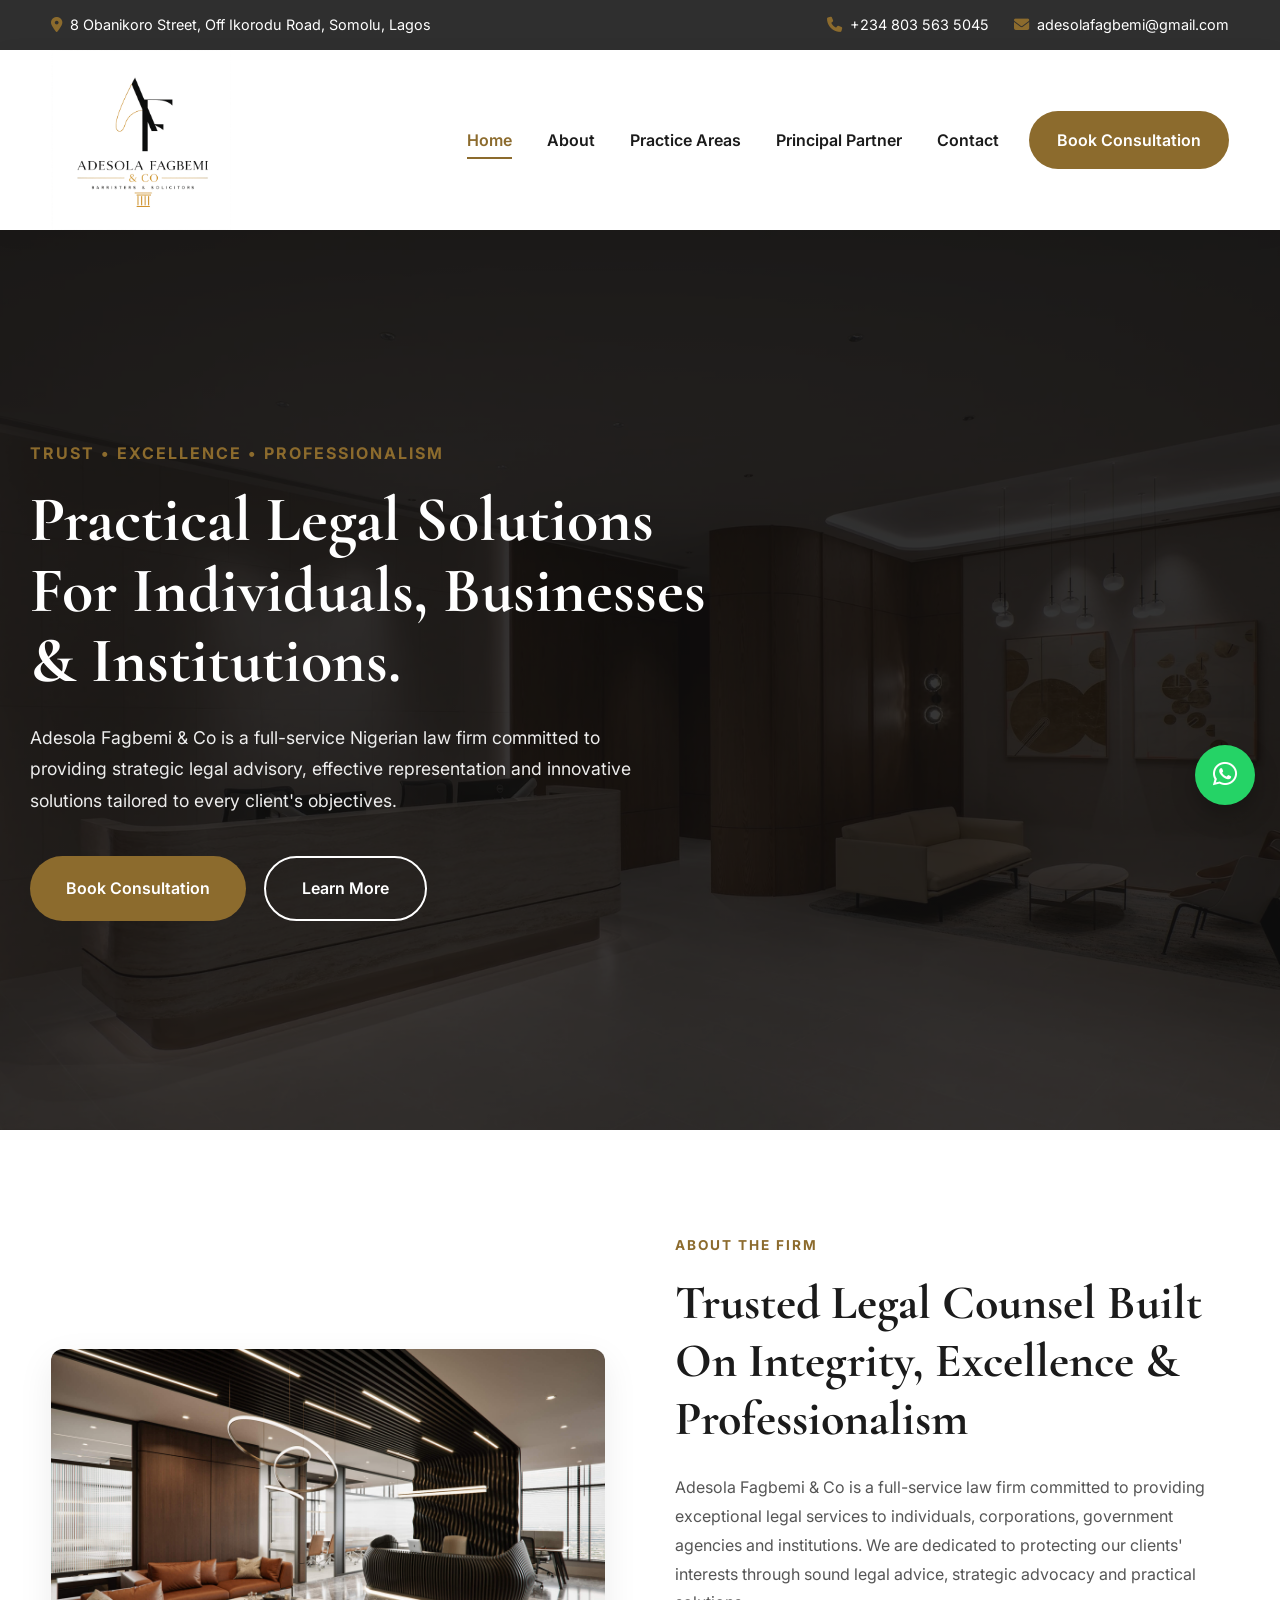
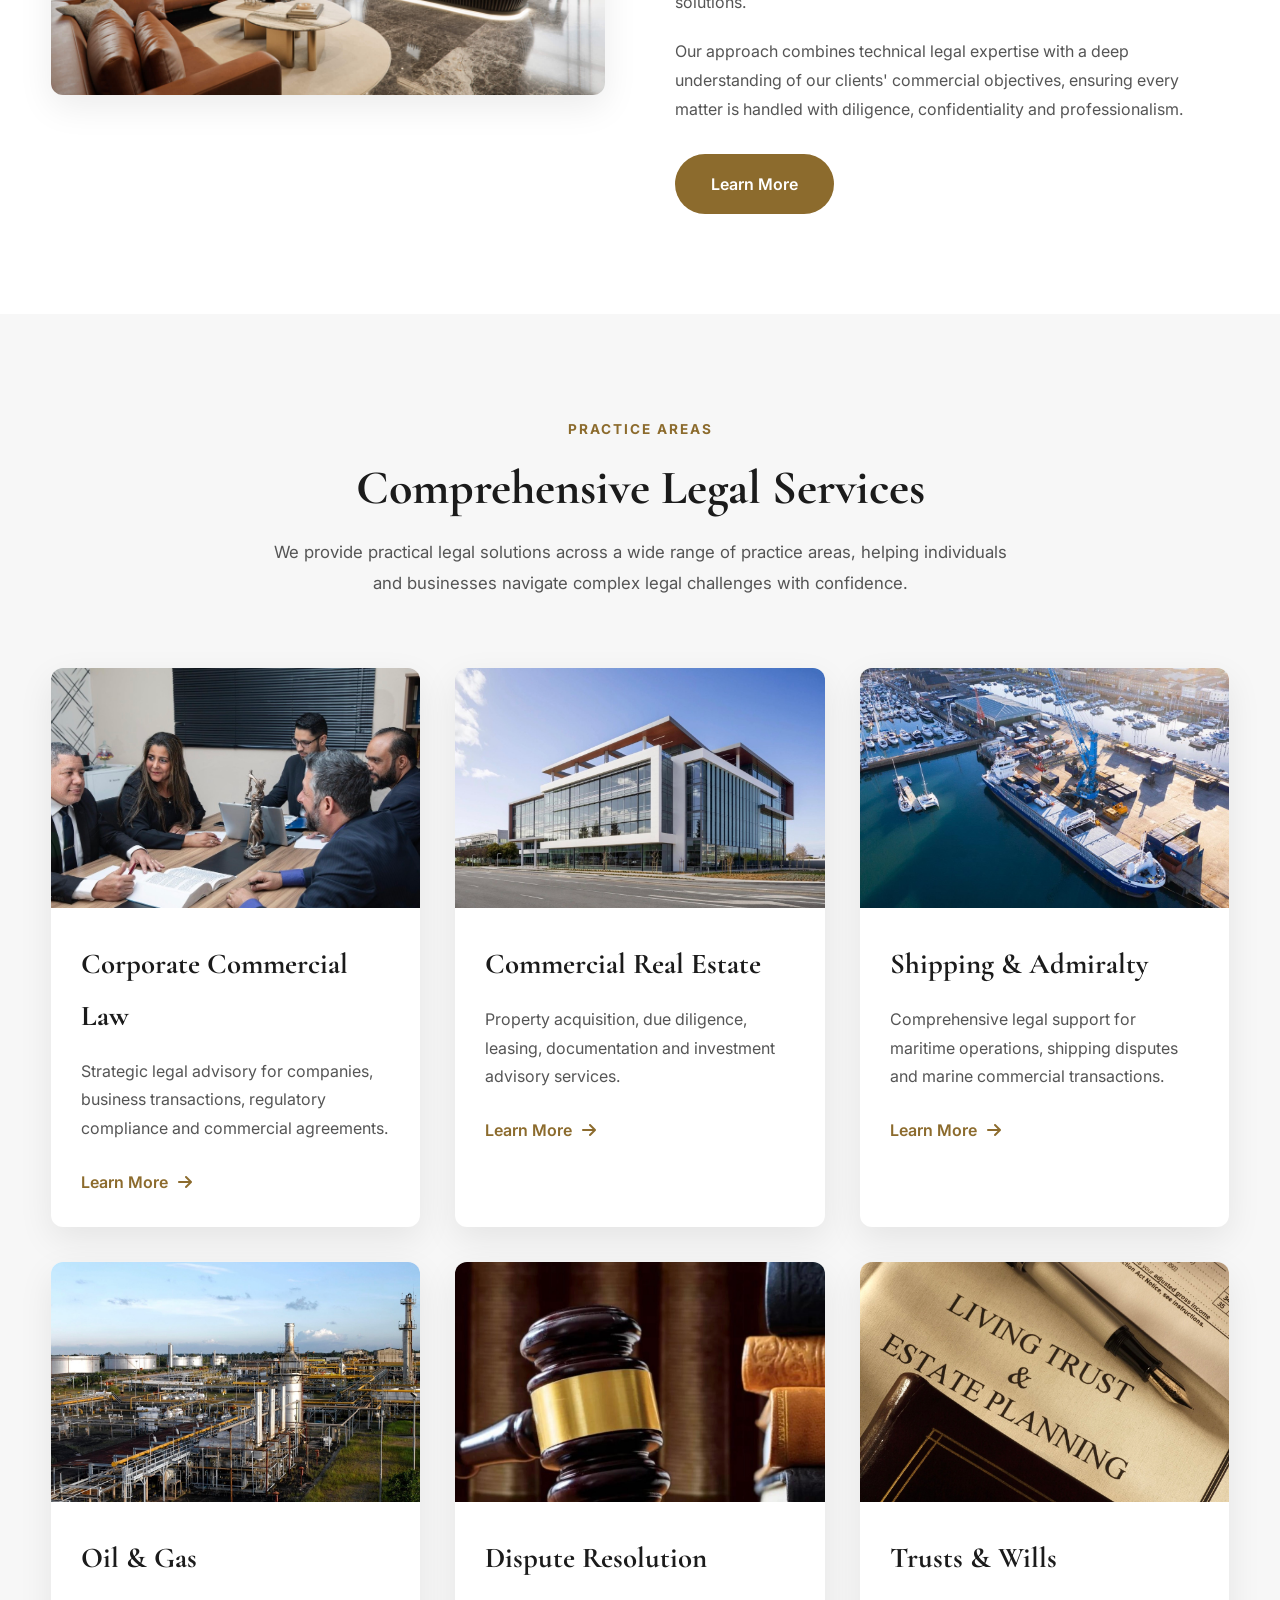
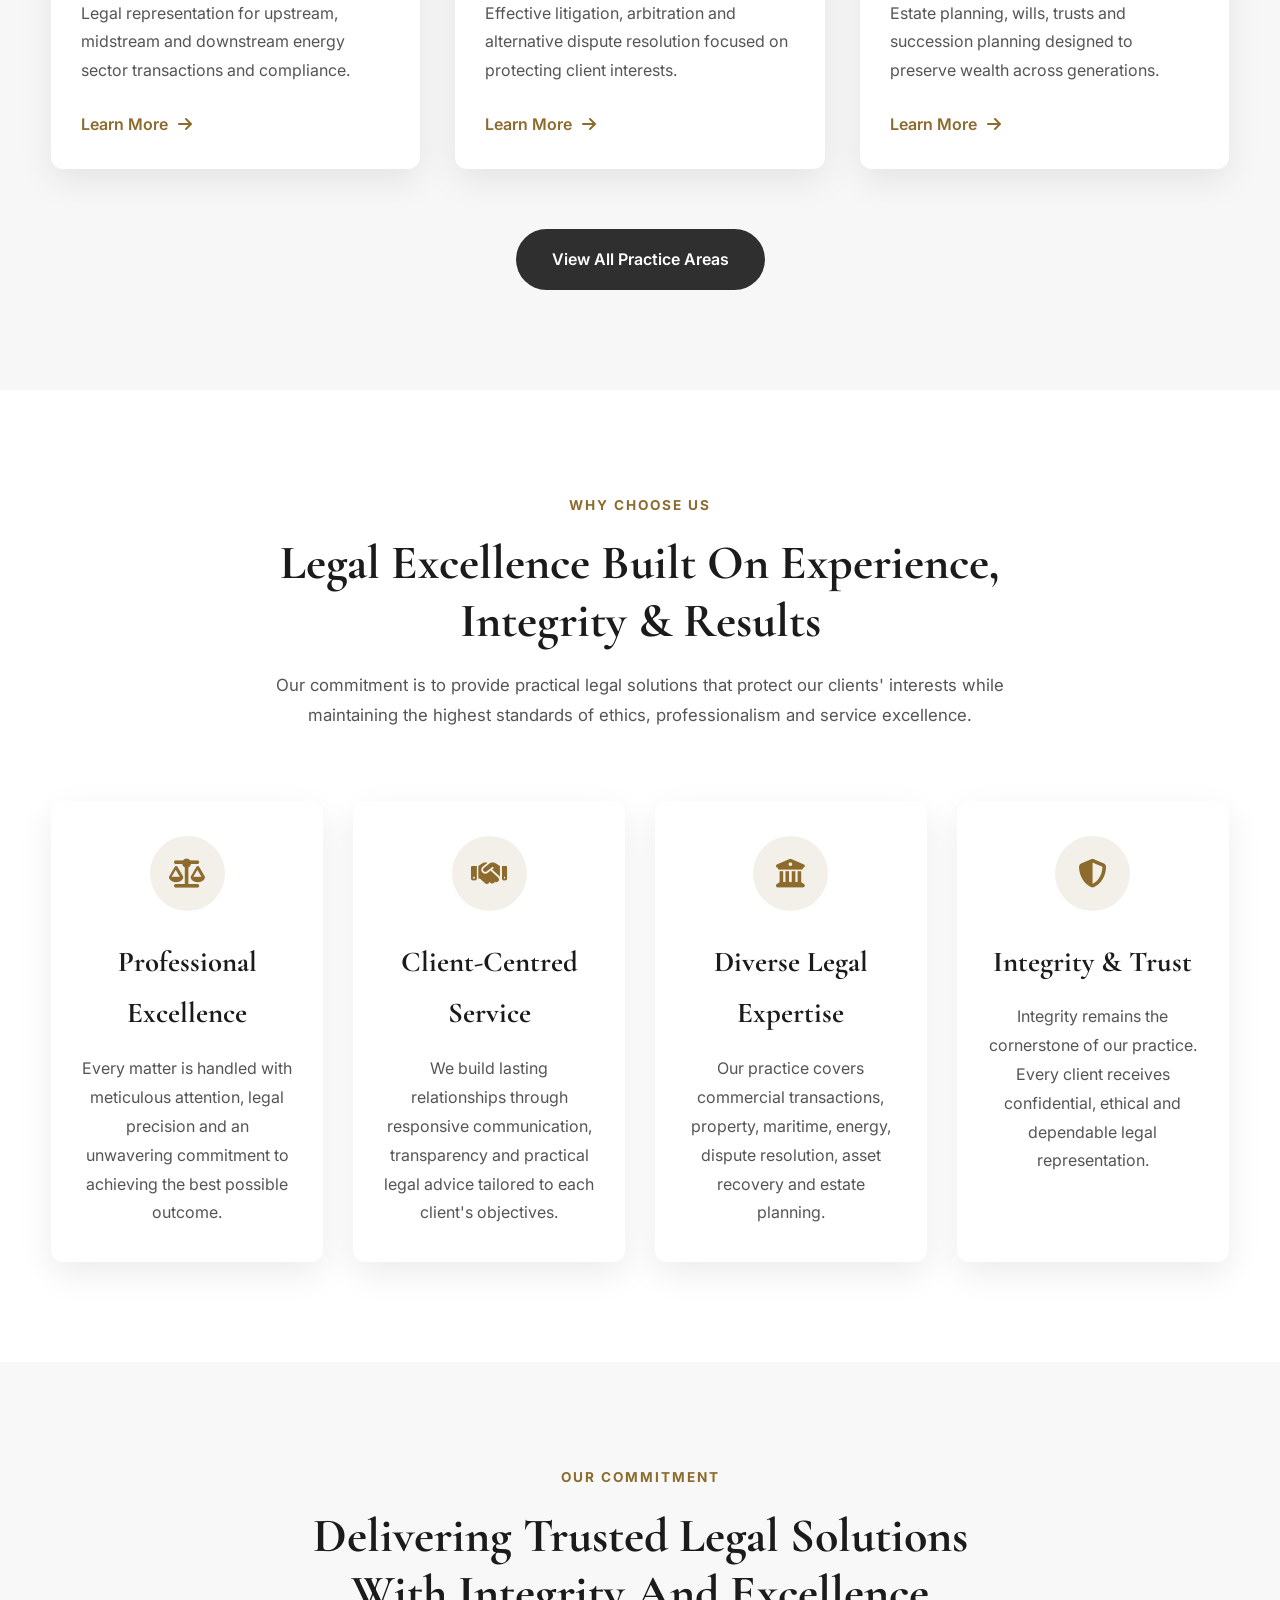
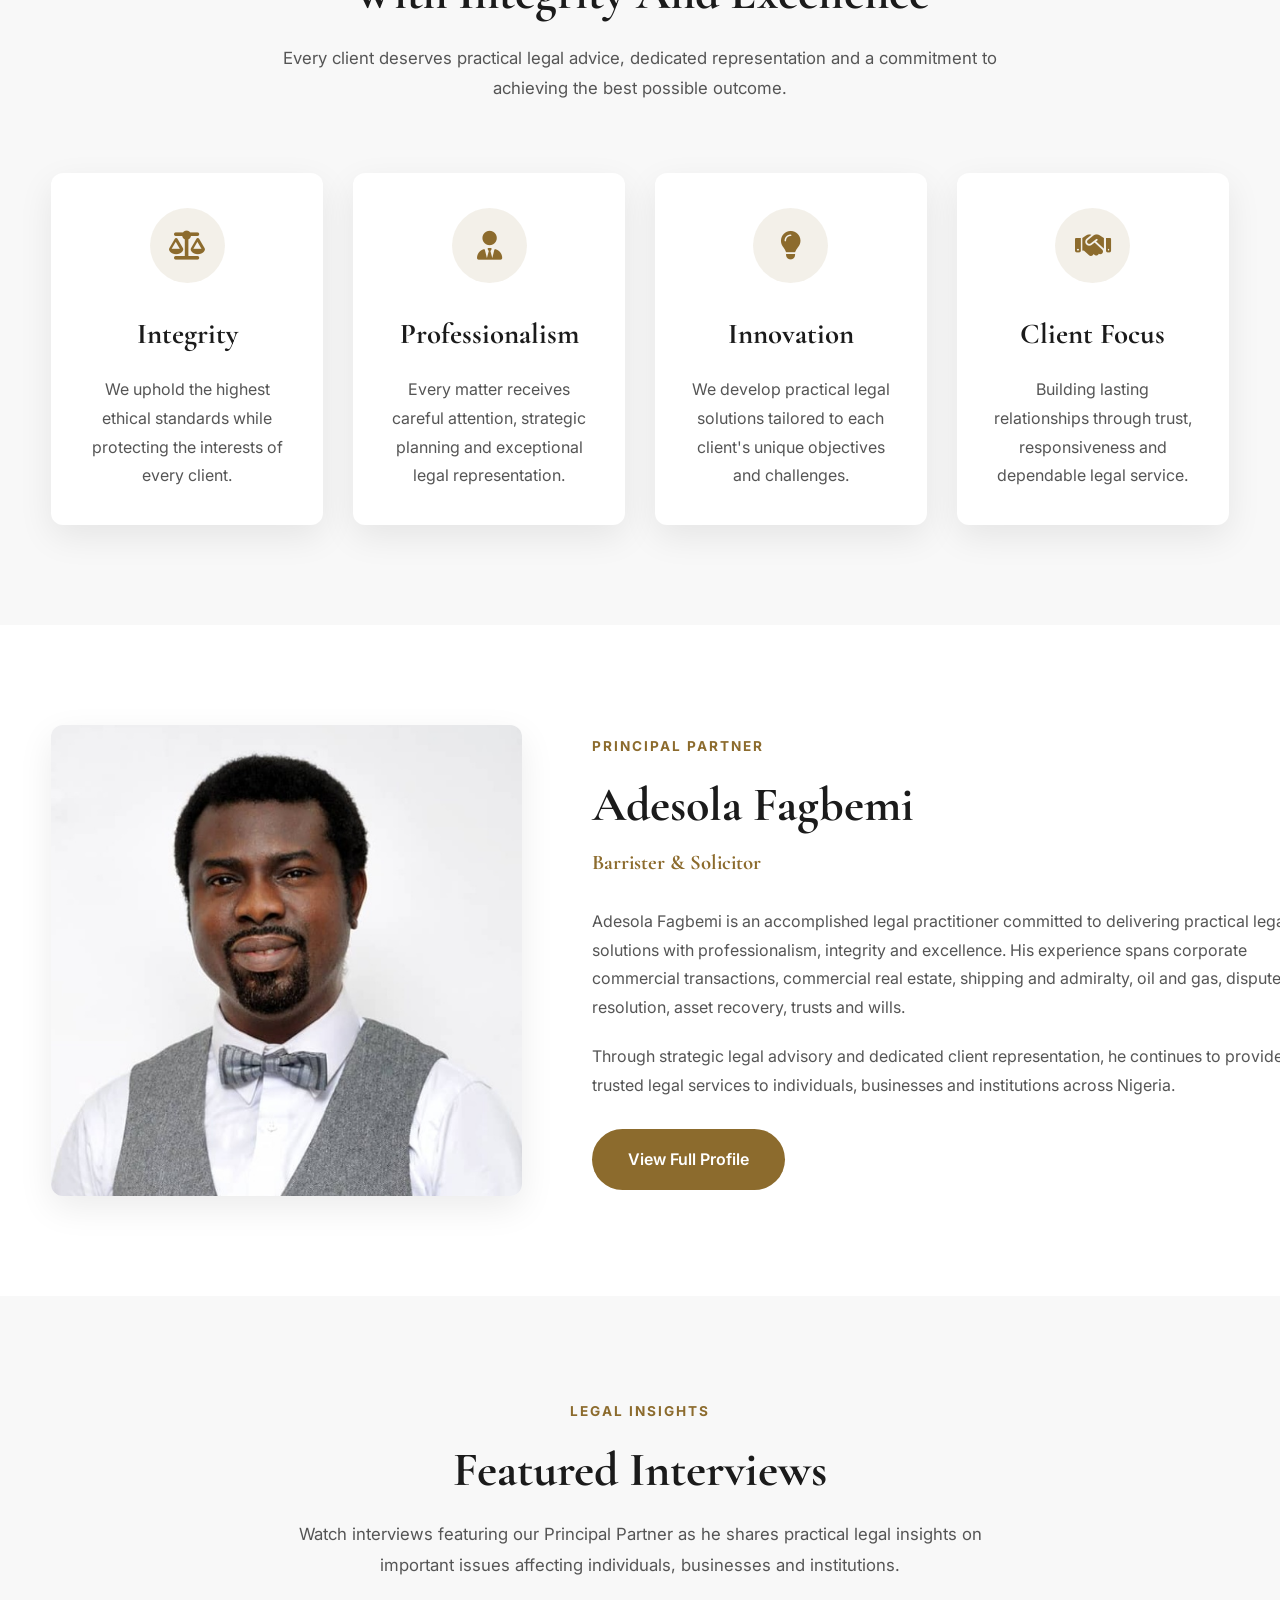
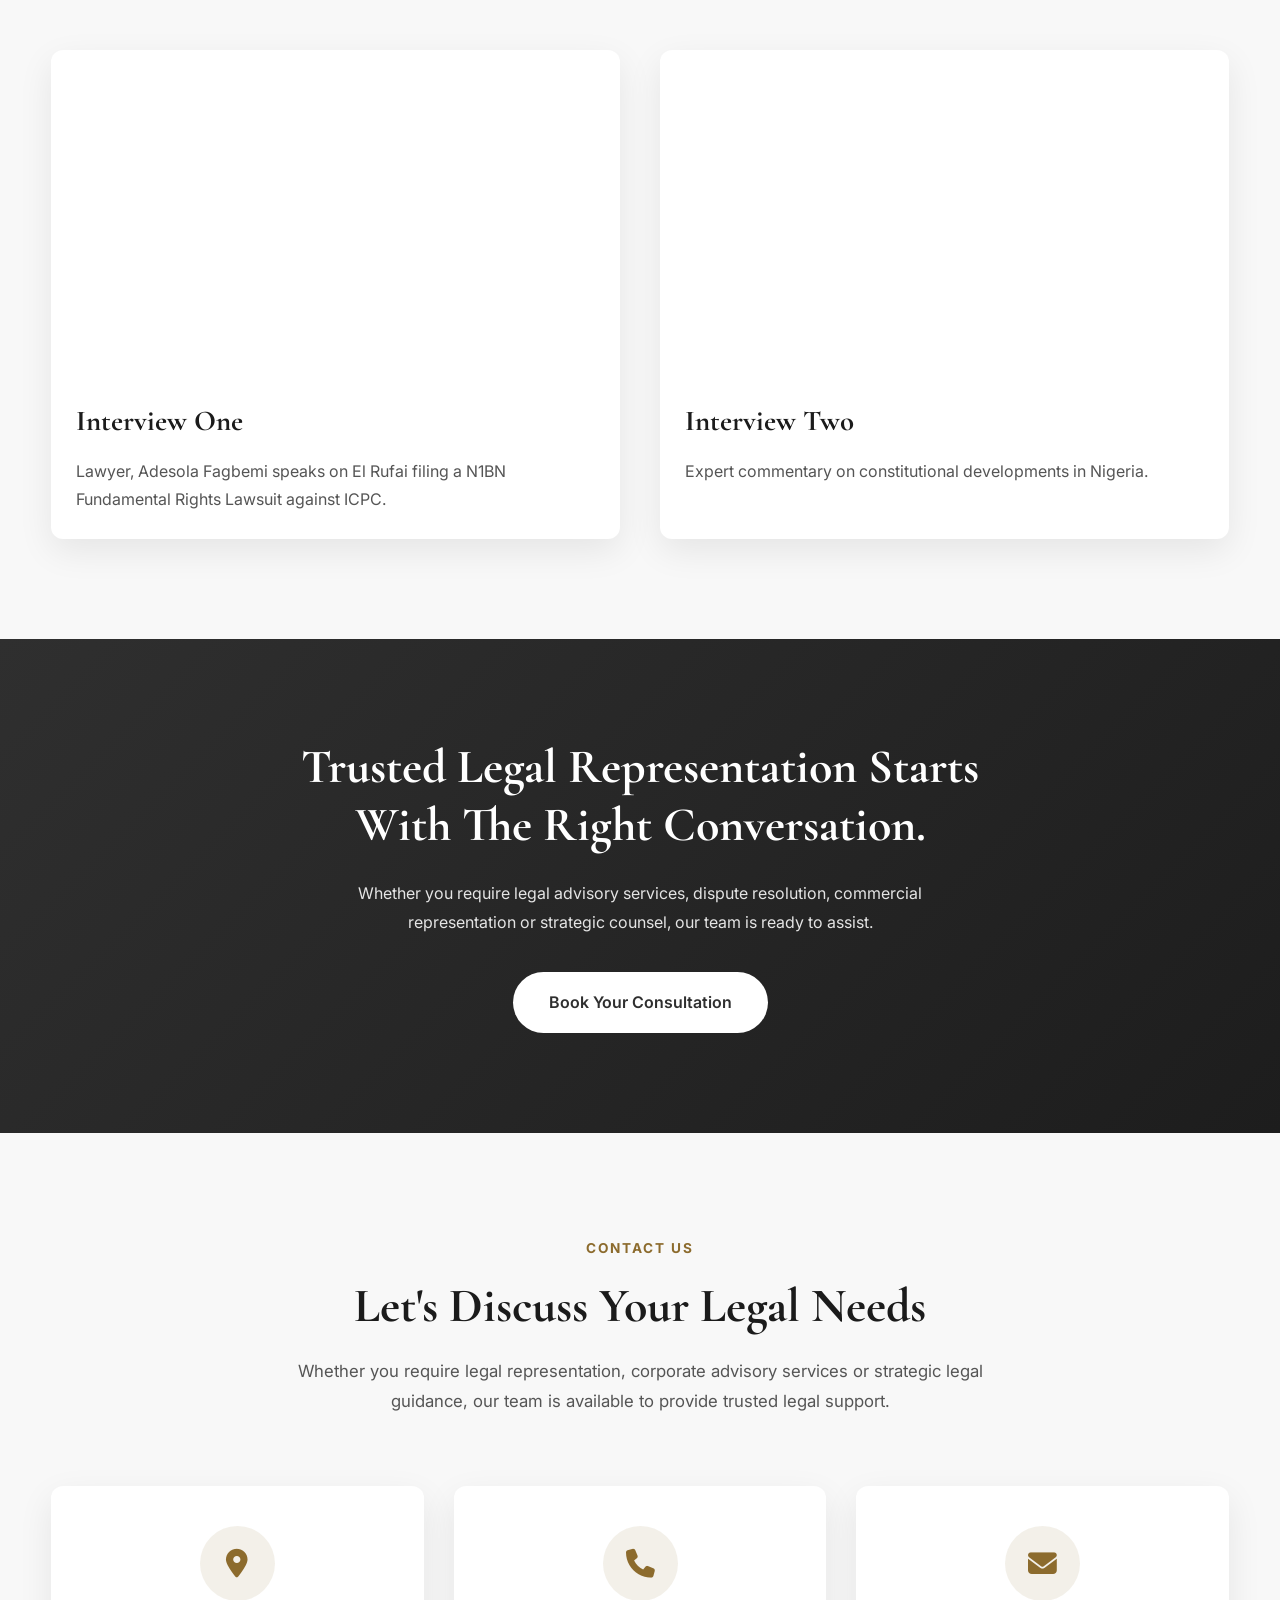
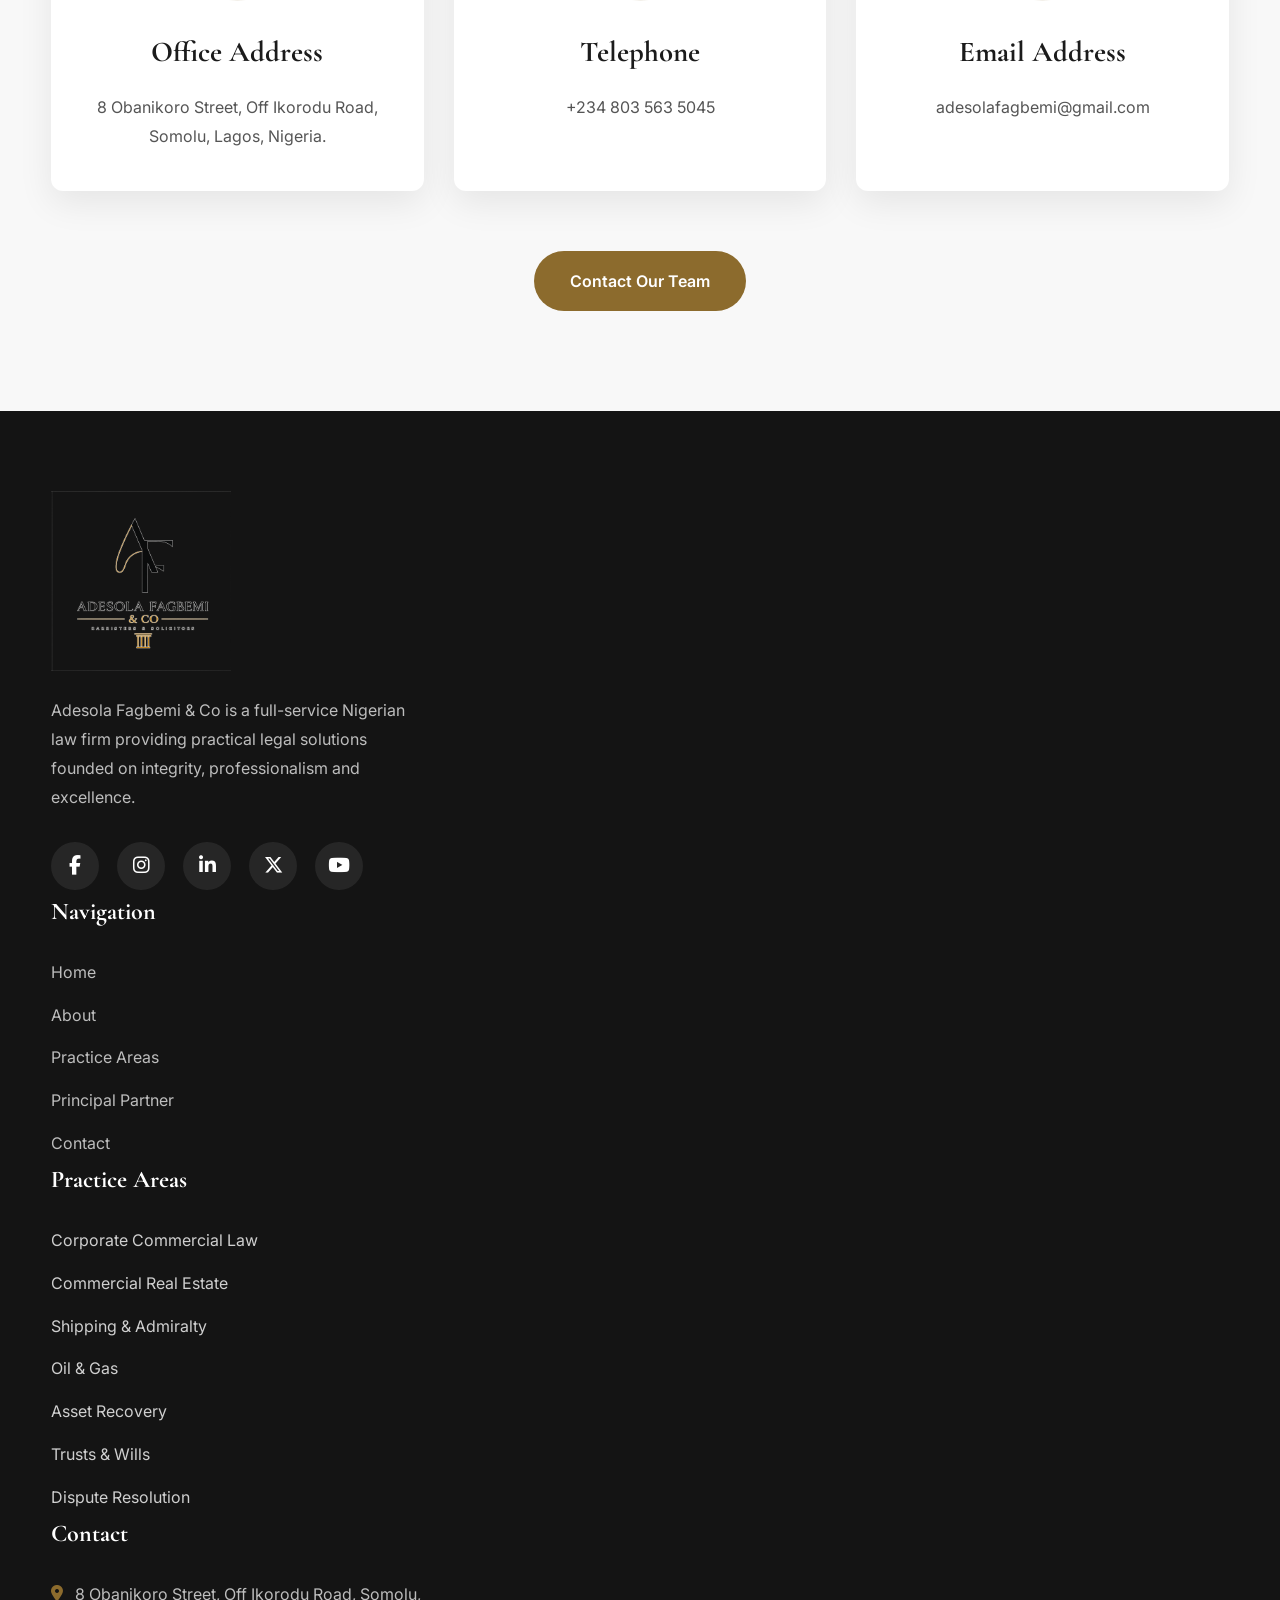
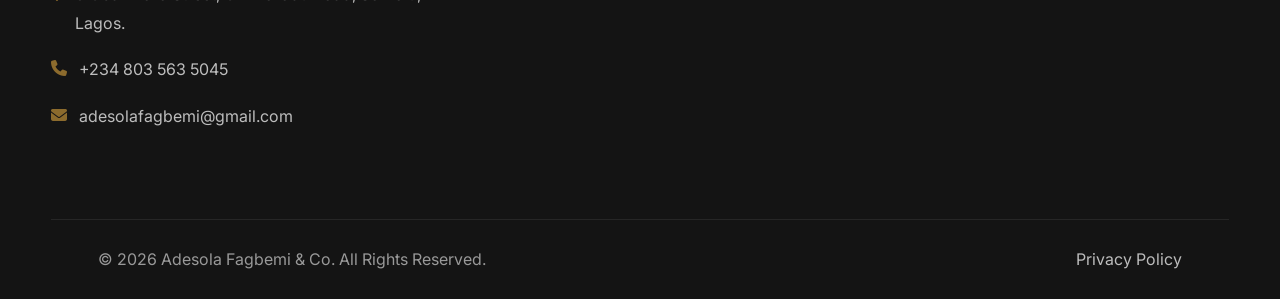
<file: index.html>
<!DOCTYPE html>
<html lang="en">

<head>

    <meta charset="UTF-8">

    <meta name="viewport"
          content="width=device-width, initial-scale=1.0">

    <title>
        Adesola Fagbemi & Co | Barristers & Solicitors | Lagos, Nigeria
    </title>

    <meta name="description"
          content="Adesola Fagbemi & Co is a full-service law firm in Lagos, Nigeria providing trusted legal services in Corporate Commercial Law, Commercial Real Estate, Shipping & Admiralty, Oil & Gas, Asset Recovery, Trusts & Wills and Dispute Resolution.">

<meta property="og:type" content="website">

<meta property="og:title" content="Adesola Fagbemi & Co | Barristers & Solicitors">

<meta property="og:description" content="Trusted legal services in Corporate Commercial Law, Real Estate, Shipping & Admiralty, Oil & Gas, Asset Recovery, Trusts & Wills and Dispute Resolution.">

<meta property="og:image" content="images/og-image.jpg">

<meta property="og:url" content="https://yourdomain.com">

<meta property="og:site_name" content="Adesola Fagbemi & Co">

<meta name="twitter:card" content="summary_large_image">

<meta name="twitter:title" content="Adesola Fagbemi & Co">

<meta name="twitter:description" content="Trusted legal services across Nigeria.">

<meta name="twitter:image" content="images/og-image.jpg">

    <meta name="keywords"
          content="Law Firm Nigeria, Lagos Lawyers, Corporate Lawyers, Property Lawyers, Shipping Law, Oil and Gas Lawyers, Litigation, Barristers, Solicitors">

    <meta name="author"
          content="Adesola Fagbemi & Co">

    <link rel="icon"
          type="image/png"
          href="favicon.png">

    <link rel="stylesheet"
          href="https://cdnjs.cloudflare.com/ajax/libs/font-awesome/6.7.2/css/all.min.css">

    <link rel="preconnect"
          href="https://fonts.googleapis.com">

    <link rel="preconnect"
          href="https://fonts.gstatic.com"
          crossorigin>

    <link href="https://fonts.googleapis.com/css2?family=Cormorant+Garamond:wght@400;500;600;700&family=Inter:wght@300;400;500;600;700;800&display=swap"
          rel="stylesheet">

    <link rel="stylesheet"
          href="css/style.css">

    <link rel="stylesheet"
          href="css/home.css">

    <link rel="stylesheet"
          href="css/responsive.css">

</head>

<body>

<!--=========================
LOADER
==========================-->

<div class="loader">

    <img src="images/logo.png"
         alt="Adesola Fagbemi & Co"
         class="loader-logo">

</div>

<!--=========================
SCROLL PROGRESS BAR
==========================-->

<div class="progress-bar"></div>

<!--=========================
TOP BAR
==========================-->

<div class="top-bar">

    <div class="container top-bar-container">

        <div class="top-left">

            <span>

                <i class="fa-solid fa-location-dot"></i>

                8 Obanikoro Street, Off Ikorodu Road, Somolu, Lagos

            </span>

        </div>

        <div class="top-right">

            <a href="tel:+2348035635045">

                <i class="fa-solid fa-phone"></i>

                +234 803 563 5045

            </a>

            <a href="mailto:adesolafagbemi@gmail.com">

                <i class="fa-solid fa-envelope"></i>

                adesolafagbemi@gmail.com

            </a>

        </div>

    </div>

</div>

<!--=========================
HEADER
==========================-->

<header id="header">

    <div class="container nav-container">

        <a href="index.html"
           class="logo">

            <img src="images/logo.png"
                 alt="Adesola Fagbemi & Co">

        </a>

        <nav class="navbar">

            <ul>

                <li>

                    <a href="index.html"
                       class="active">

                        Home

                    </a>

                </li>

                <li>

                    <a href="about.html">

                        About

                    </a>

                </li>

                <li>

                    <a href="practice-areas.html">

                        Practice Areas

                    </a>

                </li>

                <li>

                    <a href="principal-partner.html">

                        Principal Partner

                    </a>

                </li>

                <li>

                    <a href="contact.html">

                        Contact

                    </a>

                </li>

            </ul>

        </nav>

        <a href="contact.html"
           class="consult-btn">

            Book Consultation

        </a>

        <div class="menu-toggle">

            <i class="fa-solid fa-bars"></i>

        </div>

    </div>

</header>

<!--=========================
MOBILE MENU
==========================-->

<div class="mobile-overlay"></div>

<nav class="mobile-menu">

<button class="menu-close" aria-label="Close Menu">

    <i class="fa-solid fa-xmark"></i>

</button>

    <ul>

        <li>
            <a href="index.html" class="active">
                Home
            </a>
        </li>

        <li>
            <a href="about.html">
                About
            </a>
        </li>

        <li>
            <a href="practice-areas.html">
                Practice Areas
            </a>
        </li>

        <li>
            <a href="principal-partner.html">
                Principal Partner
            </a>
        </li>

        <li>
            <a href="contact.html">
                Contact
            </a>
        </li>

    </ul>

</nav>

<!--=========================
HERO
==========================-->

<section class="hero">

    <img src="images/hero.jpg"
         alt="Adesola Fagbemi & Co"
         class="hero-image">

    <div class="hero-overlay"></div>

    <div class="hero-content">

        <div class="container">

            <span>

                TRUST • EXCELLENCE • PROFESSIONALISM

            </span>

            <h1>

                Practical Legal Solutions
                <br>

                For Individuals,
                Businesses &
                Institutions.

            </h1>

            <p>

                Adesola Fagbemi & Co is a full-service Nigerian law firm
                committed to providing strategic legal advisory,
                effective representation and innovative solutions
                tailored to every client's objectives.

            </p>

            <div class="hero-buttons">

                <a href="contact.html"
                   class="btn">

                    Book Consultation

                </a>

                <a href="about.html"
                   class="btn-outline">

                    Learn More

                </a>

            </div>

        </div>

    </div>

</section>

<!-- =========================================
ABOUT PREVIEW
========================================= -->

<section class="home-about">

    <div class="container">

        <div class="home-about-grid">

            <div class="home-about-image">

                <img src="images/about.jpg"
                     alt="About Adesola Fagbemi & Co">

            </div>

            <div class="home-about-content">

                <span class="section-tag">

                    ABOUT THE FIRM

                </span>

                <h2>

                    Trusted Legal Counsel Built On
                    Integrity, Excellence &
                    Professionalism

                </h2>

                <p>

                    Adesola Fagbemi & Co is a full-service law firm committed to
                    providing exceptional legal services to individuals,
                    corporations, government agencies and institutions. We are
                    dedicated to protecting our clients' interests through sound
                    legal advice, strategic advocacy and practical solutions.

                </p>

                <p>

                    Our approach combines technical legal expertise with a deep
                    understanding of our clients' commercial objectives, ensuring
                    every matter is handled with diligence, confidentiality and
                    professionalism.

                </p>

                <a href="about.html"
                   class="btn">

                    Learn More

                </a>

            </div>

        </div>

    </div>

</section>

<!-- =========================================
PRACTICE AREAS
========================================= -->

<section class="practice-preview">

    <div class="container">

        <div class="section-heading">

            <span class="section-tag">

                PRACTICE AREAS

            </span>

            <h2>

                Comprehensive Legal Services

            </h2>

            <p>

                We provide practical legal solutions across a wide range of
                practice areas, helping individuals and businesses navigate
                complex legal challenges with confidence.

            </p>

        </div>

        <div class="practice-grid">

            <article class="practice-card">

                <img src="images/corporate-law.jpg"
                     alt="Corporate Commercial Law">

                <div class="practice-content">

                    <h3>

                        Corporate Commercial Law

                    </h3>

                    <p>

                        Strategic legal advisory for companies, business
                        transactions, regulatory compliance and commercial
                        agreements.

                    </p>

                    <a href="practice-areas.html">

                        Learn More

                        <i class="fa-solid fa-arrow-right"></i>

                    </a>

                </div>

            </article>

            <article class="practice-card">

                <img src="images/real-estate.jpg"
                     alt="Commercial Real Estate">

                <div class="practice-content">

                    <h3>

                        Commercial Real Estate

                    </h3>

                    <p>

                        Property acquisition, due diligence, leasing,
                        documentation and investment advisory services.

                    </p>

                    <a href="practice-areas.html">

                        Learn More

                        <i class="fa-solid fa-arrow-right"></i>

                    </a>

                </div>

            </article>

            <article class="practice-card">

                <img src="images/shipping.jpg"
                     alt="Shipping and Admiralty">

                <div class="practice-content">

                    <h3>

                        Shipping & Admiralty

                    </h3>

                    <p>

                        Comprehensive legal support for maritime operations,
                        shipping disputes and marine commercial transactions.

                    </p>

                    <a href="practice-areas.html">

                        Learn More

                        <i class="fa-solid fa-arrow-right"></i>

                    </a>

                </div>

            </article>

            <article class="practice-card">

                <img src="images/oil-gas.jpg"
                     alt="Oil and Gas">

                <div class="practice-content">

                    <h3>

                        Oil & Gas

                    </h3>

                    <p>

                        Legal representation for upstream, midstream and
                        downstream energy sector transactions and compliance.

                    </p>

                    <a href="practice-areas.html">

                        Learn More

                        <i class="fa-solid fa-arrow-right"></i>

                    </a>

                </div>

            </article>

            <article class="practice-card">

                <img src="images/litigation.jpg"
                     alt="Dispute Resolution">

                <div class="practice-content">

                    <h3>

                        Dispute Resolution

                    </h3>

                    <p>

                        Effective litigation, arbitration and alternative dispute
                        resolution focused on protecting client interests.

                    </p>

                    <a href="practice-areas.html">

                        Learn More

                        <i class="fa-solid fa-arrow-right"></i>

                    </a>

                </div>

            </article>

            <article class="practice-card">

                <img src="images/trusts.jpg"
                     alt="Trusts and Wills">

                <div class="practice-content">

                    <h3>

                        Trusts & Wills

                    </h3>

                    <p>

                        Estate planning, wills, trusts and succession planning
                        designed to preserve wealth across generations.

                    </p>

                    <a href="practice-areas.html">

                        Learn More

                        <i class="fa-solid fa-arrow-right"></i>

                    </a>

                </div>

            </article>

        </div>

        <div class="section-button">

            <a href="practice-areas.html"
               class="btn-dark">

                View All Practice Areas

            </a>

        </div>

    </div>

</section>

<!-- =========================================
WHY CHOOSE US
========================================= -->

<section class="why-choose">

    <div class="container">

        <div class="section-heading">

            <span class="section-tag">

                WHY CHOOSE US

            </span>

            <h2>

                Legal Excellence Built On
                Experience, Integrity &
                Results

            </h2>

            <p>

                Our commitment is to provide practical legal solutions that
                protect our clients' interests while maintaining the highest
                standards of ethics, professionalism and service excellence.

            </p>

        </div>

        <div class="why-grid">

            <div class="why-card">

                <div class="why-icon">

                    <i class="fa-solid fa-scale-balanced"></i>

                </div>

                <h3>

                    Professional Excellence

                </h3>

                <p>

                    Every matter is handled with meticulous attention,
                    legal precision and an unwavering commitment to
                    achieving the best possible outcome.

                </p>

            </div>

            <div class="why-card">

                <div class="why-icon">

                    <i class="fa-solid fa-handshake"></i>

                </div>

                <h3>

                    Client-Centred Service

                </h3>

                <p>

                    We build lasting relationships through responsive
                    communication, transparency and practical legal
                    advice tailored to each client's objectives.

                </p>

            </div>

            <div class="why-card">

                <div class="why-icon">

                    <i class="fa-solid fa-building-columns"></i>

                </div>

                <h3>

                    Diverse Legal Expertise

                </h3>

                <p>

                    Our practice covers commercial transactions,
                    property, maritime, energy, dispute resolution,
                    asset recovery and estate planning.

                </p>

            </div>

            <div class="why-card">

                <div class="why-icon">

                    <i class="fa-solid fa-shield-halved"></i>

                </div>

                <h3>

                    Integrity & Trust

                </h3>

                <p>

                    Integrity remains the cornerstone of our practice.
                    Every client receives confidential, ethical and
                    dependable legal representation.

                </p>

            </div>

        </div>

    </div>

</section>

<!-- =========================================
OUR COMMITMENT
========================================= -->

<section class="commitment">

    <div class="container">

        <div class="section-heading">

            <span class="section-tag">

                OUR COMMITMENT

            </span>

            <h2>

                Delivering Trusted Legal Solutions
                With Integrity And Excellence

            </h2>

            <p>

                Every client deserves practical legal advice, dedicated
                representation and a commitment to achieving the best
                possible outcome.

            </p>

        </div>

        <div class="commitment-grid">

            <div class="commitment-card">

                <i class="fa-solid fa-scale-balanced"></i>

                <h3>

                    Integrity

                </h3>

                <p>

                    We uphold the highest ethical standards while protecting
                    the interests of every client.

                </p>

            </div>

            <div class="commitment-card">

                <i class="fa-solid fa-user-tie"></i>

                <h3>

                    Professionalism

                </h3>

                <p>

                    Every matter receives careful attention, strategic
                    planning and exceptional legal representation.

                </p>

            </div>

            <div class="commitment-card">

                <i class="fa-solid fa-lightbulb"></i>

                <h3>

                    Innovation

                </h3>

                <p>

                    We develop practical legal solutions tailored to each
                    client's unique objectives and challenges.

                </p>

            </div>

            <div class="commitment-card">

                <i class="fa-solid fa-handshake"></i>

                <h3>

                    Client Focus

                </h3>

                <p>

                    Building lasting relationships through trust,
                    responsiveness and dependable legal service.

                </p>

            </div>

        </div>

    </div>

</section>

<!-- =========================================
PRINCIPAL PARTNER PREVIEW
========================================= -->

<section class="principal-preview">

    <div class="container">

        <div class="principal-grid">

            <div class="principal-image">

                <img src="images/principal.jpg"
                     alt="Adesola Fagbemi">

            </div>

            <div class="principal-content">

                <span class="section-tag">

                    PRINCIPAL PARTNER

                </span>

                <h2>

                    Adesola Fagbemi

                </h2>

                <h4>

                    Barrister & Solicitor

                </h4>

                <p>

                    Adesola Fagbemi is an accomplished legal practitioner
                    committed to delivering practical legal solutions with
                    professionalism, integrity and excellence. His experience
                    spans corporate commercial transactions, commercial real
                    estate, shipping and admiralty, oil and gas, dispute
                    resolution, asset recovery, trusts and wills.

                </p>

                <p>

                    Through strategic legal advisory and dedicated client
                    representation, he continues to provide trusted legal
                    services to individuals, businesses and institutions
                    across Nigeria.

                </p>

                <a href="principal-partner.html"
                   class="btn">

                    View Full Profile

                </a>

            </div>

        </div>

    </div>

</section>

<!-- =========================================
LEGAL INSIGHTS
========================================= -->

<section class="legal-insights">

    <div class="container">

        <div class="section-heading">

            <span class="section-tag">
                LEGAL INSIGHTS
            </span>

            <h2>
                Featured Interviews
            </h2>

            <p>
                Watch interviews featuring our Principal Partner as he shares practical legal insights on important issues affecting individuals, businesses and institutions.
            </p>

        </div>

        <div class="insights-grid">

            <div class="video-card">

                <div class="video-wrapper">

                    <iframe
    src="https://www.youtube.com/embed/HZZJ6ON_k7o"
    title="Legal Insights Interview 1"
    loading="lazy"
    allow="accelerometer; autoplay; clipboard-write; encrypted-media; gyroscope; picture-in-picture; web-share"
    referrerpolicy="strict-origin-when-cross-origin"
    allowfullscreen>
</iframe>

                </div>

                <h3>
                    Interview One
                </h3>

                <p>
                    Lawyer, Adesola Fagbemi speaks on El Rufai filing a N1BN Fundamental Rights Lawsuit against ICPC.
                </p>

            </div>

            <div class="video-card">

                <div class="video-wrapper">

                    <iframe
    src="https://www.youtube.com/embed/aBF2mhK2YBY"
    title="Legal Insights Interview 2"
    loading="lazy"
    allow="accelerometer; autoplay; clipboard-write; encrypted-media; gyroscope; picture-in-picture; web-share"
    referrerpolicy="strict-origin-when-cross-origin"
    allowfullscreen>
</iframe>

                </div>

                <h3>
                    Interview Two
                </h3>

                <p>
                    Expert commentary on constitutional developments in Nigeria.
                </p>

            </div>

        </div>

    </div>

</section>

<!-- =========================================
CALL TO ACTION
========================================= -->

<section class="cta">

    <div class="container">

        <div class="cta-content">

            <h2>

                Trusted Legal Representation
                Starts With The Right Conversation.

            </h2>

            <p>

                Whether you require legal advisory services,
                dispute resolution, commercial representation or
                strategic counsel, our team is ready to assist.

            </p>

            <a href="contact.html"
               class="btn-light">

                Book Your Consultation

            </a>

        </div>

    </div>

</section>

<!-- =========================================
CONTACT PREVIEW
========================================= -->

<section class="contact-preview">

    <div class="container">

        <div class="section-heading">

            <span class="section-tag">

                CONTACT US

            </span>

            <h2>

                Let's Discuss Your Legal Needs

            </h2>

            <p>

                Whether you require legal representation, corporate advisory
                services or strategic legal guidance, our team is available
                to provide trusted legal support.

            </p>

        </div>

        <div class="contact-preview-grid">

            <div class="contact-info-card">

                <i class="fa-solid fa-location-dot"></i>

                <h3>

                    Office Address

                </h3>

                <p>

                    8 Obanikoro Street,
                    Off Ikorodu Road,
                    Somolu,
                    Lagos,
                    Nigeria.

                </p>

            </div>

            <div class="contact-info-card">

                <i class="fa-solid fa-phone"></i>

                <h3>

                    Telephone

                </h3>

                <p>

                    +234 803 563 5045

                </p>

            </div>

            <div class="contact-info-card">

                <i class="fa-solid fa-envelope"></i>

                <h3>

                    Email Address

                </h3>

                <p>

                    adesolafagbemi@gmail.com

                </p>

            </div>

        </div>

        <div class="contact-action">

            <a href="contact.html"
               class="btn">

                Contact Our Team

            </a>

        </div>

    </div>

</section>

<!-- =========================================
FOOTER
========================================= -->

<footer class="footer">

    <div class="container">

        <div class="footer-grid">

            <!-- Column 1 -->

            <div class="footer-brand">

                <img src="images/logo.png"
                     alt="Adesola Fagbemi & Co"
                     class="footer-logo">

                <p>

                    Adesola Fagbemi & Co is a full-service Nigerian law firm
                    providing practical legal solutions founded on integrity,
                    professionalism and excellence.

                </p>

                <div class="footer-social">

    <a href="https://www.facebook.com/share/1D2WqJti9D/"
       target="_blank"
       aria-label="Facebook">

        <i class="fab fa-facebook-f"></i>

    </a>

    <a href="https://www.instagram.com/solapoet01?igsh=N2F1azJ0c3EyZGpw"
       target="_blank"
       aria-label="Instagram">

        <i class="fab fa-instagram"></i>

    </a>

    <a href="https://www.linkedin.com/in/adesola-fagbemi-6562a9191?utm_source=share_via&utm_content=profile&utm_medium=member_android"
       target="_blank"
       aria-label="LinkedIn">

        <i class="fab fa-linkedin-in"></i>

    </a>

    <a href="https://x.com/adesolafagbemi?s=21"
       target="_blank"
       aria-label="X">

        <i class="fab fa-x-twitter"></i>

    </a>

    <a href="https://www.youtube.com/"
       target="_blank"
       aria-label="YouTube">

        <i class="fab fa-youtube"></i>

    </a>

</div>

            <!-- Column 2 -->

            <div class="footer-column">

                <h3>

                    Navigation

                </h3>

                <ul>

                    <li><a href="index.html">Home</a></li>

                    <li><a href="about.html">About</a></li>

                    <li><a href="practice-areas.html">Practice Areas</a></li>

                    <li><a href="principal-partner.html">Principal Partner</a></li>

                    <li><a href="contact.html">Contact</a></li>

                </ul>

            </div>

            <!-- Column 3 -->

            <div class="footer-column">

                <h3>

                    Practice Areas

                </h3>

                <ul>

                    <li>Corporate Commercial Law</li>

                    <li>Commercial Real Estate</li>

                    <li>Shipping & Admiralty</li>

                    <li>Oil & Gas</li>

                    <li>Asset Recovery</li>

                    <li>Trusts & Wills</li>

                    <li>Dispute Resolution</li>

                </ul>

            </div>

            <!-- Column 4 -->

            <div class="footer-column">

                <h3>

                    Contact

                </h3>

                <p>

                    <i class="fa-solid fa-location-dot"></i>

                    8 Obanikoro Street,
                    Off Ikorodu Road,
                    Somolu,
                    Lagos.

                </p>

                <p>

                    <i class="fa-solid fa-phone"></i>

                    +234 803 563 5045

                </p>

                <p>

                    <i class="fa-solid fa-envelope"></i>

                    adesolafagbemi@gmail.com

                </p>

            </div>

        </div>

    </div>

    <div class="footer-bottom">

        <div class="container footer-bottom-content">

            <p>

                © 2026 Adesola Fagbemi & Co. All Rights Reserved.

            </p>

            <a href="privacy-policy.html">

                Privacy Policy

            </a>

        </div>

    </div>

</footer>

<!-- =========================================
WHATSAPP
========================================= -->

<a href="https://wa.me/2348035635045"
   class="whatsapp"
   target="_blank"
   aria-label="Chat on WhatsApp">

    <i class="fab fa-whatsapp"></i>

</a>

<!-- =========================================
SCROLL TO TOP
========================================= -->

<button id="scrollTop"
        aria-label="Scroll to top">

    <i class="fa-solid fa-arrow-up"></i>

</button>

<script src="js/navigation.js"></script>
<script src="js/animations.js"></script>
<script src="js/contact.js"></script>
<script src="js/script.js"></script>

</body>

</html>
</file>
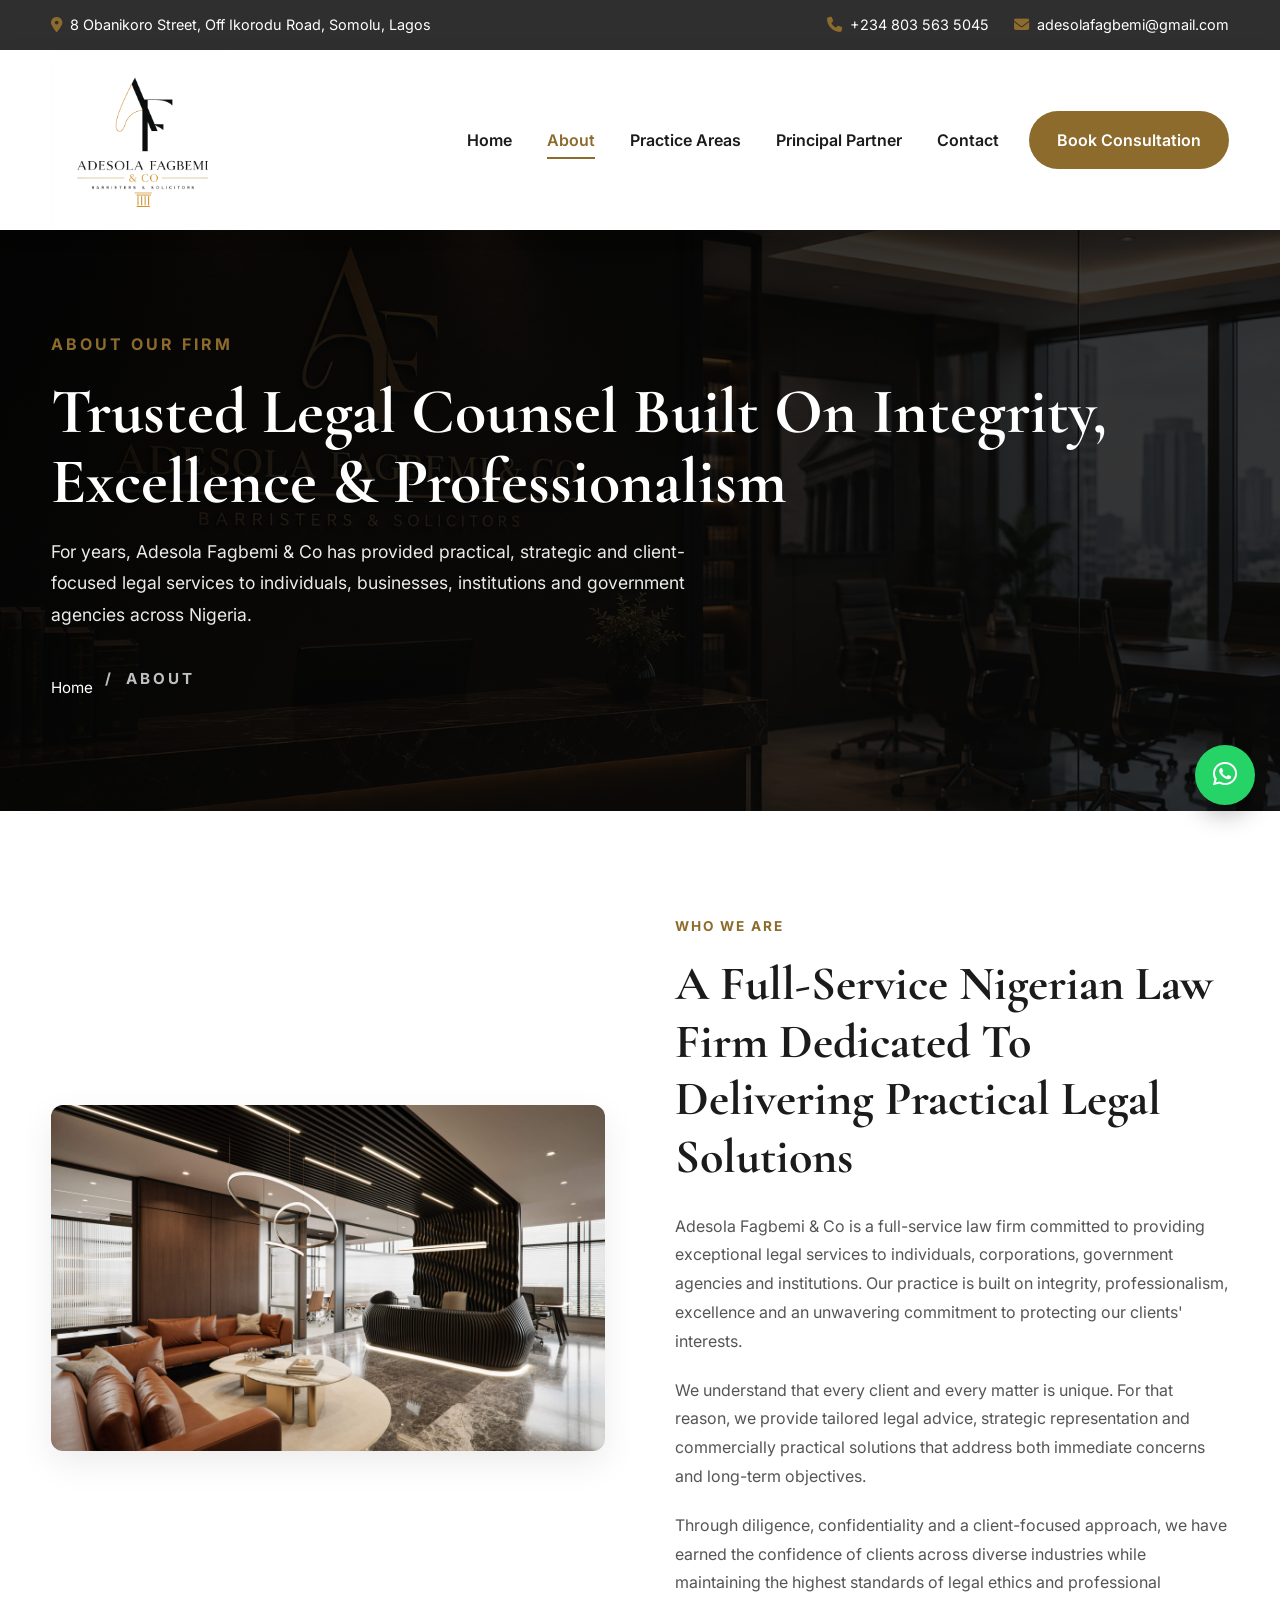
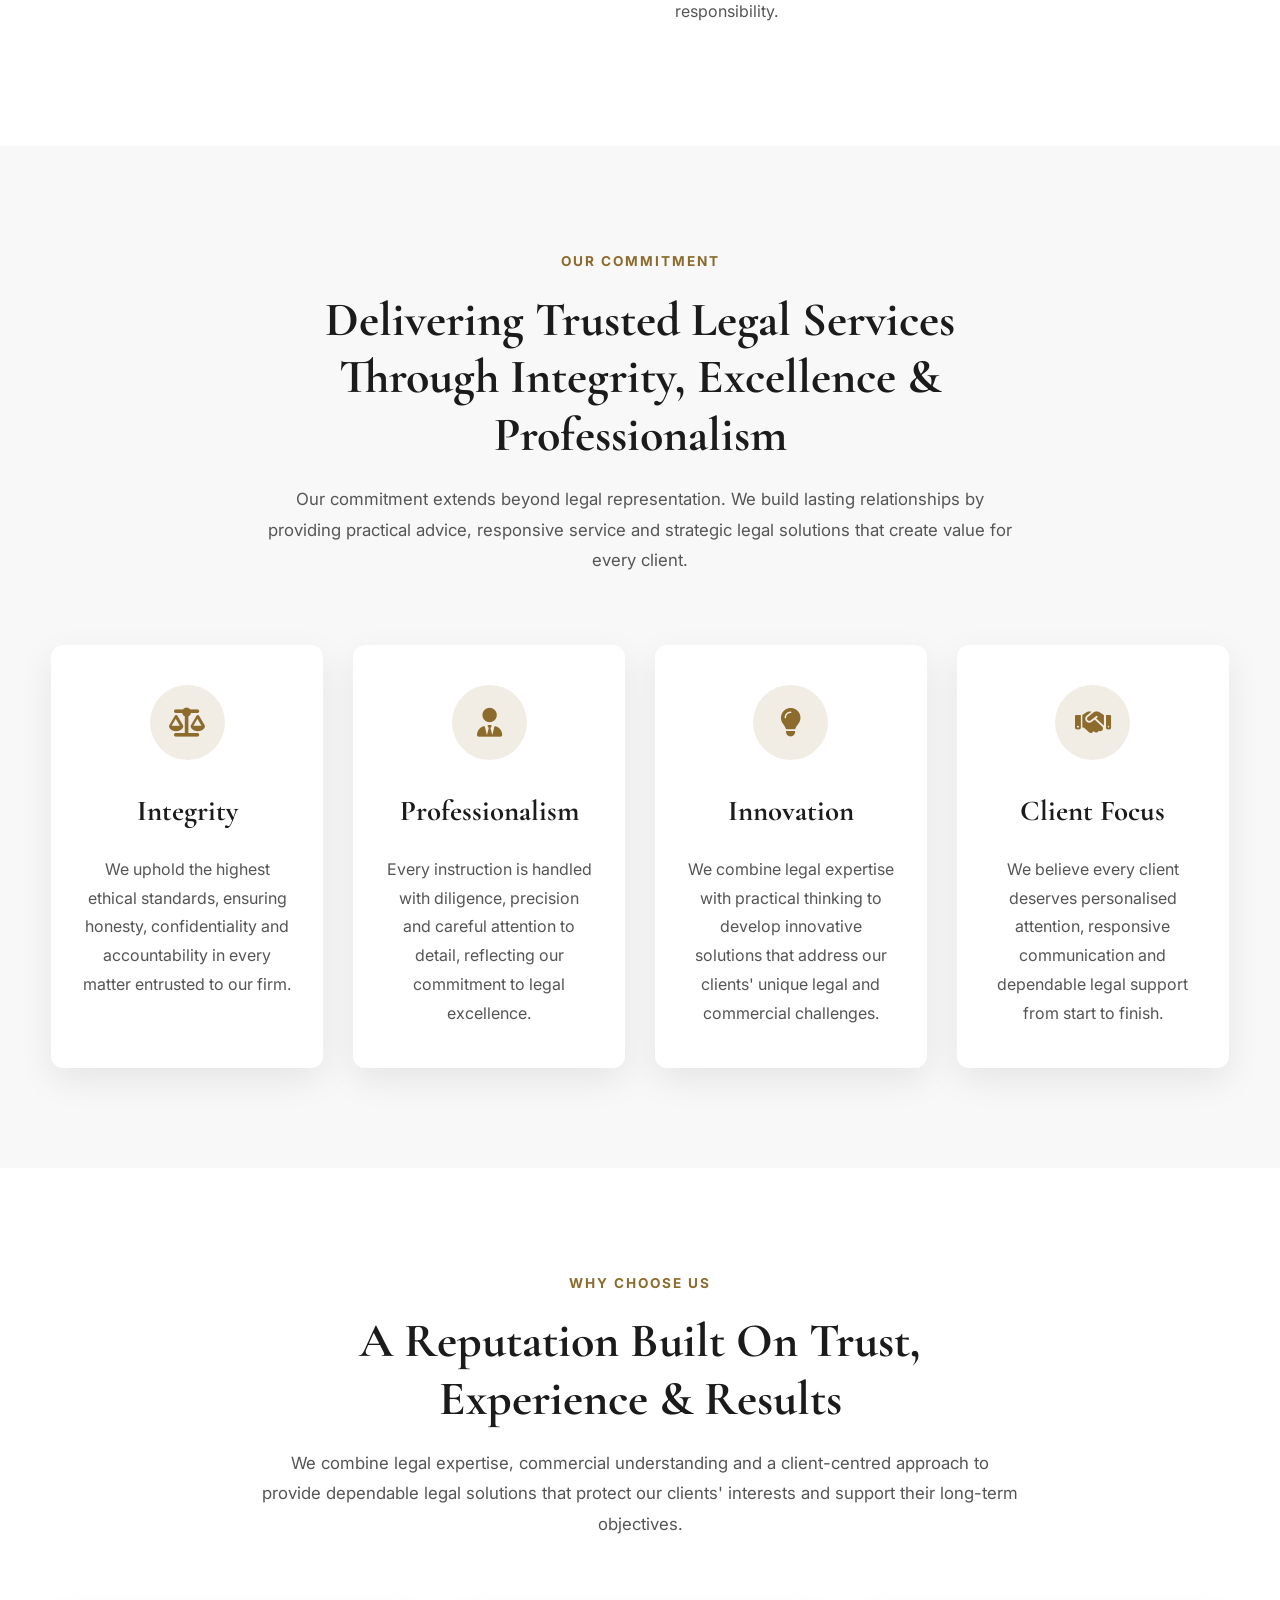
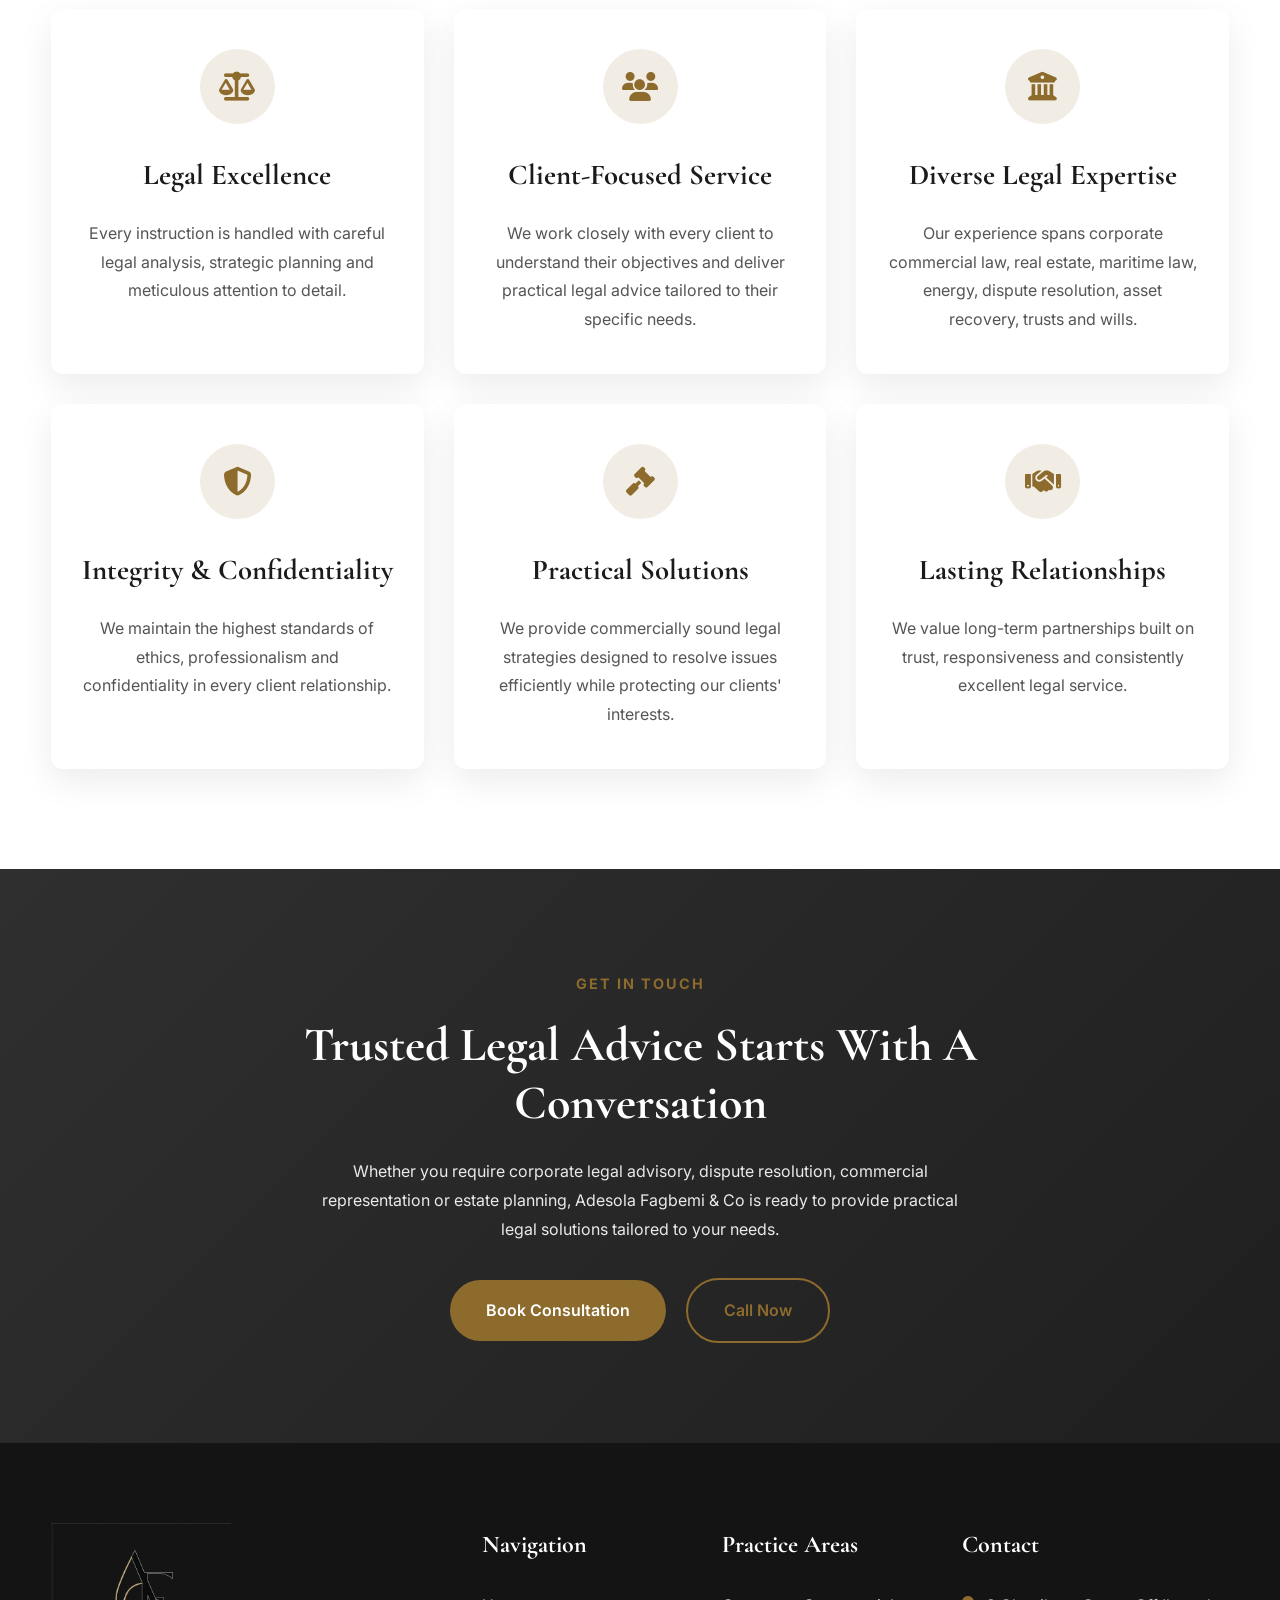
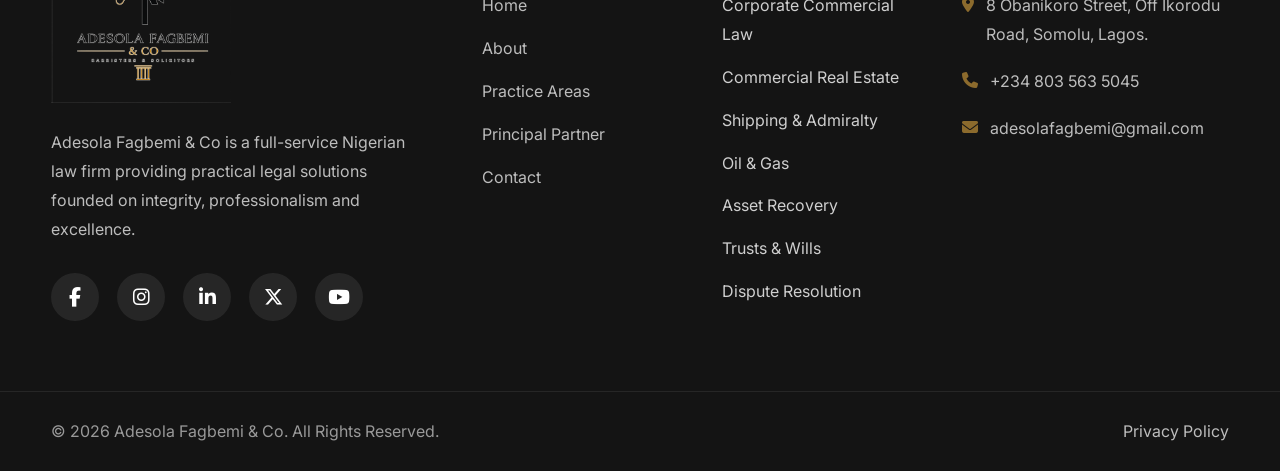
<file: about.html>
<!DOCTYPE html>
<html lang="en">

<head>

    <meta charset="UTF-8">

    <meta name="viewport"
          content="width=device-width, initial-scale=1.0">

    <title>
        About Us | Adesola Fagbemi & Co
    </title>

    <meta name="description"
          content="Learn more about Adesola Fagbemi & Co, our history, values, legal philosophy and commitment to delivering exceptional legal services across Nigeria.">

<meta property="og:type" content="website">

<meta property="og:title" content="Adesola Fagbemi & Co | Barristers & Solicitors">

<meta property="og:description" content="Trusted legal services in Corporate Commercial Law, Real Estate, Shipping & Admiralty, Oil & Gas, Asset Recovery, Trusts & Wills and Dispute Resolution.">

<meta property="og:image" content="images/og-image.jpg">

<meta property="og:url" content="https://yourdomain.com">

<meta property="og:site_name" content="Adesola Fagbemi & Co">

<meta name="twitter:card" content="summary_large_image">

<meta name="twitter:title" content="Adesola Fagbemi & Co">

<meta name="twitter:description" content="Trusted legal services across Nigeria.">

<meta name="twitter:image" content="images/og-image.jpg">

    <meta name="keywords"
          content="About Adesola Fagbemi & Co, Nigerian Law Firm, Lagos Lawyers, Corporate Lawyers, Legal Services Nigeria">

    <meta name="author"
          content="Adesola Fagbemi & Co">

    <link rel="icon"
          type="image/png"
          href="favicon.png">

    <link rel="stylesheet"
          href="https://cdnjs.cloudflare.com/ajax/libs/font-awesome/6.7.2/css/all.min.css">

    <link rel="preconnect"
          href="https://fonts.googleapis.com">

    <link rel="preconnect"
          href="https://fonts.gstatic.com"
          crossorigin>

    <link href="https://fonts.googleapis.com/css2?family=Cormorant+Garamond:wght@400;500;600;700&family=Inter:wght@300;400;500;600;700;800&display=swap"
          rel="stylesheet">

    <link rel="stylesheet"
          href="css/style.css">

    <link rel="stylesheet"
          href="css/about.css">

    <link rel="stylesheet"
          href="css/responsive.css">

</head>

<body>

<!--=========================
LOADER
==========================-->

<div class="loader">

    <img src="images/logo.png"
         alt="Adesola Fagbemi & Co"
         class="loader-logo">

</div>

<!--=========================
SCROLL PROGRESS BAR
==========================-->

<div class="progress-bar"></div>

<!--=========================
TOP BAR
==========================-->

<div class="top-bar">

    <div class="container top-bar-container">

        <div class="top-left">

            <span>

                <i class="fa-solid fa-location-dot"></i>

                8 Obanikoro Street, Off Ikorodu Road, Somolu, Lagos

            </span>

        </div>

        <div class="top-right">

            <a href="tel:+2348035635045">

                <i class="fa-solid fa-phone"></i>

                +234 803 563 5045

            </a>

            <a href="mailto:adesolafagbemi@gmail.com">

                <i class="fa-solid fa-envelope"></i>

                adesolafagbemi@gmail.com

            </a>

        </div>

    </div>

</div>

<!--=========================
HEADER
==========================-->

<header id="header">

    <div class="container nav-container">

        <a href="index.html"
           class="logo">

            <img src="images/logo.png"
                 alt="Adesola Fagbemi & Co">

        </a>

        <nav class="navbar">

            <ul>

                <li>

                    <a href="index.html">

                        Home

                    </a>

                </li>

                <li>

                    <a href="about.html"
                       class="active">

                        About

                    </a>

                </li>

                <li>

                    <a href="practice-areas.html">

                        Practice Areas

                    </a>

                </li>

                <li>

                    <a href="principal-partner.html">

                        Principal Partner

                    </a>

                </li>

                <li>

                    <a href="contact.html">

                        Contact

                    </a>

                </li>

            </ul>

        </nav>

        <a href="contact.html"
           class="consult-btn">

            Book Consultation

        </a>

        <div class="menu-toggle">

            <i class="fa-solid fa-bars"></i>

        </div>

    </div>

</header>

<!--=========================
MOBILE MENU
==========================-->

<div class="mobile-overlay"></div>

<nav class="mobile-menu">

    <button class="menu-close"
            aria-label="Close Menu">

        <i class="fa-solid fa-xmark"></i>

    </button>

    <ul>

        <li>

            <a href="index.html">

                Home

            </a>

        </li>

        <li>

            <a href="about.html"
               class="active">

                About

            </a>

        </li>

        <li>

            <a href="practice-areas.html">

                Practice Areas

            </a>

        </li>

        <li>

            <a href="principal-partner.html">

                Principal Partner

            </a>

        </li>

        <li>

            <a href="contact.html">

                Contact

            </a>

        </li>

    </ul>

</nav>

<!--=========================
PAGE BANNER
==========================-->

<section class="page-banner">

    <img src="images/about-banner.jpg"
         alt="About Adesola Fagbemi & Co">

    <div class="banner-overlay"></div>

    <div class="container">

        <div class="banner-content">

            <span>

                ABOUT OUR FIRM

            </span>

            <h1>

                Trusted Legal Counsel Built
                On Integrity, Excellence &
                Professionalism

            </h1>

            <p>

                For years, Adesola Fagbemi & Co has provided practical,
                strategic and client-focused legal services to individuals,
                businesses, institutions and government agencies across Nigeria.

            </p>

            <div class="breadcrumb">

                <a href="index.html">

                    Home

                </a>

                <span>/</span>

                <span>

                    About

                </span>

            </div>

        </div>

    </div>

</section>

<!--=========================================
ABOUT INTRODUCTION
==========================================-->

<section class="about-introduction">

    <div class="container">

        <div class="about-grid">

            <div class="about-image">

                <img src="images/about.jpg"
                     alt="Adesola Fagbemi & Co">

            </div>

            <div class="about-content">

                <span class="section-tag">

                    WHO WE ARE

                </span>

                <h2>

                    A Full-Service Nigerian Law Firm
                    Dedicated To Delivering Practical
                    Legal Solutions

                </h2>

                <p>

                    Adesola Fagbemi & Co is a full-service law firm committed
                    to providing exceptional legal services to individuals,
                    corporations, government agencies and institutions.
                    Our practice is built on integrity, professionalism,
                    excellence and an unwavering commitment to protecting
                    our clients' interests.

                </p>

                <p>

                    We understand that every client and every matter is unique.
                    For that reason, we provide tailored legal advice,
                    strategic representation and commercially practical
                    solutions that address both immediate concerns and
                    long-term objectives.

                </p>

                <p>

                    Through diligence, confidentiality and a client-focused
                    approach, we have earned the confidence of clients across
                    diverse industries while maintaining the highest standards
                    of legal ethics and professional responsibility.

                </p>

            </div>

        </div>

    </div>

</section>

<!--=========================================
OUR COMMITMENT
==========================================-->

<section class="our-commitment">

    <div class="container">

        <div class="section-heading">

            <span class="section-tag">

                OUR COMMITMENT

            </span>

            <h2>

                Delivering Trusted Legal
                Services Through Integrity,
                Excellence & Professionalism

            </h2>

            <p>

                Our commitment extends beyond legal representation. We build
                lasting relationships by providing practical advice, responsive
                service and strategic legal solutions that create value for every
                client.

            </p>

        </div>

        <div class="commitment-grid">

            <article class="commitment-card">

                <i class="fa-solid fa-scale-balanced"></i>

                <h3>

                    Integrity

                </h3>

                <p>

                    We uphold the highest ethical standards, ensuring honesty,
                    confidentiality and accountability in every matter entrusted
                    to our firm.

                </p>

            </article>

            <article class="commitment-card">

                <i class="fa-solid fa-user-tie"></i>

                <h3>

                    Professionalism

                </h3>

                <p>

                    Every instruction is handled with diligence, precision and
                    careful attention to detail, reflecting our commitment to
                    legal excellence.

                </p>

            </article>

            <article class="commitment-card">

                <i class="fa-solid fa-lightbulb"></i>

                <h3>

                    Innovation

                </h3>

                <p>

                    We combine legal expertise with practical thinking to develop
                    innovative solutions that address our clients' unique legal
                    and commercial challenges.

                </p>

            </article>

            <article class="commitment-card">

                <i class="fa-solid fa-handshake"></i>

                <h3>

                    Client Focus

                </h3>

                <p>

                    We believe every client deserves personalised attention,
                    responsive communication and dependable legal support from
                    start to finish.

                </p>

            </article>

        </div>

    </div>

</section>

<!--=========================================
WHY CHOOSE US
==========================================-->

<section class="why-choose">

    <div class="container">

        <div class="section-heading">

            <span class="section-tag">

                WHY CHOOSE US

            </span>

            <h2>

                A Reputation Built On
                Trust, Experience &
                Results

            </h2>

            <p>

                We combine legal expertise, commercial understanding and a
                client-centred approach to provide dependable legal solutions
                that protect our clients' interests and support their long-term
                objectives.

            </p>

        </div>

        <div class="why-grid">

            <article class="why-card">

                <div class="why-icon">

                    <i class="fa-solid fa-scale-balanced"></i>

                </div>

                <h3>

                    Legal Excellence

                </h3>

                <p>

                    Every instruction is handled with careful legal analysis,
                    strategic planning and meticulous attention to detail.

                </p>

            </article>

            <article class="why-card">

                <div class="why-icon">

                    <i class="fa-solid fa-users"></i>

                </div>

                <h3>

                    Client-Focused Service

                </h3>

                <p>

                    We work closely with every client to understand their
                    objectives and deliver practical legal advice tailored to
                    their specific needs.

                </p>

            </article>

            <article class="why-card">

                <div class="why-icon">

                    <i class="fa-solid fa-building-columns"></i>

                </div>

                <h3>

                    Diverse Legal Expertise

                </h3>

                <p>

                    Our experience spans corporate commercial law, real estate,
                    maritime law, energy, dispute resolution, asset recovery,
                    trusts and wills.

                </p>

            </article>

            <article class="why-card">

                <div class="why-icon">

                    <i class="fa-solid fa-shield-halved"></i>

                </div>

                <h3>

                    Integrity & Confidentiality

                </h3>

                <p>

                    We maintain the highest standards of ethics,
                    professionalism and confidentiality in every client
                    relationship.

                </p>

            </article>

            <article class="why-card">

                <div class="why-icon">

                    <i class="fa-solid fa-gavel"></i>

                </div>

                <h3>

                    Practical Solutions

                </h3>

                <p>

                    We provide commercially sound legal strategies designed to
                    resolve issues efficiently while protecting our clients'
                    interests.

                </p>

            </article>

            <article class="why-card">

                <div class="why-icon">

                    <i class="fa-solid fa-handshake"></i>

                </div>

                <h3>

                    Lasting Relationships

                </h3>

                <p>

                    We value long-term partnerships built on trust,
                    responsiveness and consistently excellent legal service.

                </p>

            </article>

        </div>

    </div>

</section>

<!--=========================================
CALL TO ACTION
==========================================-->

<section class="cta">

    <div class="container">

        <div class="cta-content">

            <span>

                GET IN TOUCH

            </span>

            <h2>

                Trusted Legal Advice
                Starts With A Conversation

            </h2>

            <p>

                Whether you require corporate legal advisory, dispute
                resolution, commercial representation or estate planning,
                Adesola Fagbemi & Co is ready to provide practical legal
                solutions tailored to your needs.

            </p>

            <div class="cta-buttons">

                <a href="contact.html"
                   class="btn">

                    Book Consultation

                </a>

                <a href="tel:+2348035635045"
                   class="btn-outline">

                    Call Now

                </a>

            </div>

        </div>

    </div>

</section>

<!--=========================================
FOOTER
==========================================-->

<footer class="footer">

    <div class="container">

        <div class="footer-grid">

            <!-- Column 1 -->

            <div class="footer-brand">

                <img src="images/logo.png"
                     alt="Adesola Fagbemi & Co"
                     class="footer-logo">

                <p>

                    Adesola Fagbemi & Co is a full-service Nigerian law firm
                    providing practical legal solutions founded on integrity,
                    professionalism and excellence.

                </p>

                <div class="footer-social">

                    <a href="https://www.facebook.com/share/1D2WqJti9D/"
                       target="_blank"
                       aria-label="Facebook">

                        <i class="fab fa-facebook-f"></i>

                    </a>

                    <a href="https://www.instagram.com/solapoet01?igsh=N2F1azJ0c3EyZGpw"
                       target="_blank"
                       aria-label="Instagram">

                        <i class="fab fa-instagram"></i>

                    </a>

                    <a href="https://www.linkedin.com/in/adesola-fagbemi-6562a9191?utm_source=share_via&utm_content=profile&utm_medium=member_android"
                       target="_blank"
                       aria-label="LinkedIn">

                        <i class="fab fa-linkedin-in"></i>

                    </a>

                    <a href="https://x.com/adesolafagbemi?s=21"
                       target="_blank"
                       aria-label="X">

                        <i class="fab fa-x-twitter"></i>

                    </a>

                    <a href="https://www.youtube.com/"
                       target="_blank"
                       aria-label="YouTube">

                        <i class="fab fa-youtube"></i>

                    </a>

                </div>

            </div>

            <!-- Column 2 -->

            <div class="footer-column">

                <h3>

                    Navigation

                </h3>

                <ul>

                    <li><a href="index.html">Home</a></li>

                    <li><a href="about.html">About</a></li>

                    <li><a href="practice-areas.html">Practice Areas</a></li>

                    <li><a href="principal-partner.html">Principal Partner</a></li>

                    <li><a href="contact.html">Contact</a></li>

                </ul>

            </div>

            <!-- Column 3 -->

            <div class="footer-column">

                <h3>

                    Practice Areas

                </h3>

                <ul>

                    <li>Corporate Commercial Law</li>

                    <li>Commercial Real Estate</li>

                    <li>Shipping & Admiralty</li>

                    <li>Oil & Gas</li>

                    <li>Asset Recovery</li>

                    <li>Trusts & Wills</li>

                    <li>Dispute Resolution</li>

                </ul>

            </div>

            <!-- Column 4 -->

            <div class="footer-column">

                <h3>

                    Contact

                </h3>

                <p>

                    <i class="fa-solid fa-location-dot"></i>

                    8 Obanikoro Street,
                    Off Ikorodu Road,
                    Somolu,
                    Lagos.

                </p>

                <p>

                    <i class="fa-solid fa-phone"></i>

                    +234 803 563 5045

                </p>

                <p>

                    <i class="fa-solid fa-envelope"></i>

                    adesolafagbemi@gmail.com

                </p>

            </div>

        </div>

    </div>

    <div class="footer-bottom">

        <div class="container footer-bottom-content">

            <p>

                © 2026 Adesola Fagbemi & Co. All Rights Reserved.

            </p>

            <a href="privacy-policy.html">

                Privacy Policy

            </a>

        </div>

    </div>

</footer>

<!--=========================================
WHATSAPP
==========================================-->

<a href="https://wa.me/2348035635045"
   class="whatsapp"
   target="_blank"
   aria-label="Chat on WhatsApp">

    <i class="fab fa-whatsapp"></i>

</a>

<!--=========================================
SCROLL TO TOP
==========================================-->

<button id="scrollTop"
        aria-label="Scroll to top">

    <i class="fa-solid fa-arrow-up"></i>

</button>

<script src="js/navigation.js"></script>
<script src="js/animations.js"></script>
<script src="js/contact.js"></script>
<script src="js/script.js"></script>

</body>

</html>
</file>
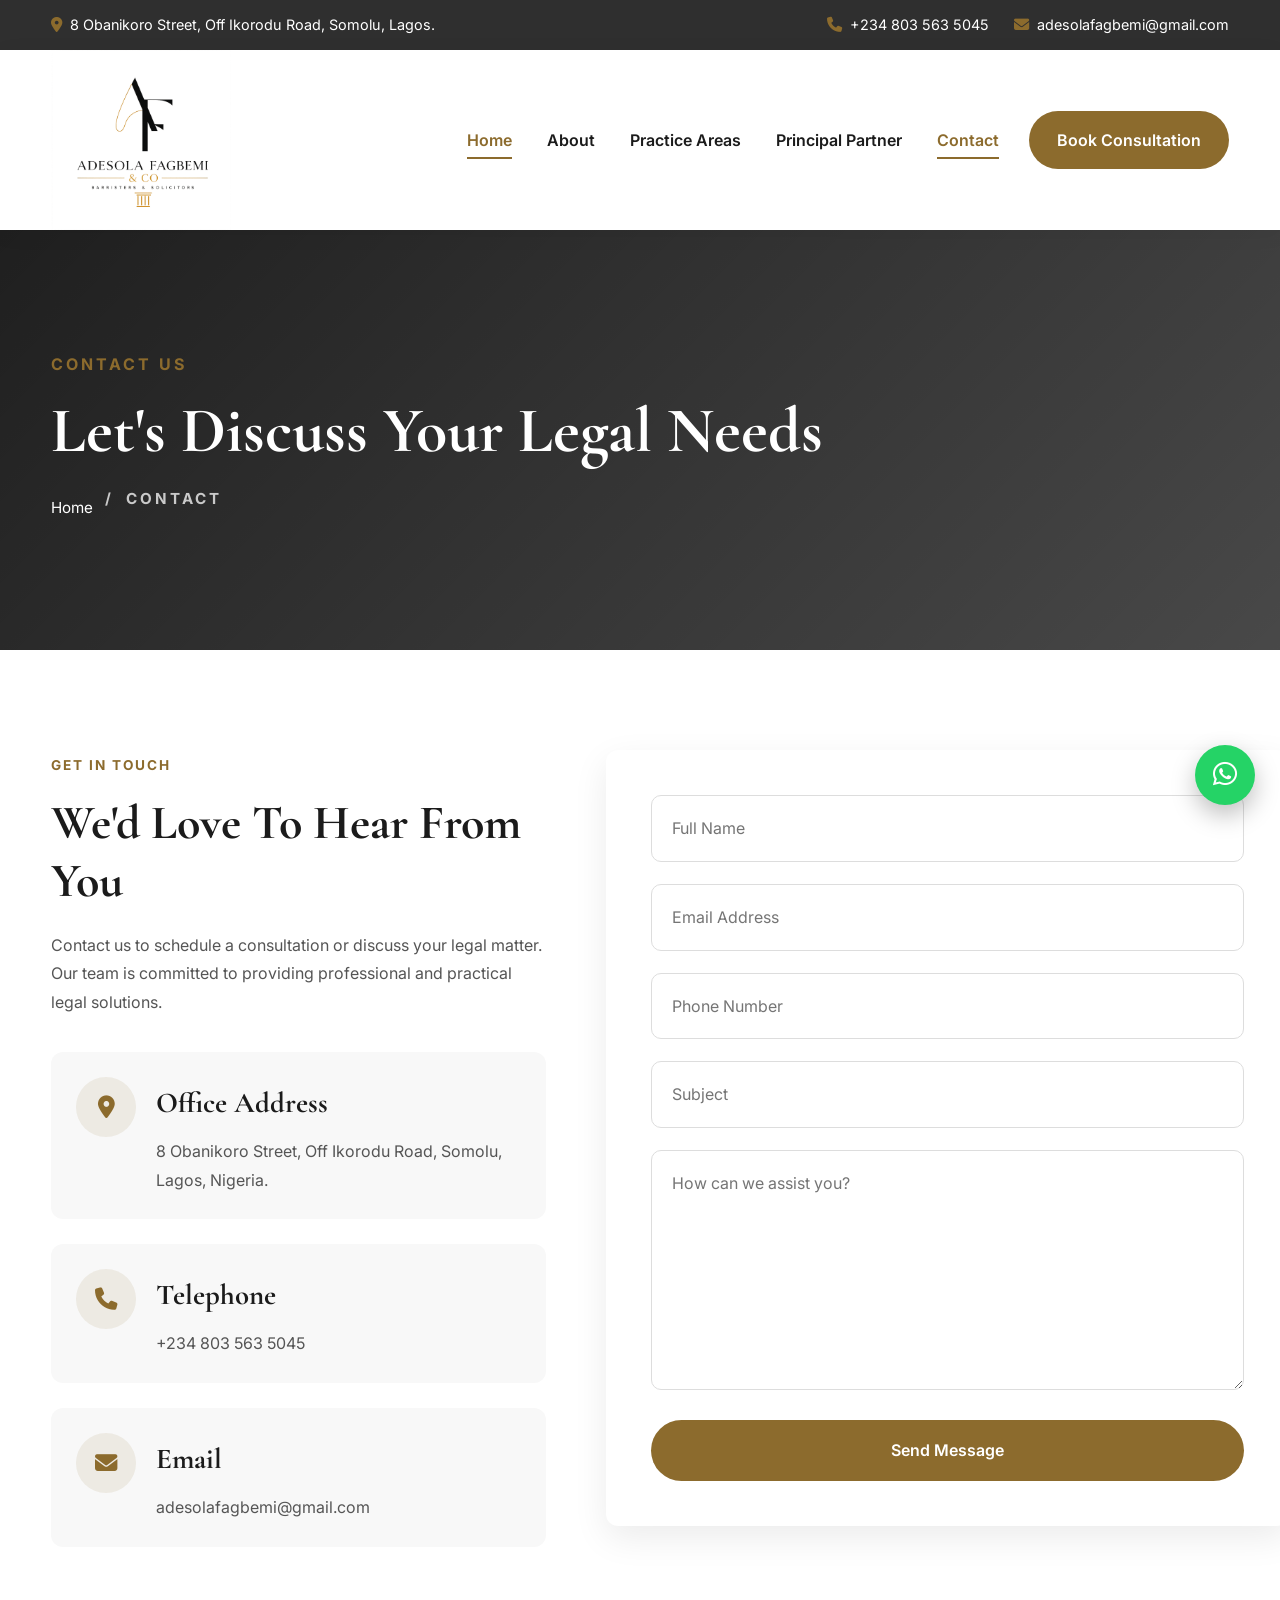
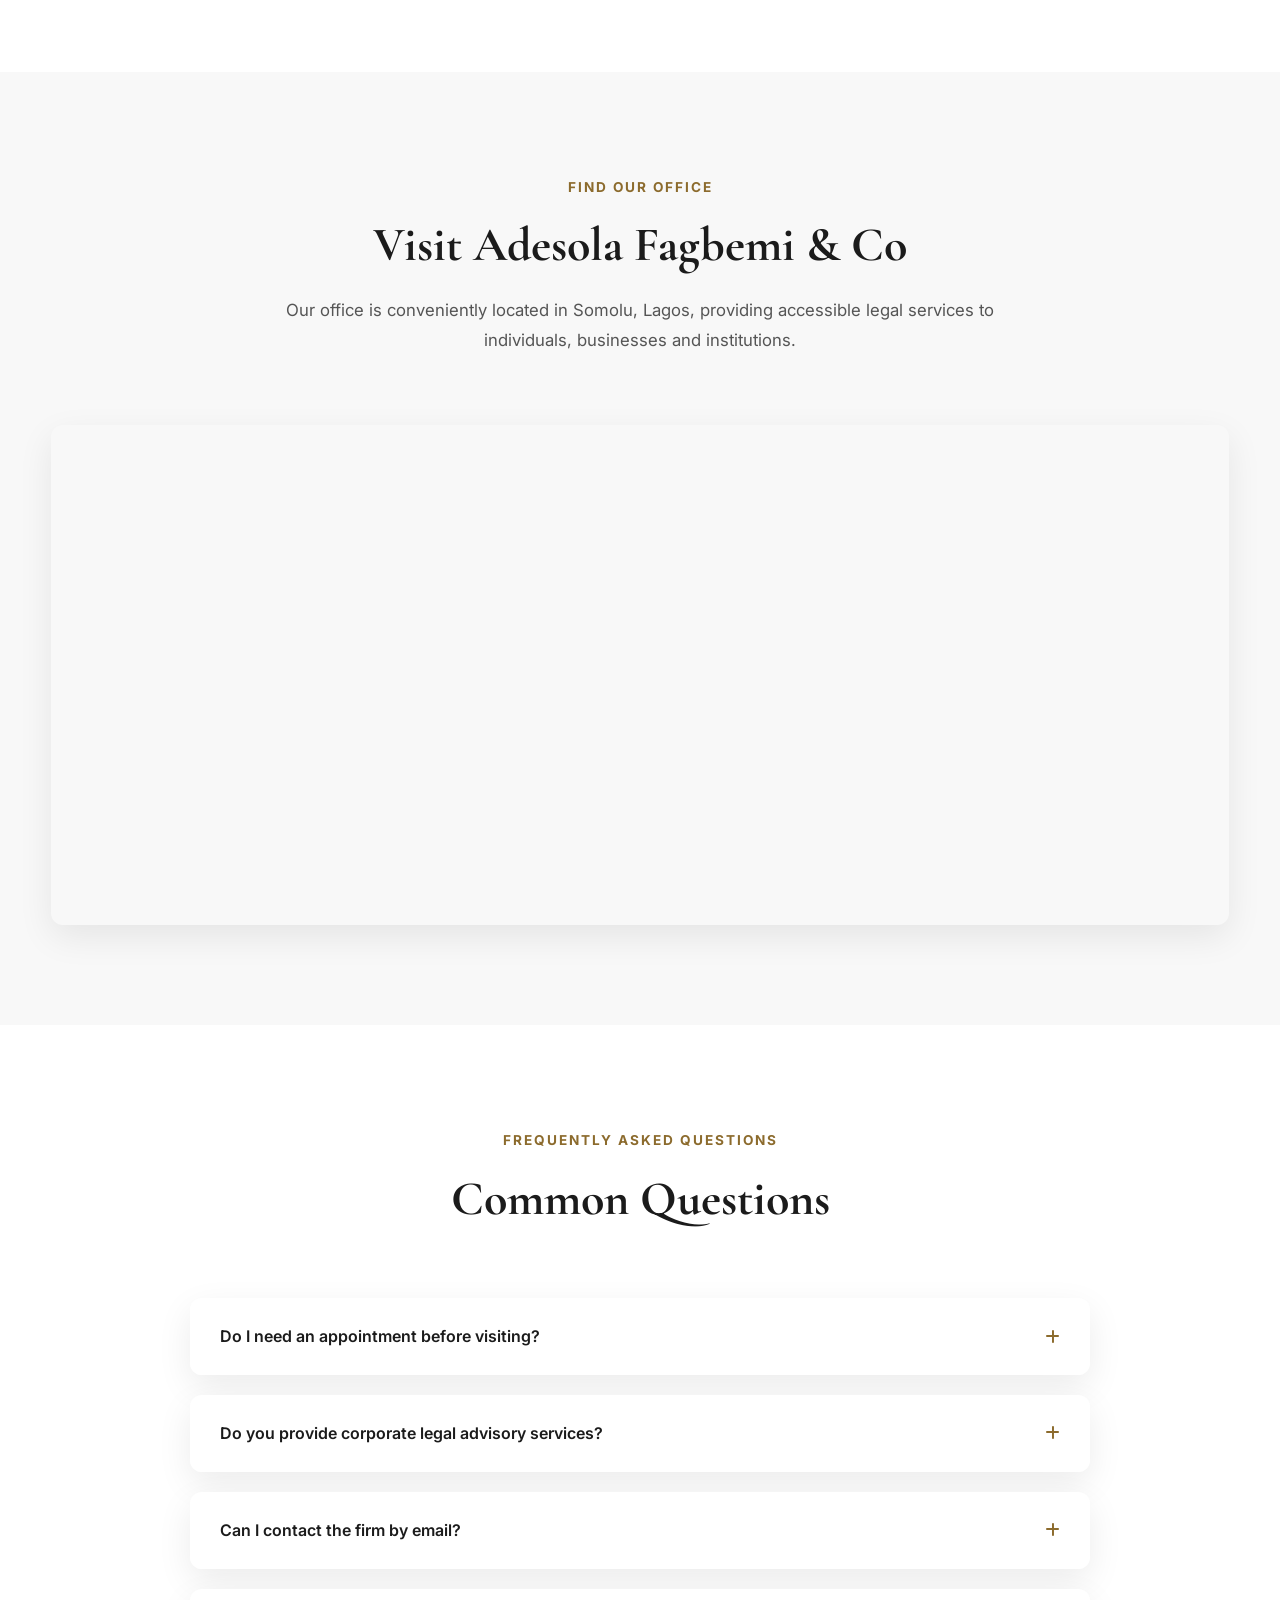
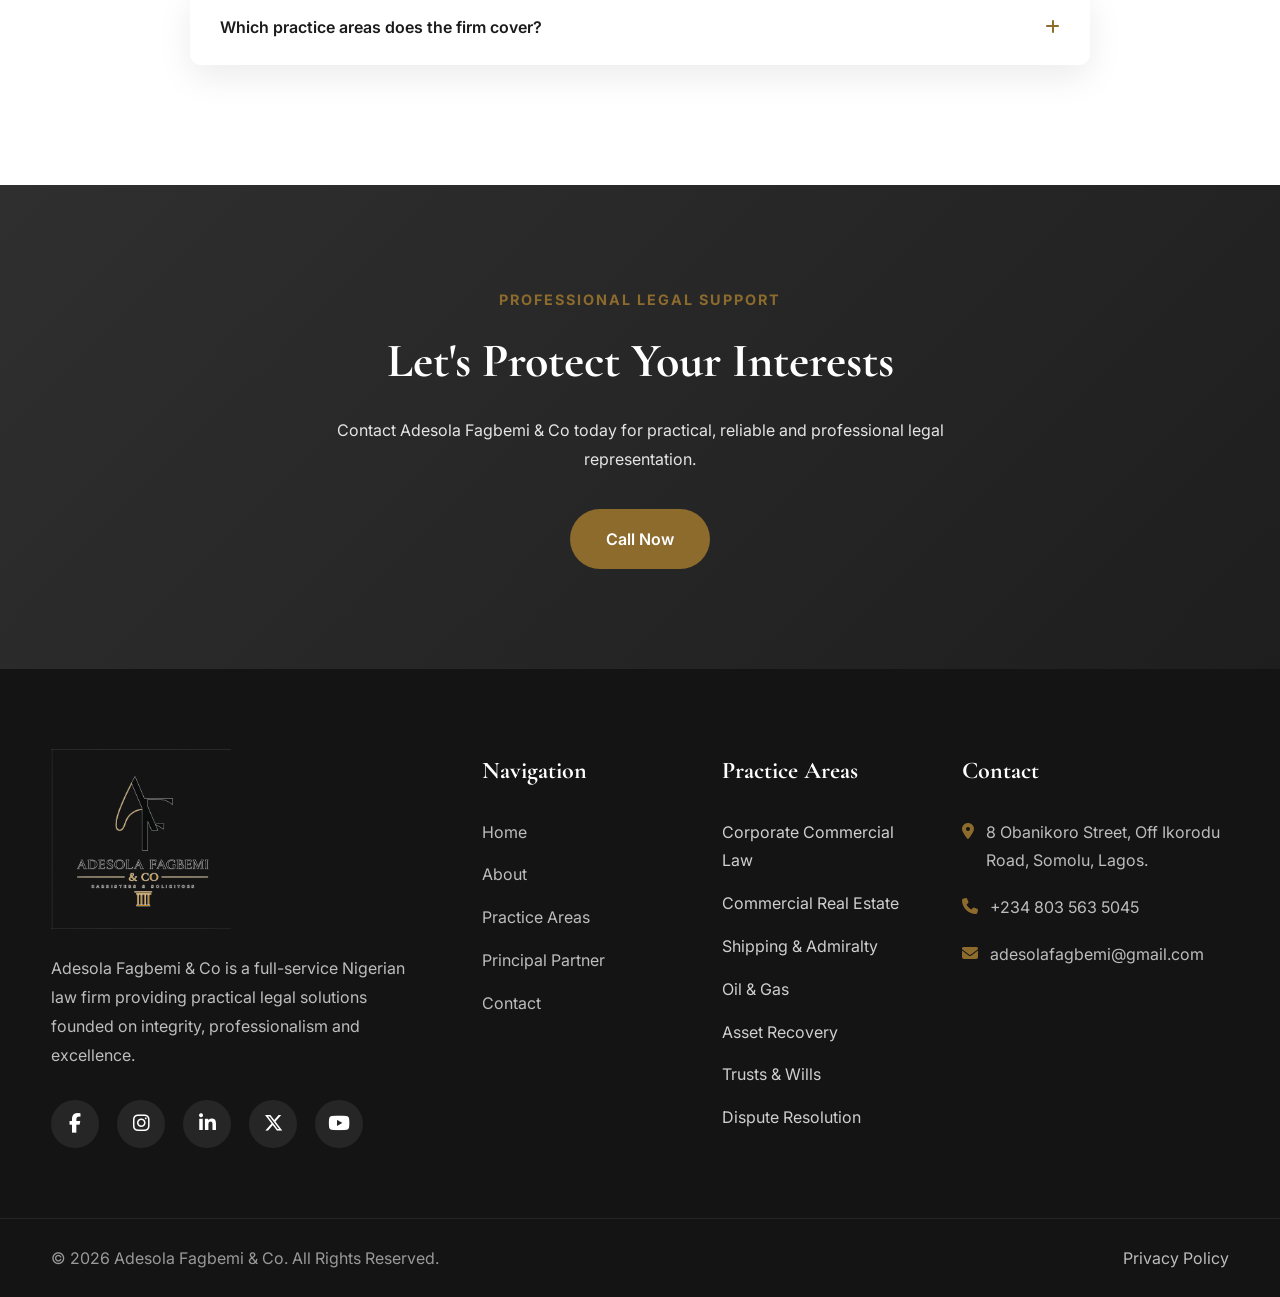
<file: contact.html>
<!DOCTYPE html>
<html lang="en">

<head>

    <meta charset="UTF-8">

    <meta name="viewport"
          content="width=device-width, initial-scale=1.0">

    <title>

        Contact Us | Adesola Fagbemi & Co

    </title>

    <meta name="description"
          content="Contact Adesola Fagbemi & Co for trusted legal advice, consultations and professional legal representation.">

<meta property="og:type" content="website">

<meta property="og:title" content="Adesola Fagbemi & Co | Barristers & Solicitors">

<meta property="og:description" content="Trusted legal services in Corporate Commercial Law, Real Estate, Shipping & Admiralty, Oil & Gas, Asset Recovery, Trusts & Wills and Dispute Resolution.">

<meta property="og:image" content="images/og-image.jpg">

<meta property="og:url" content="https://yourdomain.com">

<meta property="og:site_name" content="Adesola Fagbemi & Co">

<meta name="twitter:card" content="summary_large_image">

<meta name="twitter:title" content="Adesola Fagbemi & Co">

<meta name="twitter:description" content="Trusted legal services across Nigeria.">

<meta name="twitter:image" content="images/og-image.jpg">

    <link rel="icon"
          href="favicon.png"
          type="image/png">

    <link rel="stylesheet"
          href="https://cdnjs.cloudflare.com/ajax/libs/font-awesome/6.7.2/css/all.min.css">

    <link rel="preconnect"
          href="https://fonts.googleapis.com">

    <link rel="preconnect"
          href="https://fonts.gstatic.com"
          crossorigin>

    <link href="https://fonts.googleapis.com/css2?family=Cormorant+Garamond:wght@500;600;700&family=Inter:wght@300;400;500;600;700&display=swap"
          rel="stylesheet">

    <link rel="stylesheet"
          href="css/style.css">

    <link rel="stylesheet"
          href="css/contact.css">

    <link rel="stylesheet"
          href="css/responsive.css">

</head>

<body>

<div class="loader">

    <img src="images/logo.png"
         alt="Logo">

</div>

<div class="progress-bar"></div>

<div class="top-bar">

    <div class="container top-bar-container">

        <div class="top-left">

            <span>

                <i class="fa-solid fa-location-dot"></i>

                8 Obanikoro Street,
                Off Ikorodu Road,
                Somolu,
                Lagos.

            </span>

        </div>

        <div class="top-right">

            <a href="tel:+2348035635045">

                <i class="fa-solid fa-phone"></i>

                +234 803 563 5045

            </a>

            <a href="mailto:adesolafagbemi@gmail.com">

                <i class="fa-solid fa-envelope"></i>

                adesolafagbemi@gmail.com

            </a>

        </div>

    </div>

</div>

<header id="header">

    <div class="container nav-container">

        <a href="index.html"
           class="logo">

            <img src="images/logo.png"
                 alt="Adesola Fagbemi & Co">

        </a>

        <nav class="navbar">

            <ul>

                <li>

                    <a href="index.html"
                       class="active">

                        Home

                    </a>

                </li>

                <li>

                    <a href="about.html">

                        About

                    </a>

                </li>

                <li>

                    <a href="practice-areas.html">

                        Practice Areas

                    </a>

                </li>

                <li>

                    <a href="principal-partner.html">

                        Principal Partner

                    </a>

                </li>

                <li>

                    <a href="contact.html">

                        Contact

                    </a>

                </li>

            </ul>

        </nav>

        <a href="contact.html"
           class="consult-btn">

            Book Consultation

        </a>

        <div class="menu-toggle">

            <i class="fa-solid fa-bars"></i>

        </div>

    </div>

</header>

<!--=========================
MOBILE MENU
==========================-->

<div class="mobile-overlay"></div>

<nav class="mobile-menu">

<button class="menu-close" aria-label="Close Menu">

    <i class="fa-solid fa-xmark"></i>

</button>

    <ul>

        <li>
            <a href="index.html" class="active">
                Home
            </a>
        </li>

        <li>
            <a href="about.html">
                About
            </a>
        </li>

        <li>
            <a href="practice-areas.html">
                Practice Areas
            </a>
        </li>

        <li>
            <a href="principal-partner.html">
                Principal Partner
            </a>
        </li>

        <li>
            <a href="contact.html">
                Contact
            </a>
        </li>

    </ul>

</nav>

<section class="page-banner">

    <div class="banner-overlay"></div>

    <div class="container">

        <div class="banner-content">

            <span>

                CONTACT US

            </span>

            <h1>

                Let's Discuss Your Legal Needs

            </h1>

            <nav class="breadcrumb">

                <a href="index.html">

                    Home

                </a>

                <span>/</span>

                <span>

                    Contact

                </span>

            </nav>

        </div>

    </div>

</section>

<section class="contact-section">

    <div class="container">

        <div class="contact-grid">

            <div class="contact-information">

                <span class="section-tag">

                    GET IN TOUCH

                </span>

                <h2>

                    We'd Love To Hear From You

                </h2>

                <p>

                    Contact us to schedule a consultation or discuss your
                    legal matter. Our team is committed to providing
                    professional and practical legal solutions.

                </p>

                <div class="contact-card">

                    <i class="fa-solid fa-location-dot"></i>

                    <div>

                        <h3>

                            Office Address

                        </h3>

                        <p>

                            8 Obanikoro Street,
                            Off Ikorodu Road,
                            Somolu,
                            Lagos,
                            Nigeria.

                        </p>

                    </div>

                </div>

                <div class="contact-card">

                    <i class="fa-solid fa-phone"></i>

                    <div>

                        <h3>

                            Telephone

                        </h3>

                        <p>

                            +234 803 563 5045

                        </p>

                    </div>

                </div>

                <div class="contact-card">

                    <i class="fa-solid fa-envelope"></i>

                    <div>

                        <h3>

                            Email

                        </h3>

                        <p>

                            adesolafagbemi@gmail.com

                        </p>

                    </div>

                </div>

            </div>

            <div class="contact-form">

                <form action="https://formsubmit.co/adesolafagbemi@gmail.com"
      method="POST">

<input type="hidden" name="_subject" value="New Website Enquiry">

<input type="hidden" name="_captcha" value="false">

<input type="hidden" name="_template" value="table">

<input type="hidden" name="_next" value="http://localhost:9898/Local/Adesola-Fagbemi&co.%20Major/thank-you.html">

                    <div class="form-group">

                        <input type="text"
name="name"
                          placeholder="Full Name"
                               required>

                    </div>

                    <div class="form-group">

                        <input type="email"
name="email"
                               placeholder="Email Address"
                               required>

                    </div>

                    <div class="form-group">

                        <input type="tel"
name="phone"
                               placeholder="Phone Number">

                    </div>

                    <div class="form-group">

                        <input type="text"
name="subject"
                               placeholder="Subject">

                    </div>

                    <div class="form-group">

                        <textarea name="message"
          rows="7"
          placeholder="How can we assist you?"
          required></textarea>

                    </div>

                    <button type="submit"
                            class="btn">

                        Send Message

                    </button>

                </form>

            </div>

        </div>

    </div>

</section>

<!-- =========================================
GOOGLE MAP
========================================= -->

<section class="map-section">

    <div class="container">

        <div class="section-heading">

            <span class="section-tag">

                FIND OUR OFFICE

            </span>

            <h2>

                Visit Adesola Fagbemi & Co

            </h2>

            <p>

                Our office is conveniently located in Somolu, Lagos,
                providing accessible legal services to individuals,
                businesses and institutions.

            </p>

        </div>

        <div class="map-container">

            <iframe
                src="https://www.google.com/maps?q=8%20Obanikoro%20Street,%20Off%20Ikorodu%20Road,%20Somolu,%20Lagos,%20Nigeria&output=embed"
                loading="lazy"
                allowfullscreen
                referrerpolicy="no-referrer-when-downgrade">

            </iframe>

        </div>

    </div>

</section>

<!-- =========================================
FREQUENTLY ASKED QUESTIONS
========================================= -->

<section class="faq">

    <div class="container">

        <div class="section-heading">

            <span class="section-tag">

                FREQUENTLY ASKED QUESTIONS

            </span>

            <h2>

                Common Questions

            </h2>

        </div>

        <div class="faq-container">

            <div class="faq-item">

                <button class="faq-question">

                    Do I need an appointment before visiting?

                    <i class="fa-solid fa-plus"></i>

                </button>

                <div class="faq-answer">

                    <p>

                        Yes. Scheduling an appointment allows our team
                        to prepare adequately for your consultation and
                        provide prompt assistance.

                    </p>

                </div>

            </div>

            <div class="faq-item">

                <button class="faq-question">

                    Do you provide corporate legal advisory services?

                    <i class="fa-solid fa-plus"></i>

                </button>

                <div class="faq-answer">

                    <p>

                        Yes. We advise companies, financial institutions,
                        government agencies and private organisations on
                        diverse legal matters.

                    </p>

                </div>

            </div>

            <div class="faq-item">

                <button class="faq-question">

                    Can I contact the firm by email?

                    <i class="fa-solid fa-plus"></i>

                </button>

                <div class="faq-answer">

                    <p>

                        Yes. You may send enquiries to
                        adesolafagbemi@gmail.com and a member of our
                        team will respond promptly.

                    </p>

                </div>

            </div>

            <div class="faq-item">

                <button class="faq-question">

                    Which practice areas does the firm cover?

                    <i class="fa-solid fa-plus"></i>

                </button>

                <div class="faq-answer">

                    <p>

                        Our services include Corporate Commercial Law,
                        Commercial Real Estate, Shipping & Admiralty,
                        Oil & Gas, Asset Recovery, Trusts & Wills and
                        Dispute Resolution.

                    </p>

                </div>

            </div>

        </div>

    </div>

</section>

<!-- =========================================
CALL TO ACTION
========================================= -->

<section class="cta">

    <div class="container">

        <div class="cta-content">

            <span>

                PROFESSIONAL LEGAL SUPPORT

            </span>

            <h2>

                Let's Protect
                Your Interests

            </h2>

            <p>

                Contact Adesola Fagbemi &amp; Co today for practical,
                reliable and professional legal representation.

            </p>

            <a href="tel:+2348035635045"
               class="btn">

                Call Now

            </a>

        </div>

    </div>

</section>

<!-- =========================================
FOOTER
========================================= -->

<footer class="footer">

    <div class="container">

        <div class="footer-grid">

            <!-- Column 1 -->

            <div class="footer-brand">

                <img src="images/logo.png"
                     alt="Adesola Fagbemi & Co"
                     class="footer-logo">

                <p>

                    Adesola Fagbemi & Co is a full-service Nigerian law firm
                    providing practical legal solutions founded on integrity,
                    professionalism and excellence.

                </p>

                <div class="footer-social">

    <a href="https://www.facebook.com/share/1D2WqJti9D/"
       target="_blank"
       aria-label="Facebook">

        <i class="fab fa-facebook-f"></i>

    </a>

    <a href="https://www.instagram.com/solapoet01?igsh=N2F1azJ0c3EyZGpw"
       target="_blank"
       aria-label="Instagram">

        <i class="fab fa-instagram"></i>

    </a>

    <a href="https://www.linkedin.com/in/adesola-fagbemi-6562a9191?utm_source=share_via&utm_content=profile&utm_medium=member_android"
       target="_blank"
       aria-label="LinkedIn">

        <i class="fab fa-linkedin-in"></i>

    </a>

    <a href="https://x.com/adesolafagbemi?s=21"
       target="_blank"
       aria-label="X">

        <i class="fab fa-x-twitter"></i>

    </a>

    <a href="https://www.youtube.com/"
       target="_blank"
       aria-label="YouTube">

        <i class="fab fa-youtube"></i>

    </a>

</div>

</div>

            <!-- Column 2 -->

            <div class="footer-column">

                <h3>

                    Navigation

                </h3>

                <ul>

                    <li><a href="index.html">Home</a></li>

                    <li><a href="about.html">About</a></li>

                    <li><a href="practice-areas.html">Practice Areas</a></li>

                    <li><a href="principal-partner.html">Principal Partner</a></li>

                    <li><a href="contact.html">Contact</a></li>

                </ul>

            </div>

            <!-- Column 3 -->

            <div class="footer-column">

                <h3>

                    Practice Areas

                </h3>

                <ul>

                    <li>Corporate Commercial Law</li>

                    <li>Commercial Real Estate</li>

                    <li>Shipping & Admiralty</li>

                    <li>Oil & Gas</li>

                    <li>Asset Recovery</li>

                    <li>Trusts & Wills</li>

                    <li>Dispute Resolution</li>

                </ul>

            </div>

            <!-- Column 4 -->

            <div class="footer-column">

                <h3>

                    Contact

                </h3>

                <p>

                    <i class="fa-solid fa-location-dot"></i>

                    8 Obanikoro Street,
                    Off Ikorodu Road,
                    Somolu,
                    Lagos.

                </p>

                <p>

                    <i class="fa-solid fa-phone"></i>

                    +234 803 563 5045

                </p>

                <p>

                    <i class="fa-solid fa-envelope"></i>

                    adesolafagbemi@gmail.com

                </p>

            </div>

        </div>

    </div>

    <div class="footer-bottom">

        <div class="container footer-bottom-content">

            <p>

                © 2026 Adesola Fagbemi & Co. All Rights Reserved.

            </p>

            <a href="privacy-policy.html">

                Privacy Policy

            </a>

        </div>

    </div>

</footer>

<!-- =========================================
WHATSAPP BUTTON
========================================= -->

<a href="https://wa.me/2348035635045"
   class="whatsapp"
   target="_blank"
   aria-label="WhatsApp">

    <i class="fab fa-whatsapp"></i>

</a>

<!-- =========================================
SCROLL TO TOP
========================================= -->

<button id="scrollTop"
        aria-label="Scroll to Top">

    <i class="fa-solid fa-arrow-up"></i>

</button>

<script src="js/navigation.js"></script>
<script src="js/animations.js"></script>
<script src="js/contact.js"></script>
<script src="js/script.js"></script>

</body>

</html>
</file>
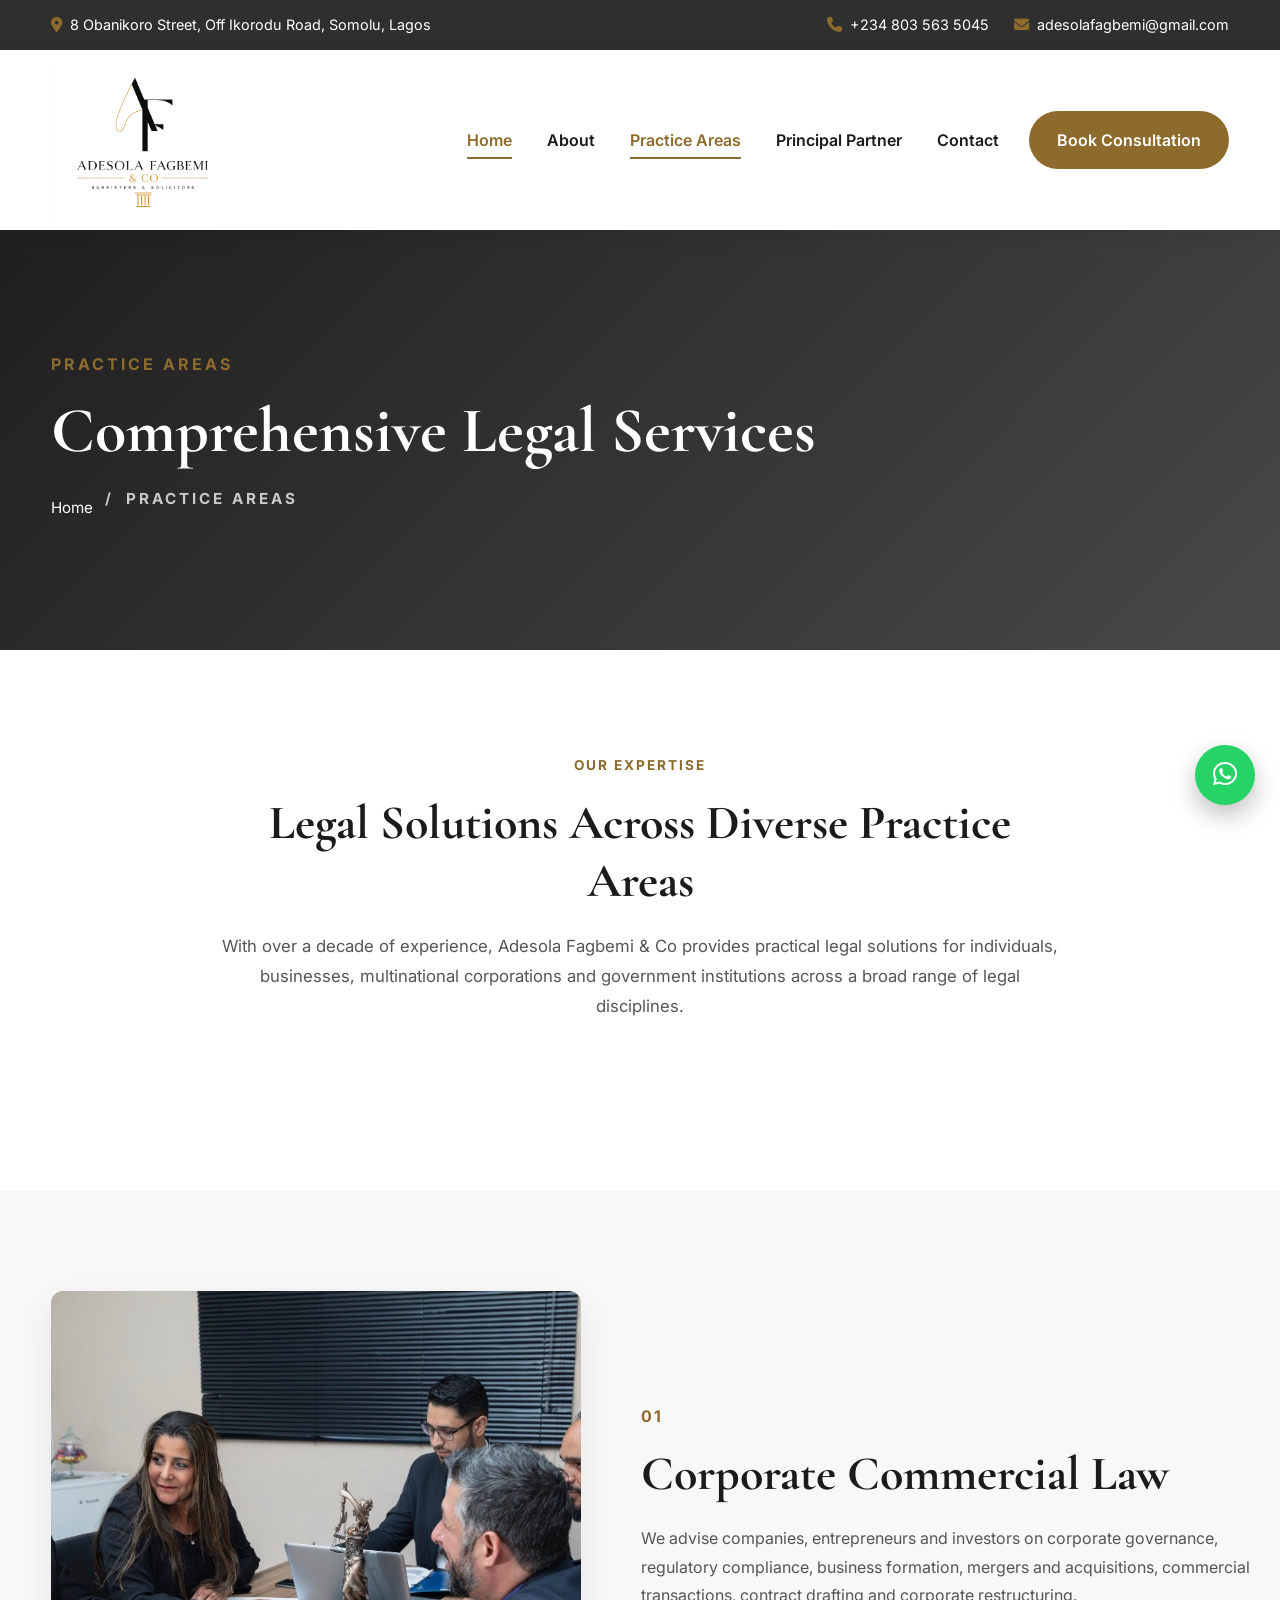
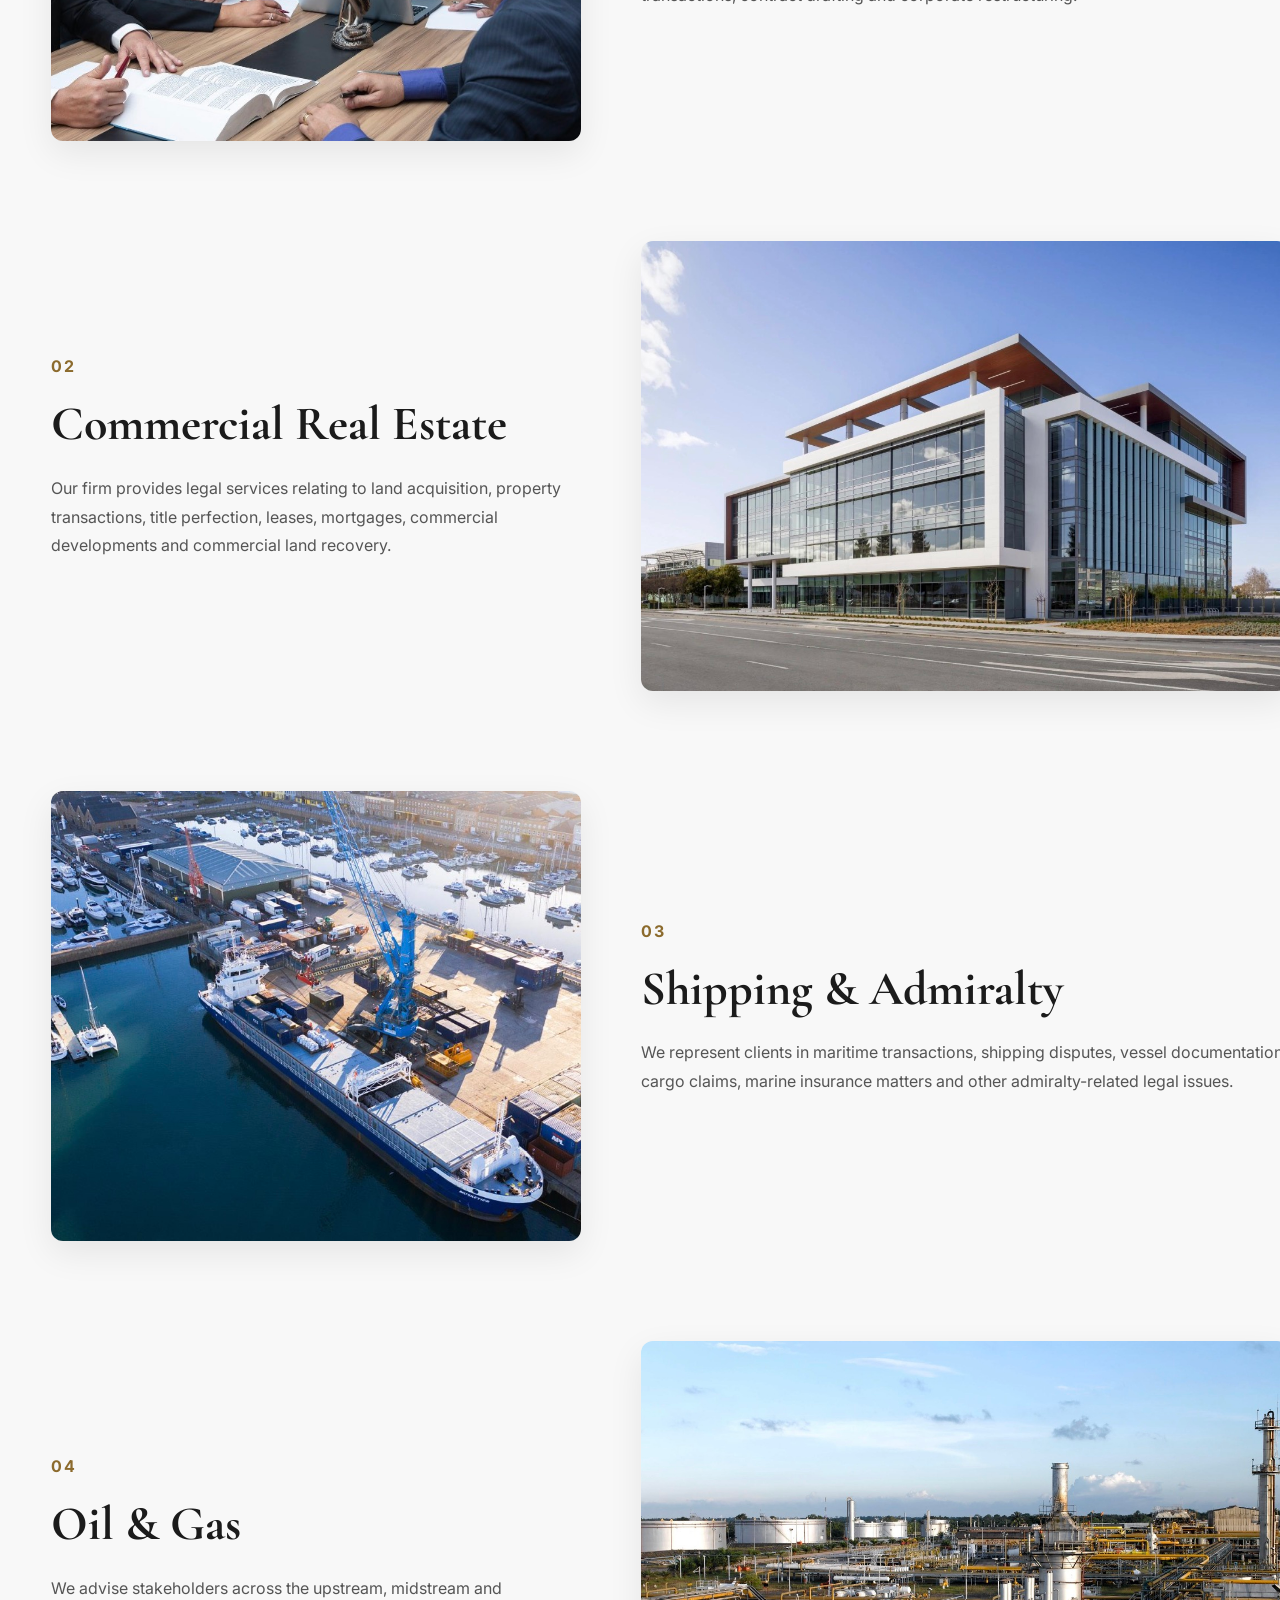
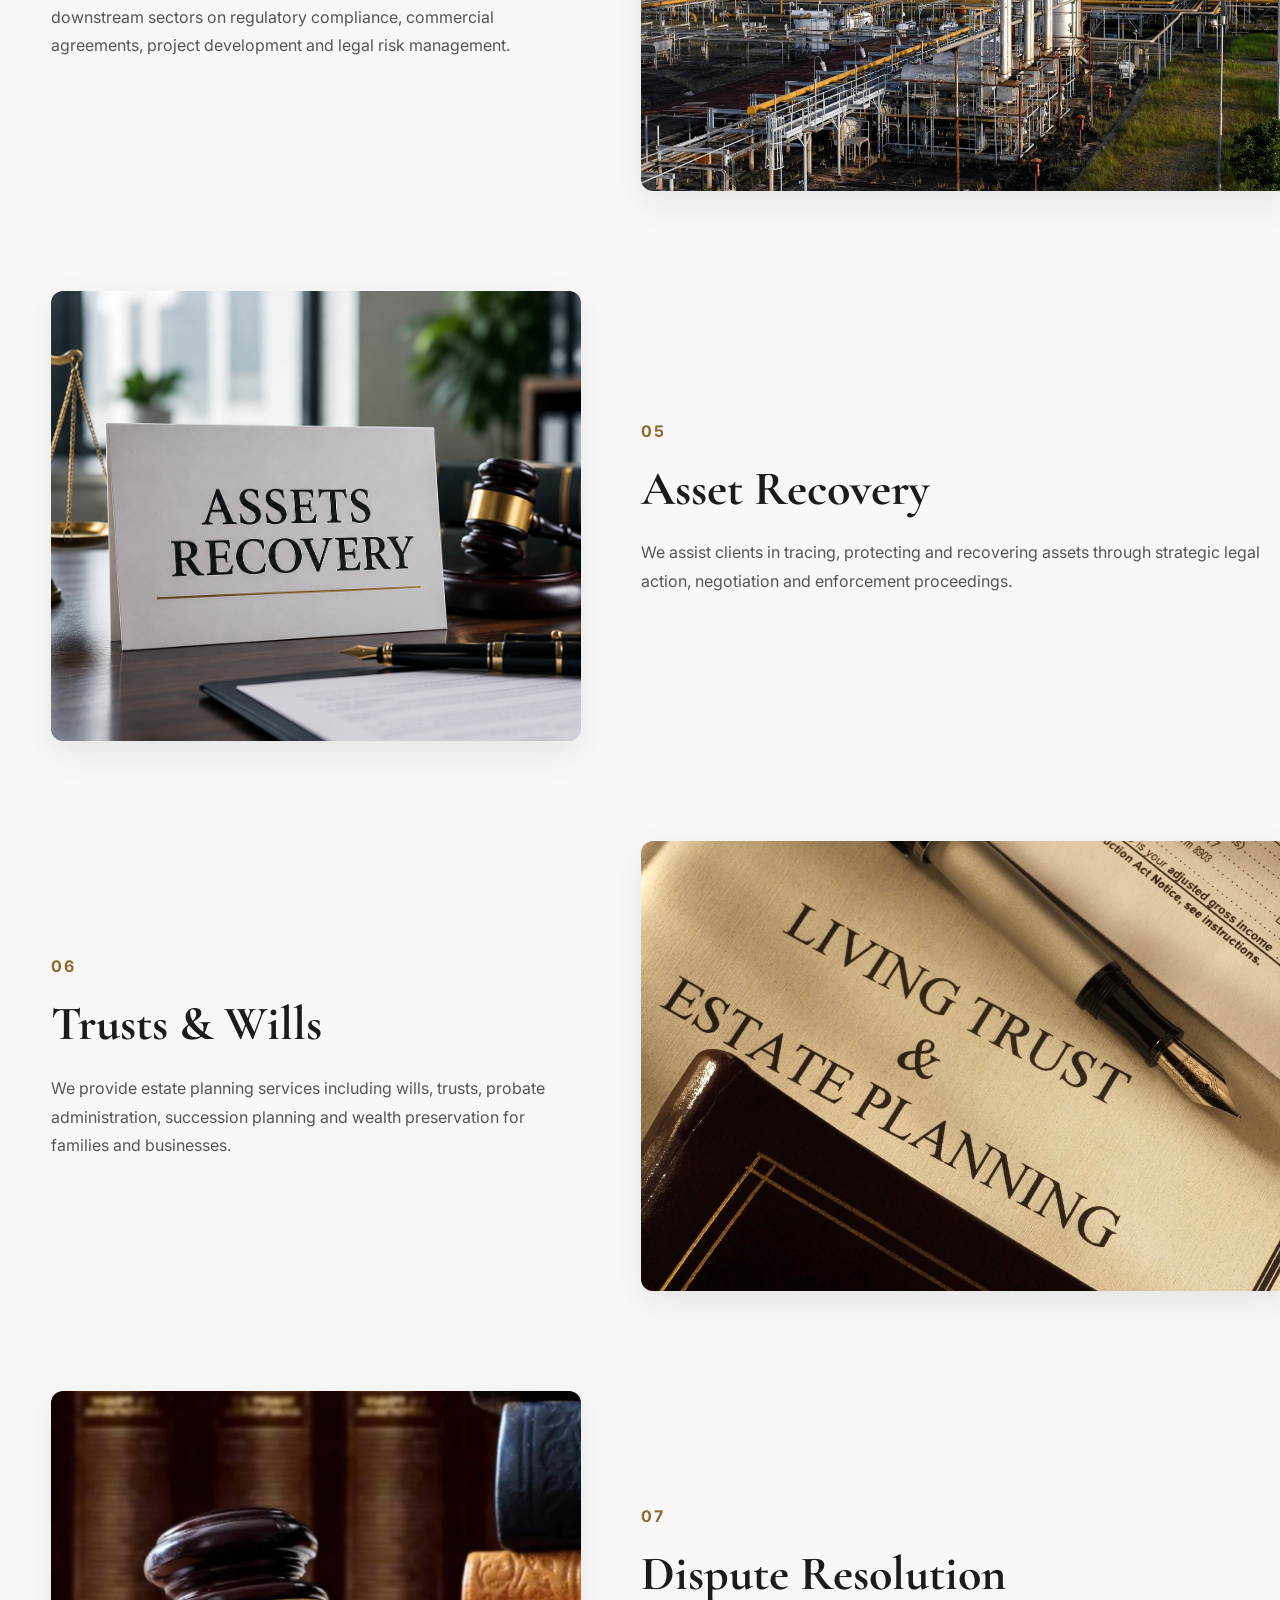
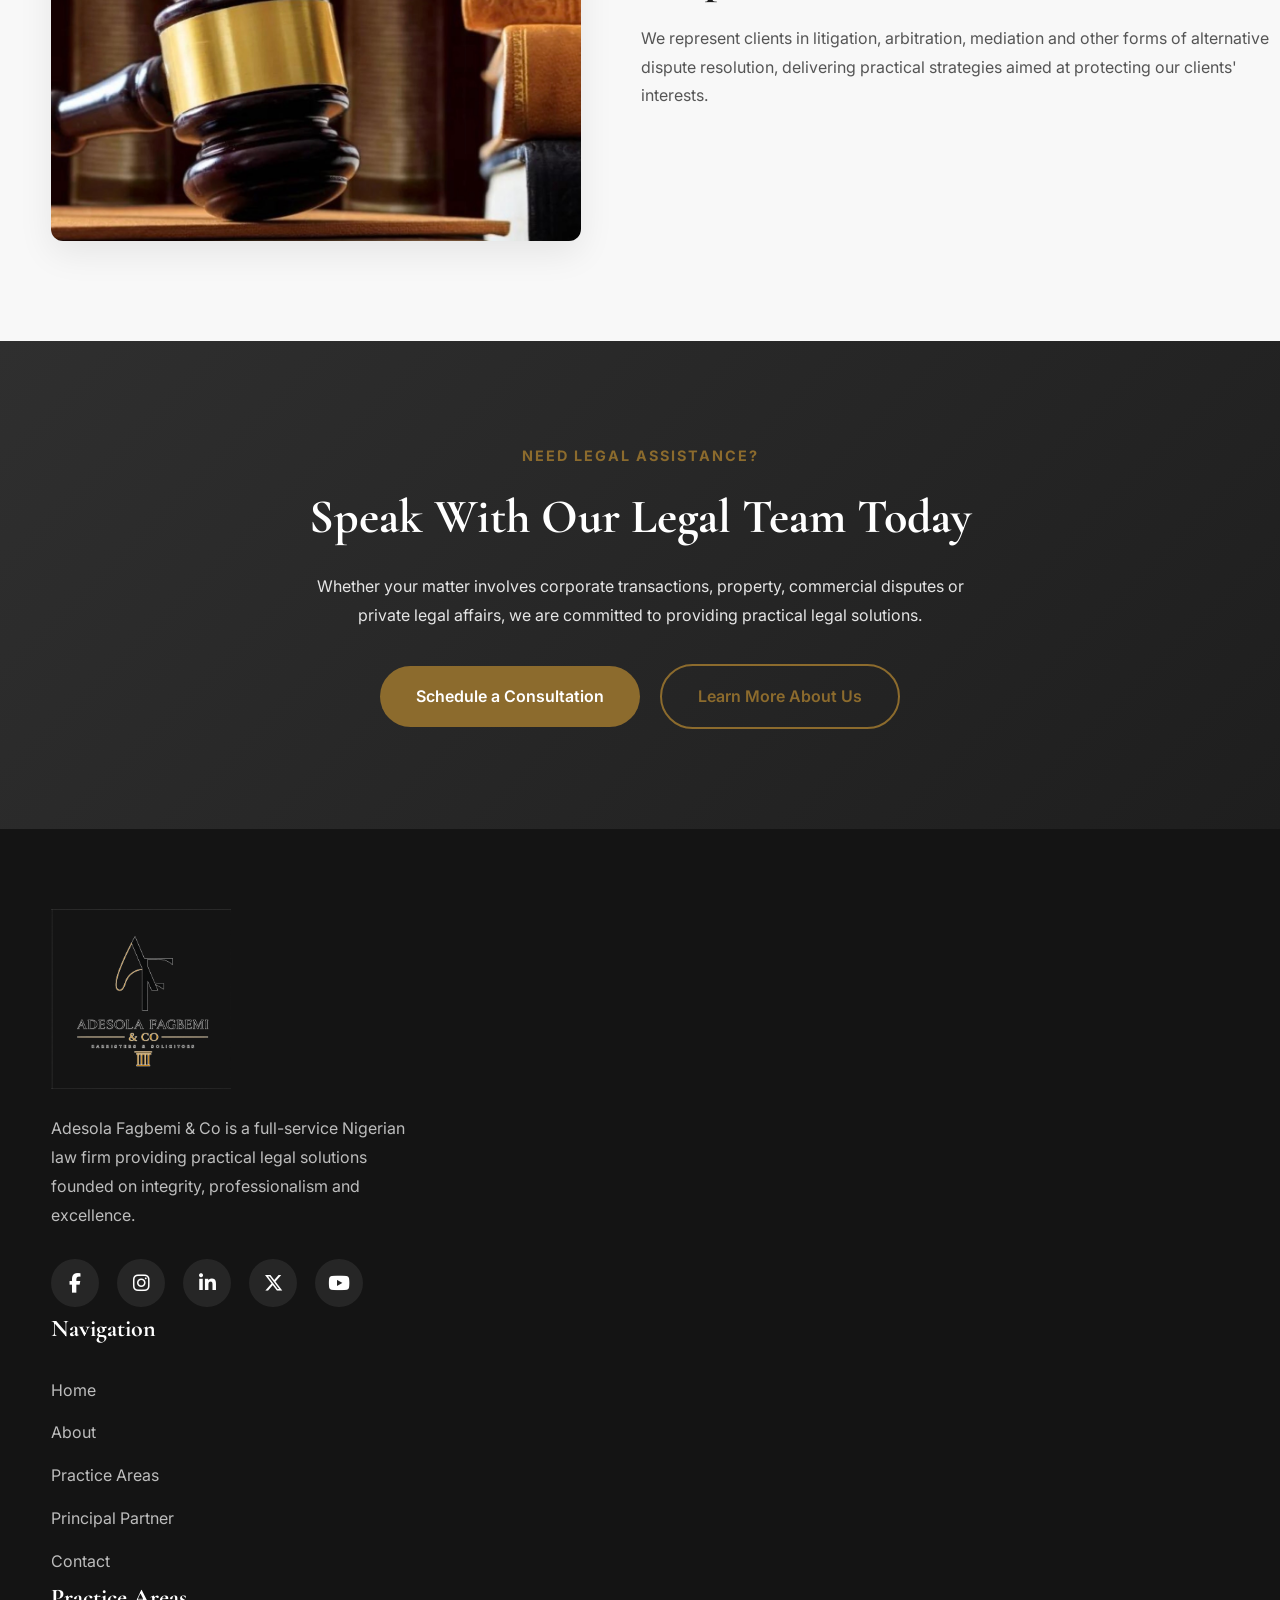
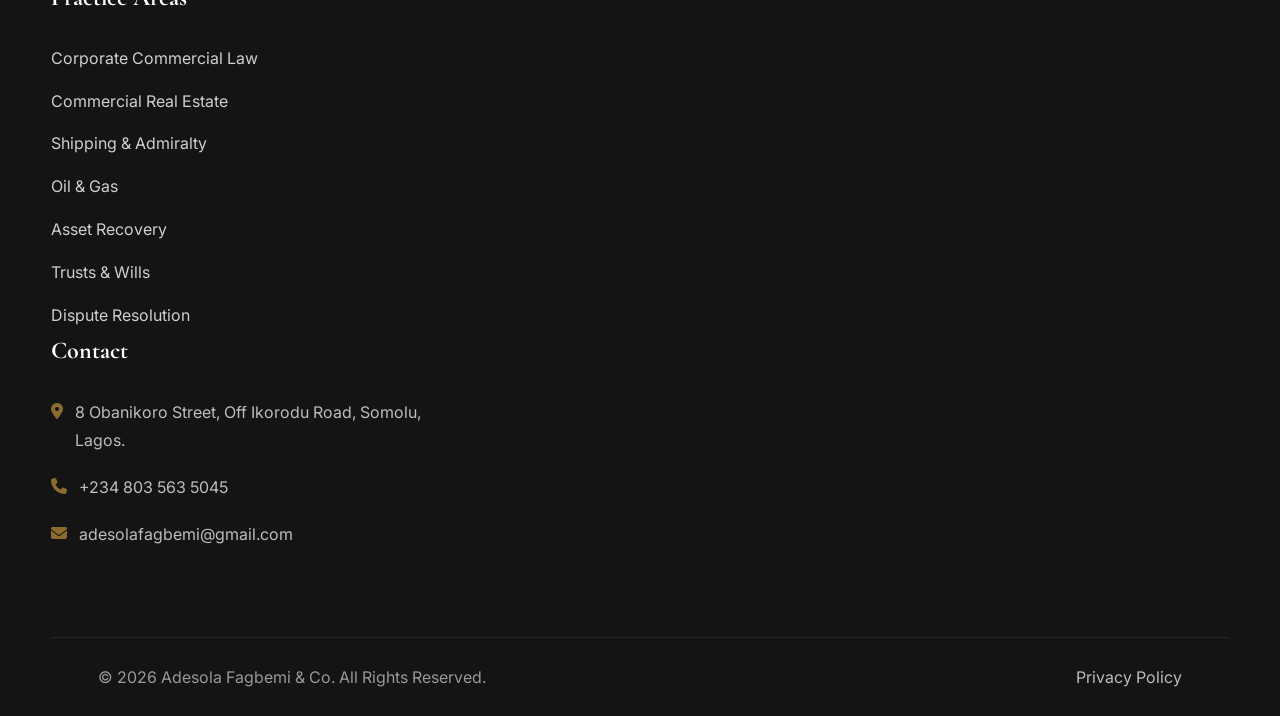
<file: practice-areas.html>
<!DOCTYPE html>
<html lang="en">

<head>

    <meta charset="UTF-8">

    <meta name="viewport"
          content="width=device-width, initial-scale=1.0">

    <title>

        Practice Areas | Adesola Fagbemi & Co

    </title>

    <meta name="description"
          content="Explore the legal services offered by Adesola Fagbemi & Co including Corporate Commercial Law, Commercial Real Estate, Shipping & Admiralty, Oil & Gas, Asset Recovery, Trusts & Wills and Dispute Resolution.">

<meta property="og:type" content="website">

<meta property="og:title" content="Adesola Fagbemi & Co | Barristers & Solicitors">

<meta property="og:description" content="Trusted legal services in Corporate Commercial Law, Real Estate, Shipping & Admiralty, Oil & Gas, Asset Recovery, Trusts & Wills and Dispute Resolution.">

<meta property="og:image" content="images/og-image.jpg">

<meta property="og:url" content="https://yourdomain.com">

<meta property="og:site_name" content="Adesola Fagbemi & Co">

<meta name="twitter:card" content="summary_large_image">

<meta name="twitter:title" content="Adesola Fagbemi & Co">

<meta name="twitter:description" content="Trusted legal services across Nigeria.">

<meta name="twitter:image" content="images/og-image.jpg">

    <link rel="icon"
          href="favicon.png"
          type="image/png">

    <link rel="stylesheet"
          href="https://cdnjs.cloudflare.com/ajax/libs/font-awesome/6.7.2/css/all.min.css">

    <link rel="preconnect"
          href="https://fonts.googleapis.com">

    <link rel="preconnect"
          href="https://fonts.gstatic.com"
          crossorigin>

    <link href="https://fonts.googleapis.com/css2?family=Cormorant+Garamond:wght@500;600;700&family=Inter:wght@300;400;500;600;700&display=swap"
          rel="stylesheet">

    <link rel="stylesheet"
          href="css/style.css">

    <link rel="stylesheet"
          href="css/practice.css">

    <link rel="stylesheet"
          href="css/responsive.css">

</head>

<body>

<div class="loader">

    <img src="images/logo.png"
         alt="Logo">

</div>

<div class="progress-bar"></div>

<div class="top-bar">

    <div class="container top-bar-container">

        <div class="top-left">

            <span>

                <i class="fa-solid fa-location-dot"></i>

                8 Obanikoro Street, Off Ikorodu Road, Somolu, Lagos

            </span>

        </div>

        <div class="top-right">

            <a href="tel:+2348035635045">

                <i class="fa-solid fa-phone"></i>

                +234 803 563 5045

            </a>

            <a href="mailto:adesolafagbemi@gmail.com">

                <i class="fa-solid fa-envelope"></i>

                adesolafagbemi@gmail.com

            </a>

        </div>

    </div>

</div>

<header id="header">

    <div class="container nav-container">

        <a href="index.html"
           class="logo">

            <img src="images/logo.png"
                 alt="Adesola Fagbemi & Co">

        </a>

        <nav class="navbar">

            <ul>

                <li>

                    <a href="index.html"
                       class="active">

                        Home

                    </a>

                </li>

                <li>

                    <a href="about.html">

                        About

                    </a>

                </li>

                <li>

                    <a href="practice-areas.html">

                        Practice Areas

                    </a>

                </li>

                <li>

                    <a href="principal-partner.html">

                        Principal Partner

                    </a>

                </li>

                <li>

                    <a href="contact.html">

                        Contact

                    </a>

                </li>

            </ul>

        </nav>

        <a href="contact.html"
           class="consult-btn">

            Book Consultation

        </a>

        <div class="menu-toggle">

            <i class="fa-solid fa-bars"></i>

        </div>

    </div>

</header>

<!--=========================
MOBILE MENU
==========================-->

<div class="mobile-overlay"></div>

<nav class="mobile-menu">

<button class="menu-close" aria-label="Close Menu">

    <i class="fa-solid fa-xmark"></i>

</button>

    <ul>

        <li>
            <a href="index.html" class="active">
                Home
            </a>
        </li>

        <li>
            <a href="about.html">
                About
            </a>
        </li>

        <li>
            <a href="practice-areas.html">
                Practice Areas
            </a>
        </li>

        <li>
            <a href="principal-partner.html">
                Principal Partner
            </a>
        </li>

        <li>
            <a href="contact.html">
                Contact
            </a>
        </li>

    </ul>

</nav>

<section class="page-banner">

    <div class="banner-overlay"></div>

    <div class="container">

        <div class="banner-content">

            <span>

                PRACTICE AREAS

            </span>

            <h1>

                Comprehensive Legal Services

            </h1>

            <nav class="breadcrumb">

                <a href="index.html">Home</a>

                <span>/</span>

                <span>Practice Areas</span>

            </nav>

        </div>

    </div>

</section>

<section class="practice-intro">

    <div class="container">

        <div class="section-heading">

            <span class="section-tag">

                OUR EXPERTISE

            </span>

            <h2>

                Legal Solutions Across
                Diverse Practice Areas

            </h2>

            <p>

                With over a decade of experience, Adesola Fagbemi &amp; Co
                provides practical legal solutions for individuals,
                businesses, multinational corporations and government
                institutions across a broad range of legal disciplines.

            </p>

        </div>

    </div>

</section>

<!-- =========================================
PRACTICE AREAS
========================================= -->

<section class="practice-areas">

    <div class="container">

        <!-- Corporate Commercial Law -->

        <article class="practice-item"
                 id="corporate">

            <div class="practice-image">

                <img src="images/corporate-law.jpg"
                     alt="Corporate Commercial Law">

            </div>

            <div class="practice-content">

                <span class="section-tag">

                    01

                </span>

                <h2>

                    Corporate Commercial Law

                </h2>

                <p>

                    We advise companies, entrepreneurs and investors on
                    corporate governance, regulatory compliance, business
                    formation, mergers and acquisitions, commercial
                    transactions, contract drafting and corporate
                    restructuring.

                </p>

            </div>

        </article>

        <!-- Commercial Real Estate -->

        <article class="practice-item reverse"
                 id="real-estate">

            <div class="practice-image">

                <img src="images/real-estate.jpg"
                     alt="Commercial Real Estate">

            </div>

            <div class="practice-content">

                <span class="section-tag">

                    02

                </span>

                <h2>

                    Commercial Real Estate

                </h2>

                <p>

                    Our firm provides legal services relating to land
                    acquisition, property transactions, title perfection,
                    leases, mortgages, commercial developments and
                    commercial land recovery.

                </p>

            </div>

        </article>

        <!-- Shipping & Admiralty -->

        <article class="practice-item"
                 id="shipping">

            <div class="practice-image">

                <img src="images/shipping.jpg"
                     alt="Shipping & Admiralty">

            </div>

            <div class="practice-content">

                <span class="section-tag">

                    03

                </span>

                <h2>

                    Shipping & Admiralty

                </h2>

                <p>

                    We represent clients in maritime transactions,
                    shipping disputes, vessel documentation, cargo
                    claims, marine insurance matters and other
                    admiralty-related legal issues.

                </p>

            </div>

        </article>

        <!-- Oil & Gas -->

        <article class="practice-item reverse"
                 id="oil-gas">

            <div class="practice-image">

                <img src="images/oil-gas.jpg"
                     alt="Oil & Gas">

            </div>

            <div class="practice-content">

                <span class="section-tag">

                    04

                </span>

                <h2>

                    Oil &amp; Gas

                </h2>

                <p>

                    We advise stakeholders across the upstream,
                    midstream and downstream sectors on regulatory
                    compliance, commercial agreements, project
                    development and legal risk management.

                </p>

            </div>

        </article>

        <!-- Asset Recovery -->

        <article class="practice-item"
                 id="asset-recovery">

            <div class="practice-image">

                <img src="images/asset-recovery.jpg"
                     alt="Asset Recovery">

            </div>

            <div class="practice-content">

                <span class="section-tag">

                    05

                </span>

                <h2>

                    Asset Recovery

                </h2>

                <p>

                    We assist clients in tracing, protecting and
                    recovering assets through strategic legal action,
                    negotiation and enforcement proceedings.

                </p>

            </div>

        </article>

        <!-- Trusts & Wills -->

        <article class="practice-item reverse"
                 id="trusts">

            <div class="practice-image">

                <img src="images/trusts.jpg"
                     alt="Trusts & Wills">

            </div>

            <div class="practice-content">

                <span class="section-tag">

                    06

                </span>

                <h2>

                    Trusts &amp; Wills

                </h2>

                <p>

                    We provide estate planning services including wills,
                    trusts, probate administration, succession planning
                    and wealth preservation for families and businesses.

                </p>

            </div>

        </article>

        <!-- Dispute Resolution -->

        <article class="practice-item"
                 id="dispute">

            <div class="practice-image">

                <img src="images/litigation.jpg"
                     alt="Dispute Resolution">

            </div>

            <div class="practice-content">

                <span class="section-tag">

                    07

                </span>

                <h2>

                    Dispute Resolution

                </h2>

                <p>

                    We represent clients in litigation, arbitration,
                    mediation and other forms of alternative dispute
                    resolution, delivering practical strategies aimed at
                    protecting our clients' interests.

                </p>

            </div>

        </article>

    </div>

</section>

<!-- =========================================
CALL TO ACTION
========================================= -->

<section class="cta">

    <div class="container">

        <div class="cta-content">

            <span>

                NEED LEGAL ASSISTANCE?

            </span>

            <h2>

                Speak With Our Legal Team Today

            </h2>

            <p>

                Whether your matter involves corporate transactions,
                property, commercial disputes or private legal affairs,
                we are committed to providing practical legal solutions.

            </p>

            <div class="cta-buttons">

                <a href="contact.html"
                   class="btn">

                    Schedule a Consultation

                </a>

                <a href="about.html"
                   class="btn-outline">

                    Learn More About Us

                </a>

            </div>

        </div>

    </div>

</section>

<!-- =========================================
FOOTER
========================================= -->

<footer class="footer">

    <div class="container">

        <div class="footer-grid">

            <!-- Column 1 -->

            <div class="footer-brand">

                <img src="images/logo.png"
                     alt="Adesola Fagbemi & Co"
                     class="footer-logo">

                <p>

                    Adesola Fagbemi & Co is a full-service Nigerian law firm
                    providing practical legal solutions founded on integrity,
                    professionalism and excellence.

                </p>

                <div class="footer-social">

    <a href="https://www.facebook.com/share/1D2WqJti9D/"
       target="_blank"
       aria-label="Facebook">

        <i class="fab fa-facebook-f"></i>

    </a>

    <a href="https://www.instagram.com/solapoet01?igsh=N2F1azJ0c3EyZGpw"
       target="_blank"
       aria-label="Instagram">

        <i class="fab fa-instagram"></i>

    </a>

    <a href="https://www.linkedin.com/in/adesola-fagbemi-6562a9191?utm_source=share_via&utm_content=profile&utm_medium=member_android"
       target="_blank"
       aria-label="LinkedIn">

        <i class="fab fa-linkedin-in"></i>

    </a>

    <a href="https://x.com/adesolafagbemi?s=21"
       target="_blank"
       aria-label="X">

        <i class="fab fa-x-twitter"></i>

    </a>

    <a href="https://www.youtube.com/"
       target="_blank"
       aria-label="YouTube">

        <i class="fab fa-youtube"></i>

    </a>

</div>

            <!-- Column 2 -->

            <div class="footer-column">

                <h3>

                    Navigation

                </h3>

                <ul>

                    <li><a href="index.html">Home</a></li>

                    <li><a href="about.html">About</a></li>

                    <li><a href="practice-areas.html">Practice Areas</a></li>

                    <li><a href="principal-partner.html">Principal Partner</a></li>

                    <li><a href="contact.html">Contact</a></li>

                </ul>

            </div>

            <!-- Column 3 -->

            <div class="footer-column">

                <h3>

                    Practice Areas

                </h3>

                <ul>

                    <li>Corporate Commercial Law</li>

                    <li>Commercial Real Estate</li>

                    <li>Shipping & Admiralty</li>

                    <li>Oil & Gas</li>

                    <li>Asset Recovery</li>

                    <li>Trusts & Wills</li>

                    <li>Dispute Resolution</li>

                </ul>

            </div>

            <!-- Column 4 -->

            <div class="footer-column">

                <h3>

                    Contact

                </h3>

                <p>

                    <i class="fa-solid fa-location-dot"></i>

                    8 Obanikoro Street,
                    Off Ikorodu Road,
                    Somolu,
                    Lagos.

                </p>

                <p>

                    <i class="fa-solid fa-phone"></i>

                    +234 803 563 5045

                </p>

                <p>

                    <i class="fa-solid fa-envelope"></i>

                    adesolafagbemi@gmail.com

                </p>

            </div>

        </div>

    </div>

    <div class="footer-bottom">

        <div class="container footer-bottom-content">

            <p>

                © 2026 Adesola Fagbemi & Co. All Rights Reserved.

            </p>

            <a href="privacy-policy.html">

                Privacy Policy

            </a>

        </div>

    </div>

</footer>

<!-- =========================================
WHATSAPP BUTTON
========================================= -->

<a href="https://wa.me/2348035635045"
   class="whatsapp"
   target="_blank"
   aria-label="WhatsApp">

    <i class="fab fa-whatsapp"></i>

</a>

<!-- =========================================
SCROLL TO TOP
========================================= -->

<button id="scrollTop"
        aria-label="Scroll to Top">

    <i class="fa-solid fa-arrow-up"></i>

</button>

<script src="js/navigation.js"></script>
<script src="js/animations.js"></script>
<script src="js/script.js"></script>

</body>

</html>
</file>
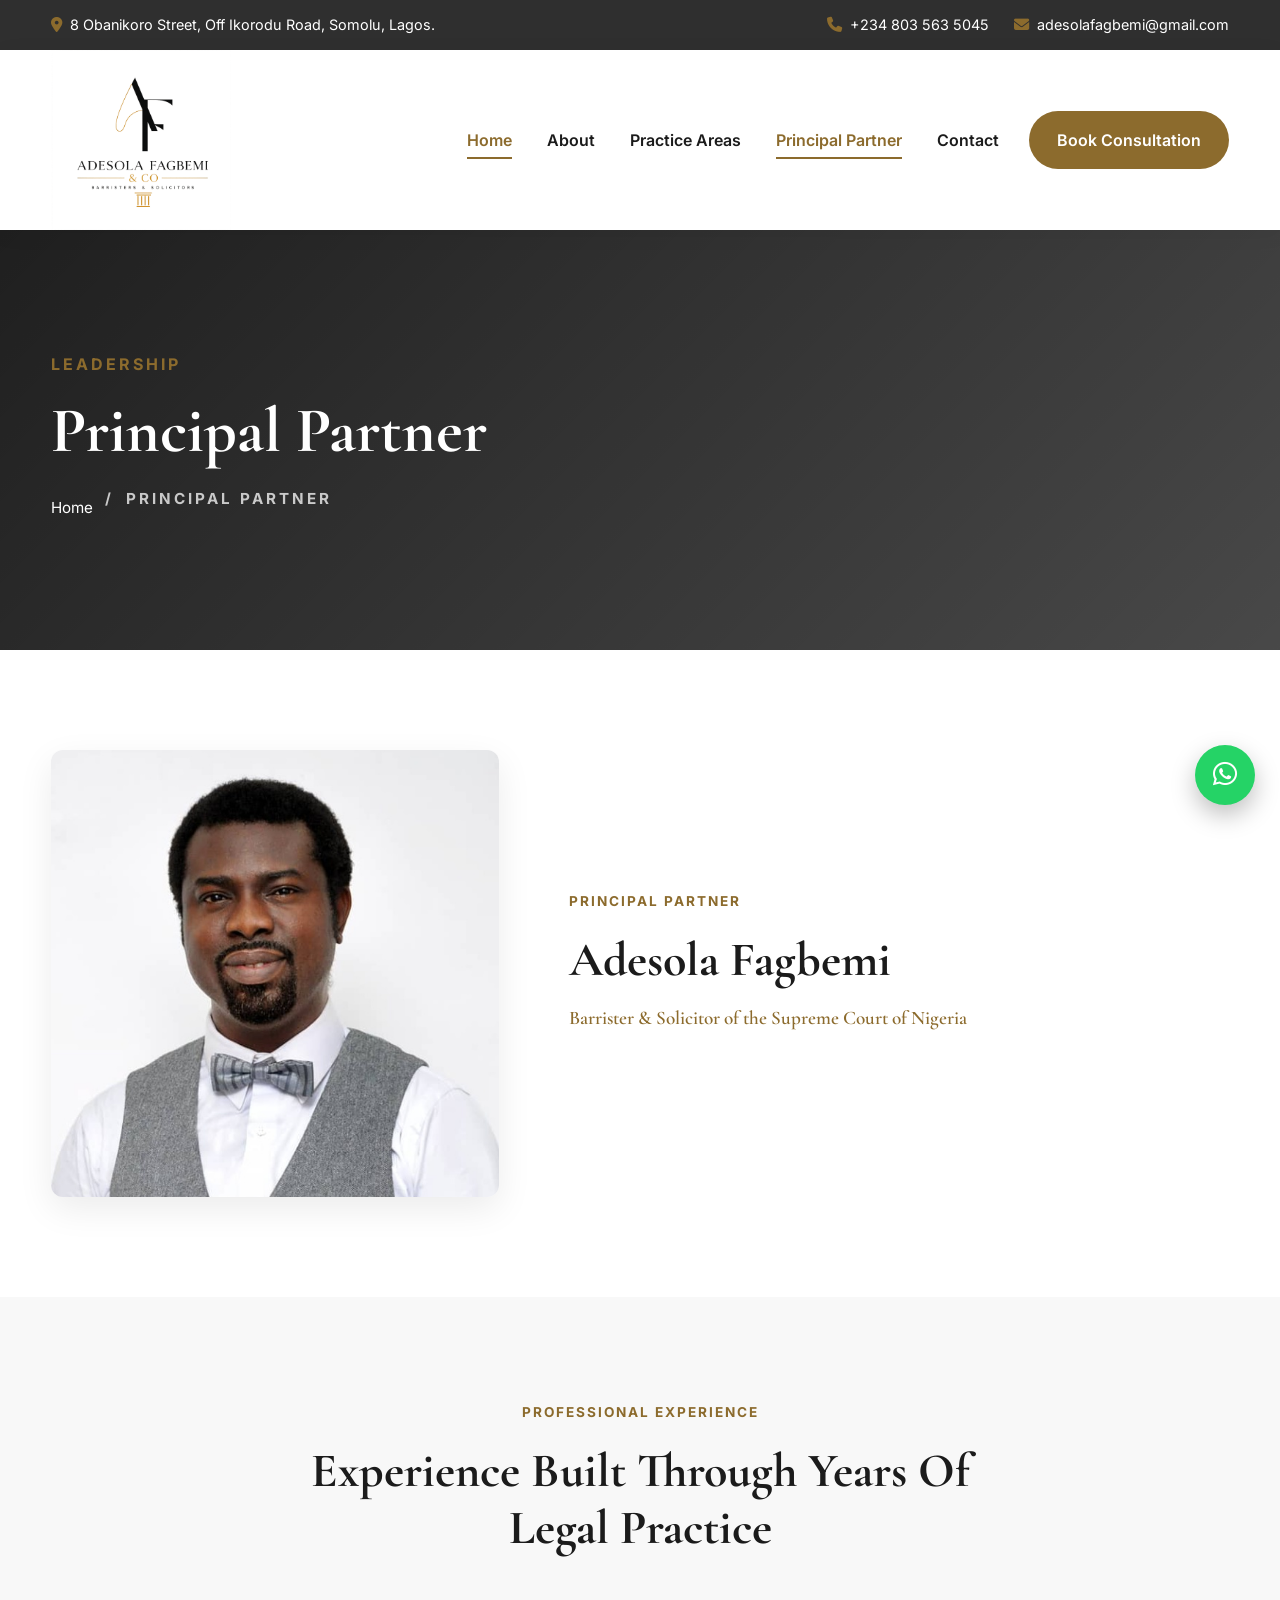
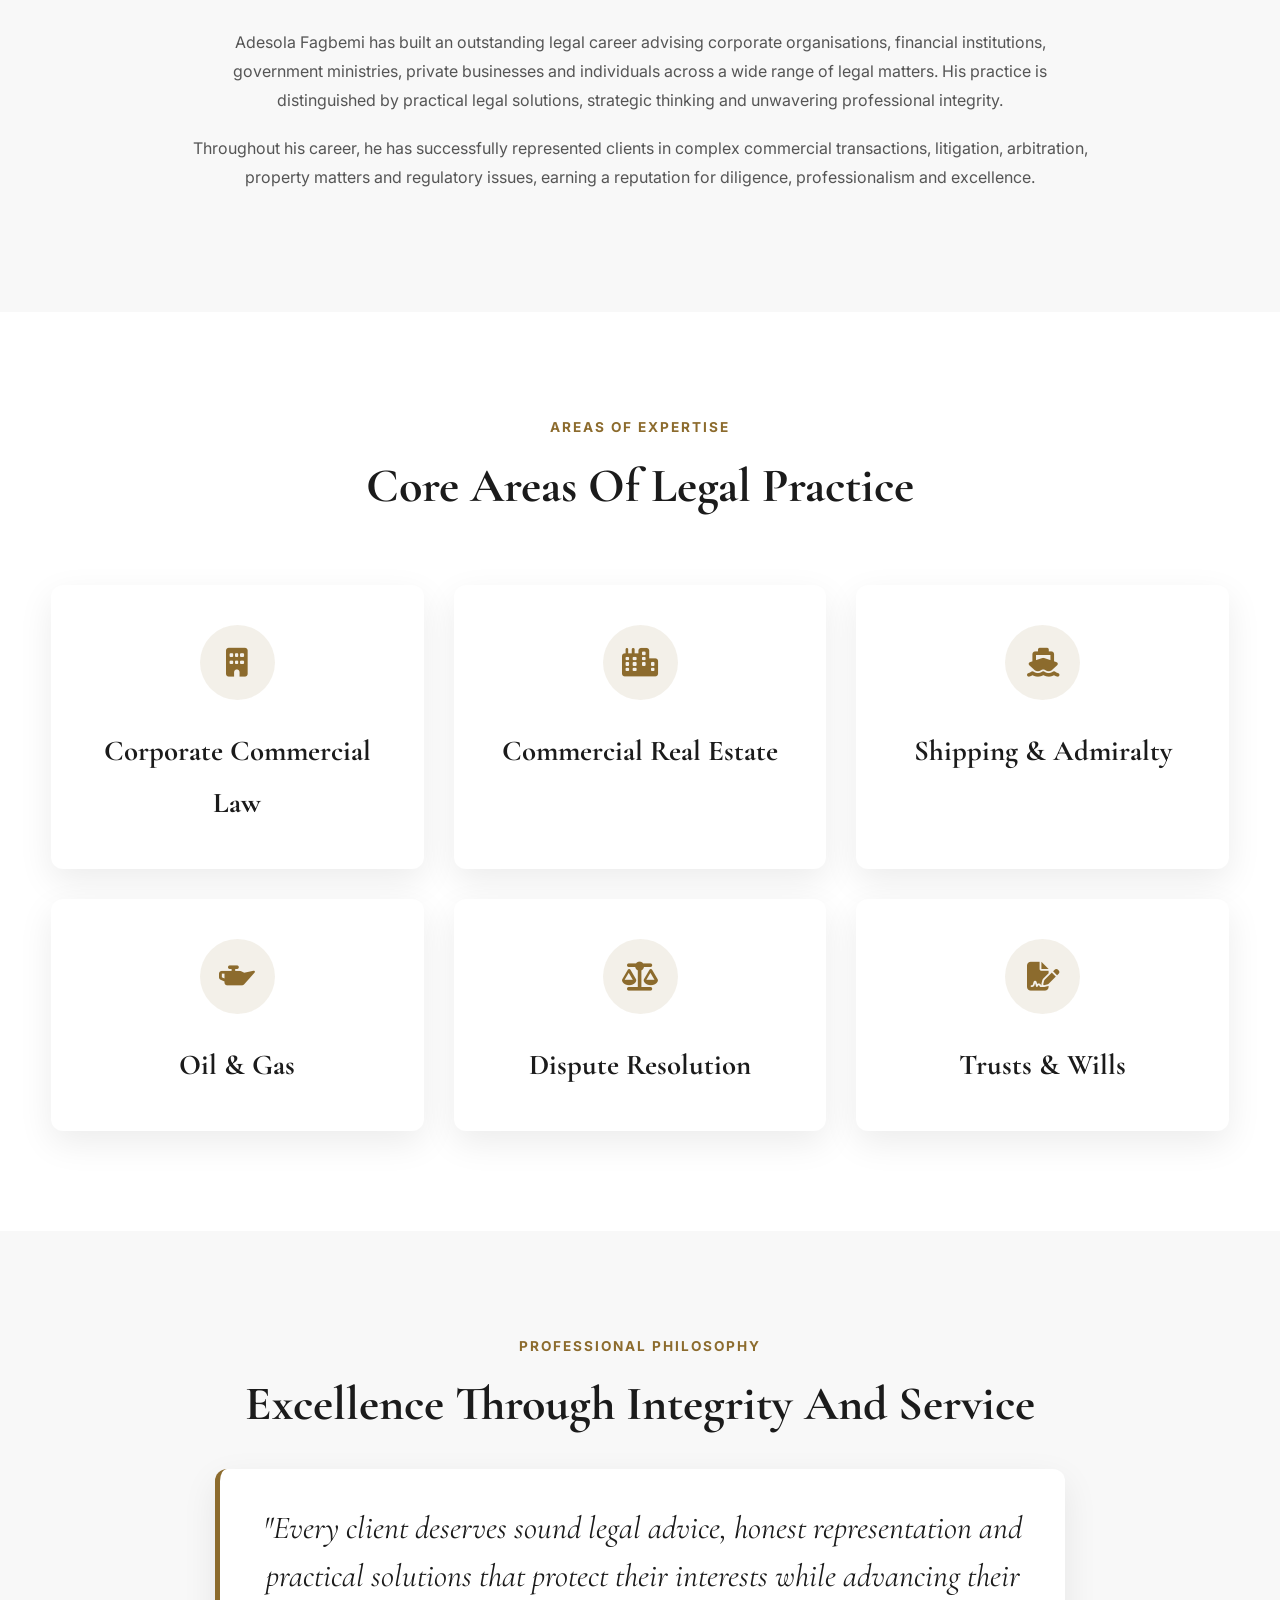
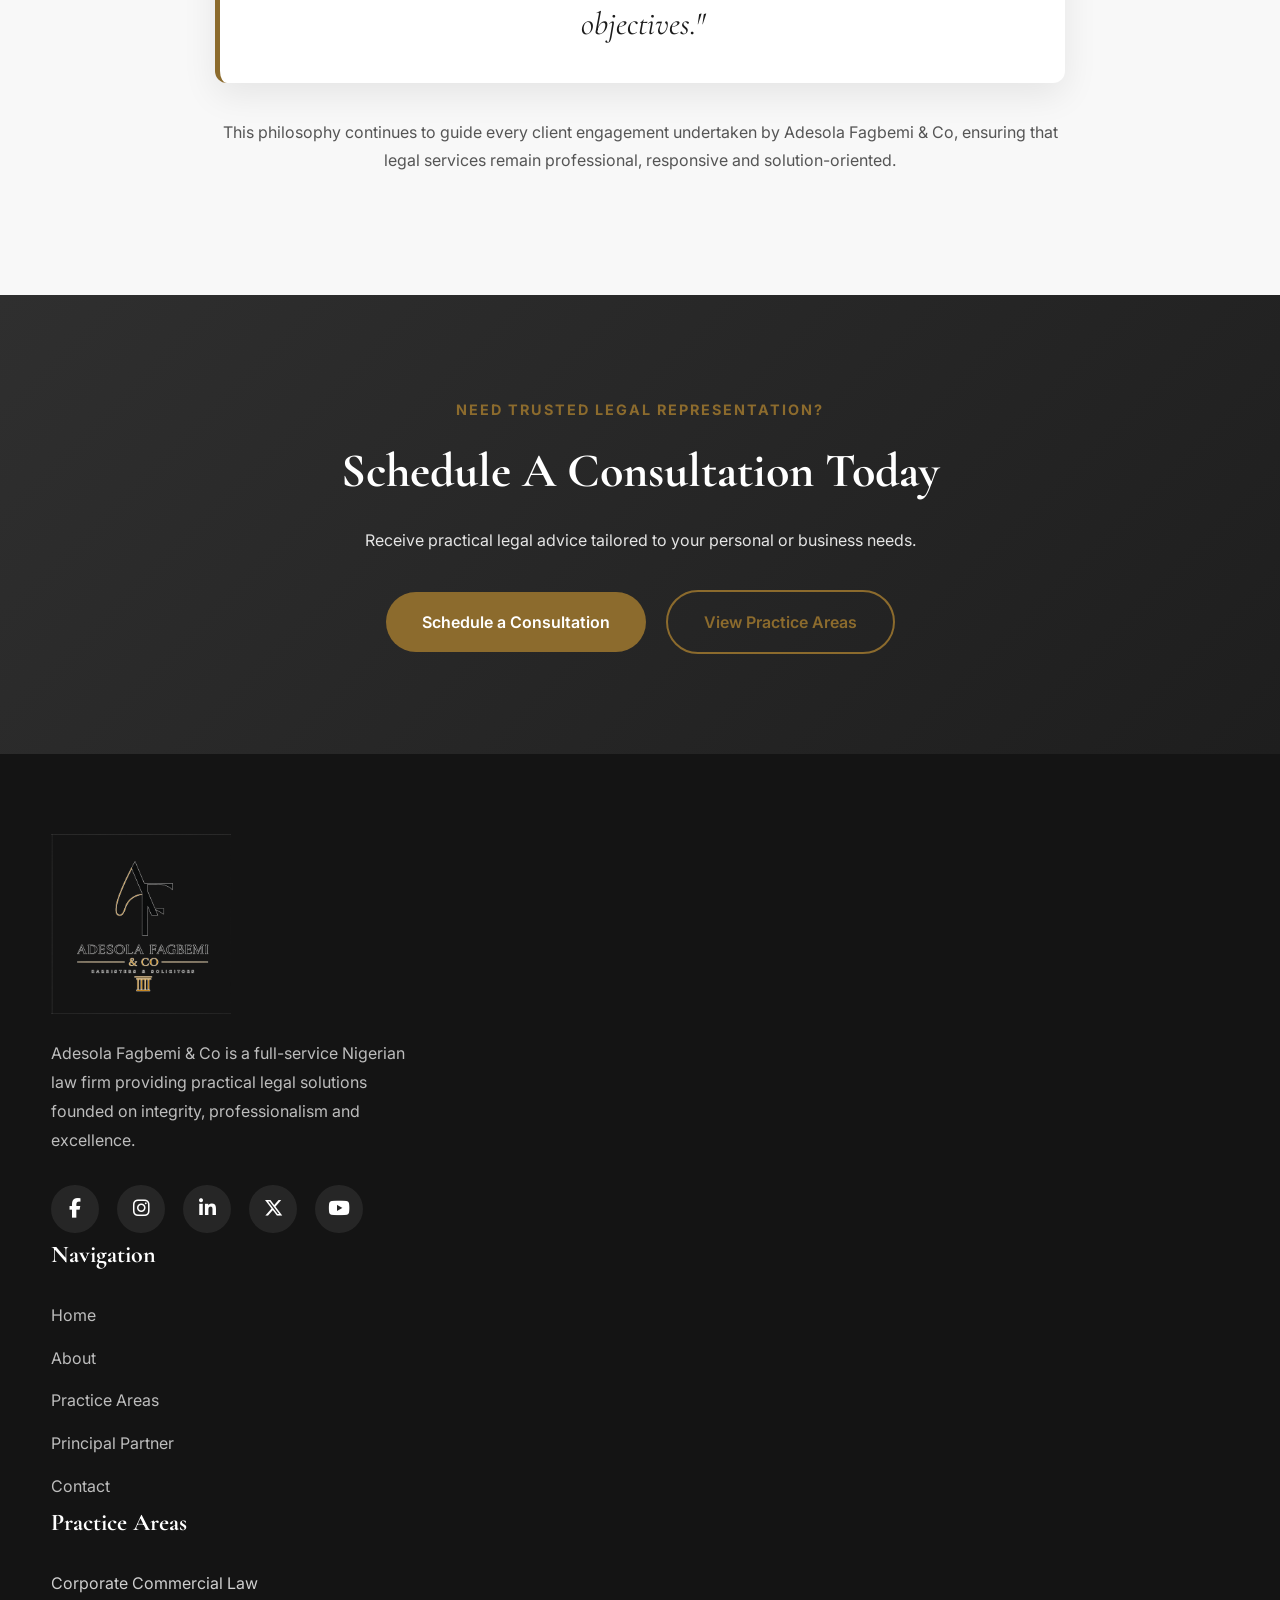
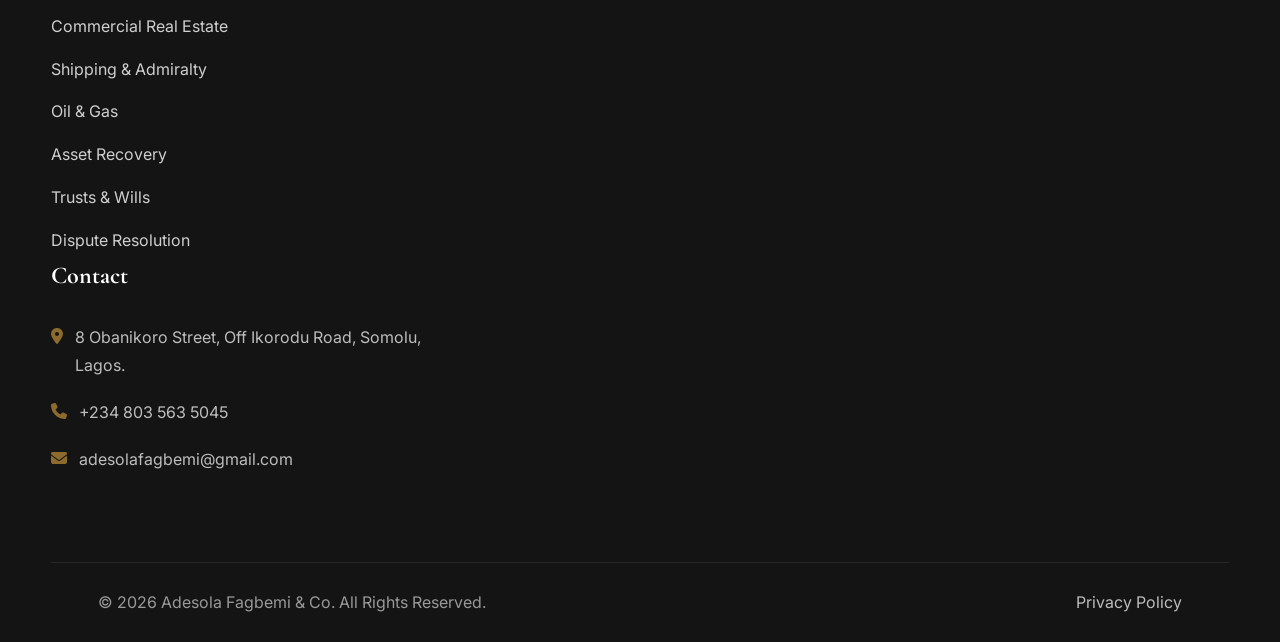
<file: principal-partner.html>
<!DOCTYPE html>
<html lang="en">

<head>

    <meta charset="UTF-8">

    <meta name="viewport"
          content="width=device-width, initial-scale=1.0">

    <title>

        Principal Partner | Adesola Fagbemi & Co

    </title>

    <meta name="description"
          content="Learn more about Adesola Fagbemi, Principal Partner of Adesola Fagbemi & Co.">

<meta property="og:type" content="website">

<meta property="og:title" content="Adesola Fagbemi & Co | Barristers & Solicitors">

<meta property="og:description" content="Trusted legal services in Corporate Commercial Law, Real Estate, Shipping & Admiralty, Oil & Gas, Asset Recovery, Trusts & Wills and Dispute Resolution.">

<meta property="og:image" content="images/og-image.jpg">

<meta property="og:url" content="https://yourdomain.com">

<meta property="og:site_name" content="Adesola Fagbemi & Co">

<meta name="twitter:card" content="summary_large_image">

<meta name="twitter:title" content="Adesola Fagbemi & Co">

<meta name="twitter:description" content="Trusted legal services across Nigeria.">

<meta name="twitter:image" content="images/og-image.jpg">

    <link rel="icon"
          href="favicon.png"
          type="image/png">

    <link rel="stylesheet"
          href="https://cdnjs.cloudflare.com/ajax/libs/font-awesome/6.7.2/css/all.min.css">

    <link rel="preconnect"
          href="https://fonts.googleapis.com">

    <link rel="preconnect"
          href="https://fonts.gstatic.com"
          crossorigin>

    <link href="https://fonts.googleapis.com/css2?family=Cormorant+Garamond:wght@500;600;700&family=Inter:wght@300;400;500;600;700&display=swap"
          rel="stylesheet">

    <link rel="stylesheet"
          href="css/style.css">

    <link rel="stylesheet"
          href="css/principal.css">

    <link rel="stylesheet"
          href="css/responsive.css">

</head>

<body>

<div class="loader">

    <img src="images/logo.png"
         alt="Logo">

</div>

<div class="progress-bar"></div>

<div class="top-bar">

    <div class="container top-bar-container">

        <div class="top-left">

            <span>

                <i class="fa-solid fa-location-dot"></i>

                8 Obanikoro Street, Off Ikorodu Road,
                Somolu, Lagos.

            </span>

        </div>

        <div class="top-right">

            <a href="tel:+2348035635045">

                <i class="fa-solid fa-phone"></i>

                +234 803 563 5045

            </a>

            <a href="mailto:adesolafagbemi@gmail.com">

                <i class="fa-solid fa-envelope"></i>

                adesolafagbemi@gmail.com

            </a>

        </div>

    </div>

</div>

<header id="header">

    <div class="container nav-container">

        <a href="index.html"
           class="logo">

            <img src="images/logo.png"
                 alt="Adesola Fagbemi & Co">

        </a>

        <nav class="navbar">

            <ul>

                <li>

                    <a href="index.html"
                       class="active">

                        Home

                    </a>

                </li>

                <li>

                    <a href="about.html">

                        About

                    </a>

                </li>

                <li>

                    <a href="practice-areas.html">

                        Practice Areas

                    </a>

                </li>

                <li>

                    <a href="principal-partner.html">

                        Principal Partner

                    </a>

                </li>

                <li>

                    <a href="contact.html">

                        Contact

                    </a>

                </li>

            </ul>

        </nav>

        <a href="contact.html"
           class="consult-btn">

            Book Consultation

        </a>

        <div class="menu-toggle">

            <i class="fa-solid fa-bars"></i>

        </div>

    </div>

</header>

<!--=========================
MOBILE MENU
==========================-->

<div class="mobile-overlay"></div>

<nav class="mobile-menu">

<button class="menu-close" aria-label="Close Menu">

    <i class="fa-solid fa-xmark"></i>

</button>

    <ul>

        <li>
            <a href="index.html" class="active">
                Home
            </a>
        </li>

        <li>
            <a href="about.html">
                About
            </a>
        </li>

        <li>
            <a href="practice-areas.html">
                Practice Areas
            </a>
        </li>

        <li>
            <a href="principal-partner.html">
                Principal Partner
            </a>
        </li>

        <li>
            <a href="contact.html">
                Contact
            </a>
        </li>

    </ul>

</nav>

<section class="page-banner">

    <div class="banner-overlay"></div>

    <div class="container">

        <div class="banner-content">

            <span>

                LEADERSHIP

            </span>

            <h1>

                Principal Partner

            </h1>

            <nav class="breadcrumb">

                <a href="index.html">

                    Home

                </a>

                <span>/</span>

                <span>

                    Principal Partner

                </span>

            </nav>

        </div>

    </div>

</section>

<section class="principal-profile">

    <div class="container">

        <div class="principal-grid">

            <div class="principal-image">

                <img src="images/principal.jpg"
                     alt="Adesola Fagbemi">

            </div>

            <div class="principal-content">

                <span class="section-tag">

                    PRINCIPAL PARTNER

                </span>

                <h2>

                    Adesola Fagbemi

                </h2>

                <h4>

                    Barrister & Solicitor of the Supreme Court of Nigeria

                </h4>

                <p>

                    <!-- Insert the Principal Partner's official profile
                    from the firm's profile document here. -->

                </p>

                <p>

                    <!-- Continue with qualifications, experience,
                    memberships and professional achievements exactly
                    as contained in the client profile. -->

                </p>

            </div>

        </div>

    </div>

</section>

<!-- =========================================
PROFESSIONAL EXPERIENCE
========================================= -->

<section class="professional-experience">

    <div class="container">

        <div class="section-heading">

            <span class="section-tag">

                PROFESSIONAL EXPERIENCE

            </span>

            <h2>

                Experience Built Through
                Years Of Legal Practice

            </h2>

        </div>

        <div class="experience-content">

            <p>

                Adesola Fagbemi has built an outstanding legal career
                advising corporate organisations, financial institutions,
                government ministries, private businesses and individuals
                across a wide range of legal matters. His practice is
                distinguished by practical legal solutions, strategic
                thinking and unwavering professional integrity.

            </p>

            <p>

                Throughout his career, he has successfully represented
                clients in complex commercial transactions, litigation,
                arbitration, property matters and regulatory issues,
                earning a reputation for diligence, professionalism and
                excellence.

            </p>

        </div>

    </div>

</section>

<!-- =========================================
AREAS OF EXPERTISE
========================================= -->

<section class="expertise">

    <div class="container">

        <div class="section-heading">

            <span class="section-tag">

                AREAS OF EXPERTISE

            </span>

            <h2>

                Core Areas Of Legal Practice

            </h2>

        </div>

        <div class="expertise-grid">

            <div class="expertise-card">

                <i class="fa-solid fa-building"></i>

                <h3>

                    Corporate Commercial Law

                </h3>

            </div>

            <div class="expertise-card">

                <i class="fa-solid fa-city"></i>

                <h3>

                    Commercial Real Estate

                </h3>

            </div>

            <div class="expertise-card">

                <i class="fa-solid fa-ship"></i>

                <h3>

                    Shipping & Admiralty

                </h3>

            </div>

            <div class="expertise-card">

                <i class="fa-solid fa-oil-can"></i>

                <h3>

                    Oil & Gas

                </h3>

            </div>

            <div class="expertise-card">

                <i class="fa-solid fa-scale-balanced"></i>

                <h3>

                    Dispute Resolution

                </h3>

            </div>

            <div class="expertise-card">

                <i class="fa-solid fa-file-signature"></i>

                <h3>

                    Trusts & Wills

                </h3>

            </div>

        </div>

    </div>

</section>

<!-- =========================================
PROFESSIONAL PHILOSOPHY
========================================= -->

<section class="philosophy">

    <div class="container">

        <div class="philosophy-content">

            <span class="section-tag">

                PROFESSIONAL PHILOSOPHY

            </span>

            <h2>

                Excellence Through
                Integrity And Service

            </h2>

            <blockquote>

                "Every client deserves sound legal advice, honest
                representation and practical solutions that protect
                their interests while advancing their objectives."

            </blockquote>

            <p>

                This philosophy continues to guide every client
                engagement undertaken by Adesola Fagbemi &amp; Co,
                ensuring that legal services remain professional,
                responsive and solution-oriented.

            </p>

        </div>

    </div>

</section>

<!-- =========================================
CALL TO ACTION
========================================= -->

<section class="cta">

    <div class="container">

        <div class="cta-content">

            <span>

                NEED TRUSTED LEGAL REPRESENTATION?

            </span>

            <h2>

                Schedule A Consultation
                Today

            </h2>

            <p>

                Receive practical legal advice tailored to your
                personal or business needs.

            </p>

            <div class="cta-buttons">

                <a href="contact.html"
                   class="btn">

                    Schedule a Consultation

                </a>

                <a href="practice-areas.html"
                   class="btn-outline">

                    View Practice Areas

                </a>

            </div>

        </div>

    </div>

</section>

<!-- =========================================
FOOTER
========================================= -->

<footer class="footer">

    <div class="container">

        <div class="footer-grid">

            <!-- Column 1 -->

            <div class="footer-brand">

                <img src="images/logo.png"
                     alt="Adesola Fagbemi & Co"
                     class="footer-logo">

                <p>

                    Adesola Fagbemi & Co is a full-service Nigerian law firm
                    providing practical legal solutions founded on integrity,
                    professionalism and excellence.

                </p>

                <div class="footer-social">

    <a href="https://www.facebook.com/share/1D2WqJti9D/"
       target="_blank"
       aria-label="Facebook">

        <i class="fab fa-facebook-f"></i>

    </a>

    <a href="https://www.instagram.com/solapoet01?igsh=N2F1azJ0c3EyZGpw"
       target="_blank"
       aria-label="Instagram">

        <i class="fab fa-instagram"></i>

    </a>

    <a href="https://www.linkedin.com/in/adesola-fagbemi-6562a9191?utm_source=share_via&utm_content=profile&utm_medium=member_android"
       target="_blank"
       aria-label="LinkedIn">

        <i class="fab fa-linkedin-in"></i>

    </a>

    <a href="https://x.com/adesolafagbemi?s=21"
       target="_blank"
       aria-label="X">

        <i class="fab fa-x-twitter"></i>

    </a>

    <a href="https://www.youtube.com/"
       target="_blank"
       aria-label="YouTube">

        <i class="fab fa-youtube"></i>

    </a>

</div>

            <!-- Column 2 -->

            <div class="footer-column">

                <h3>

                    Navigation

                </h3>

                <ul>

                    <li><a href="index.html">Home</a></li>

                    <li><a href="about.html">About</a></li>

                    <li><a href="practice-areas.html">Practice Areas</a></li>

                    <li><a href="principal-partner.html">Principal Partner</a></li>

                    <li><a href="contact.html">Contact</a></li>

                </ul>

            </div>

            <!-- Column 3 -->

            <div class="footer-column">

                <h3>

                    Practice Areas

                </h3>

                <ul>

                    <li>Corporate Commercial Law</li>

                    <li>Commercial Real Estate</li>

                    <li>Shipping & Admiralty</li>

                    <li>Oil & Gas</li>

                    <li>Asset Recovery</li>

                    <li>Trusts & Wills</li>

                    <li>Dispute Resolution</li>

                </ul>

            </div>

            <!-- Column 4 -->

            <div class="footer-column">

                <h3>

                    Contact

                </h3>

                <p>

                    <i class="fa-solid fa-location-dot"></i>

                    8 Obanikoro Street,
                    Off Ikorodu Road,
                    Somolu,
                    Lagos.

                </p>

                <p>

                    <i class="fa-solid fa-phone"></i>

                    +234 803 563 5045

                </p>

                <p>

                    <i class="fa-solid fa-envelope"></i>

                    adesolafagbemi@gmail.com

                </p>

            </div>

        </div>

    </div>

    <div class="footer-bottom">

        <div class="container footer-bottom-content">

            <p>

                © 2026 Adesola Fagbemi & Co. All Rights Reserved.

            </p>

            <a href="privacy-policy.html">

                Privacy Policy

            </a>

        </div>

    </div>

</footer>

<!-- =========================================
WHATSAPP BUTTON
========================================= -->

<a href="https://wa.me/2348035635045"
   class="whatsapp"
   target="_blank"
   aria-label="WhatsApp">

    <i class="fab fa-whatsapp"></i>

</a>

<!-- =========================================
SCROLL TO TOP
========================================= -->

<button id="scrollTop"
        aria-label="Scroll to Top">

    <i class="fa-solid fa-arrow-up"></i>

</button>

<script src="js/navigation.js"></script>
<script src="js/animations.js"></script>
<script src="js/script.js"></script>

</body>

</html>
</file>
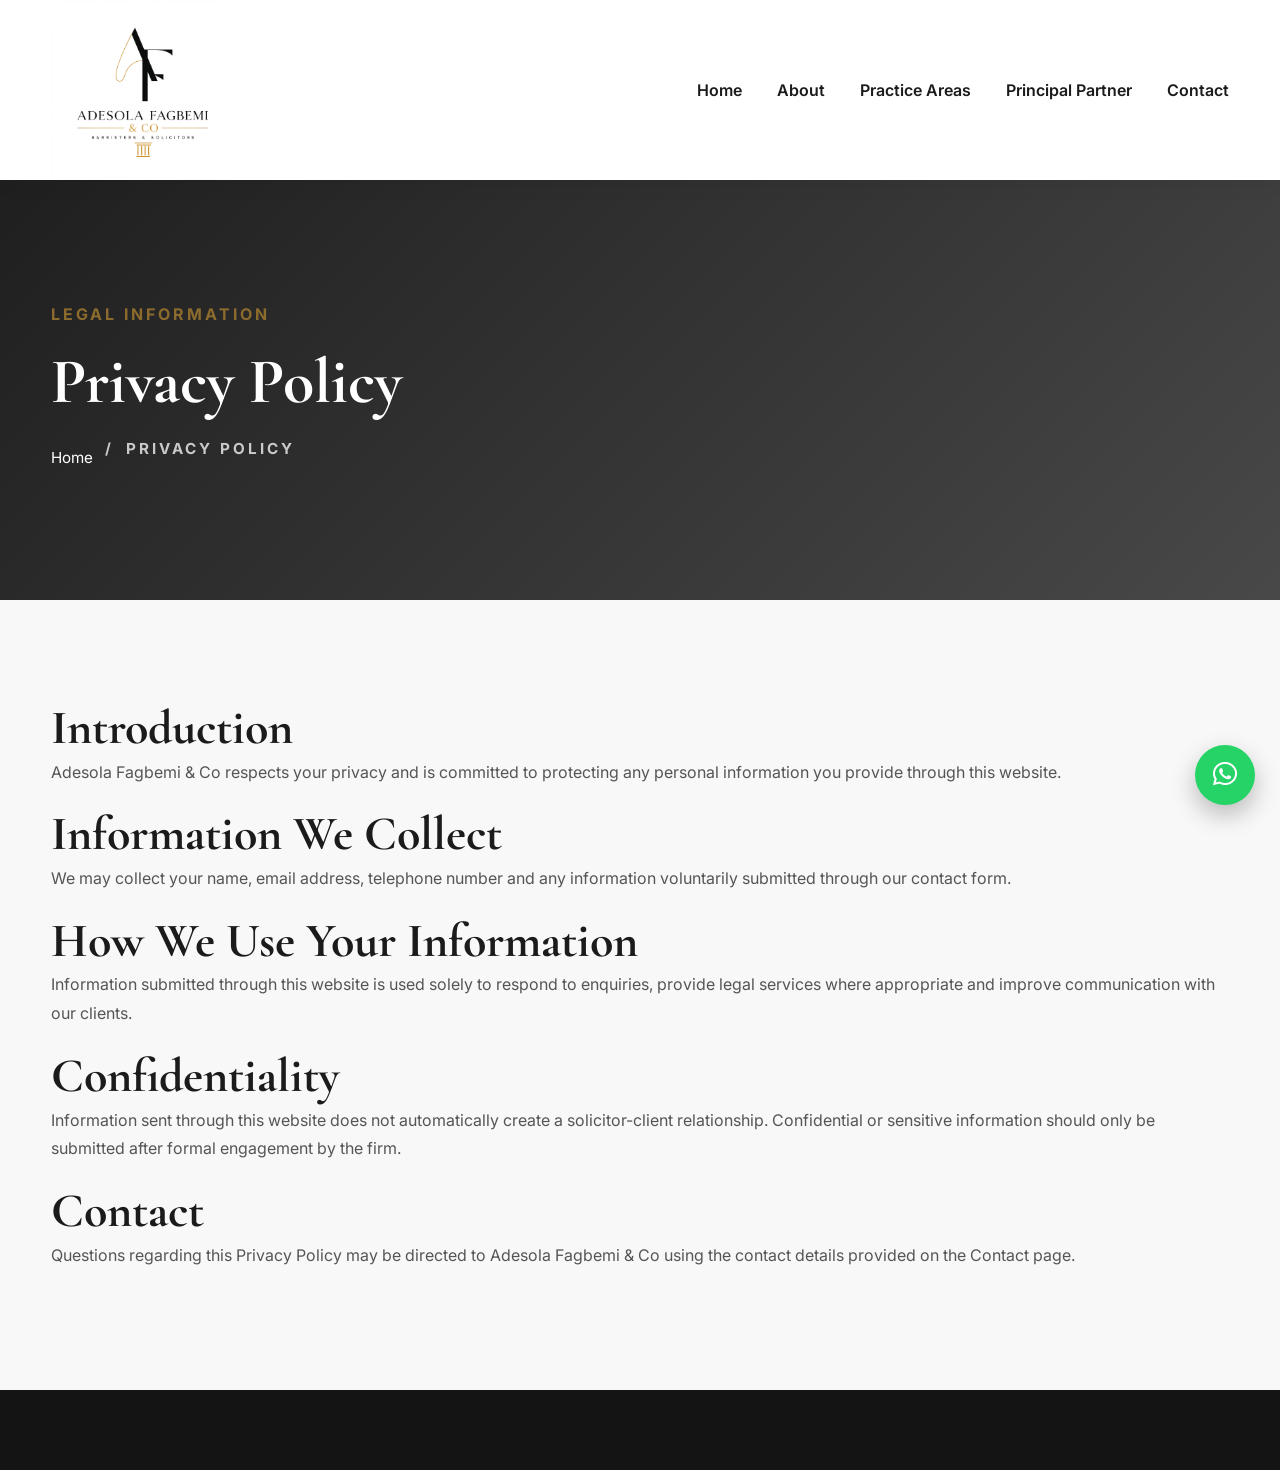
<file: privacy-policy.html>
<!DOCTYPE html>
<html lang="en">

<head>

    <meta charset="UTF-8">

    <meta name="viewport"
          content="width=device-width, initial-scale=1.0">

    <title>

        Privacy Policy | Adesola Fagbemi & Co

    </title>

    <meta name="description"
          content="Privacy Policy of Adesola Fagbemi & Co.">

    <link rel="icon"
          href="favicon.png"
          type="image/png">

    <link rel="stylesheet"
          href="https://cdnjs.cloudflare.com/ajax/libs/font-awesome/6.7.2/css/all.min.css">

    <link rel="preconnect"
          href="https://fonts.googleapis.com">

    <link rel="preconnect"
          href="https://fonts.gstatic.com"
          crossorigin>

    <link href="https://fonts.googleapis.com/css2?family=Cormorant+Garamond:wght@500;600;700&family=Inter:wght@300;400;500;600;700&display=swap"
          rel="stylesheet">

    <link rel="stylesheet"
          href="css/style.css">

    <link rel="stylesheet"
          href="css/responsive.css">

</head>

<body>

<div class="loader">

    <img src="images/logo.png"
         alt="Logo">

</div>

<div class="progress-bar"></div>

<header id="header">

    <div class="container nav-container">

        <a href="index.html"
           class="logo">

            <img src="images/logo.png"
                 alt="Logo">

        </a>

        <nav class="navbar">

            <ul>

                <li><a href="index.html">Home</a></li>

                <li><a href="about.html">About</a></li>

                <li><a href="practice-areas.html">Practice Areas</a></li>

                <li><a href="principal-partner.html">Principal Partner</a></li>

                <li><a href="contact.html">Contact</a></li>

            </ul>

        </nav>

    </div>

</header>

<section class="page-banner">

    <div class="banner-overlay"></div>

    <div class="container">

        <div class="banner-content">

            <span>

                LEGAL INFORMATION

            </span>

            <h1>

                Privacy Policy

            </h1>

            <nav class="breadcrumb">

                <a href="index.html">Home</a>

                <span>/</span>

                <span>Privacy Policy</span>

            </nav>

        </div>

    </div>

</section>

<section class="privacy-content">

    <div class="container">

        <h2>

            Introduction

        </h2>

        <p>

            Adesola Fagbemi &amp; Co respects your privacy and is committed
            to protecting any personal information you provide through this
            website.

        </p>

        <h2>

            Information We Collect

        </h2>

        <p>

            We may collect your name, email address, telephone number and
            any information voluntarily submitted through our contact form.

        </p>

        <h2>

            How We Use Your Information

        </h2>

        <p>

            Information submitted through this website is used solely to
            respond to enquiries, provide legal services where appropriate
            and improve communication with our clients.

        </p>

        <h2>

            Confidentiality

        </h2>

        <p>

            Information sent through this website does not automatically
            create a solicitor-client relationship. Confidential or
            sensitive information should only be submitted after formal
            engagement by the firm.

        </p>

        <h2>

            Contact

        </h2>

        <p>

            Questions regarding this Privacy Policy may be directed to
            Adesola Fagbemi &amp; Co using the contact details provided on
            the Contact page.

        </p>

    </div>

</section>

<footer class="footer">

    <!-- Same footer used across the entire website -->

</footer>

<a href="https://wa.me/2348035635045"
   class="whatsapp">

    <i class="fab fa-whatsapp"></i>

</a>

<button id="scrollTop">

    <i class="fa-solid fa-arrow-up"></i>

</button>

<script src="js/navigation.js"></script>
<script src="js/animations.js"></script>
<script src="js/script.js"></script>

</body>

</html>
</file>
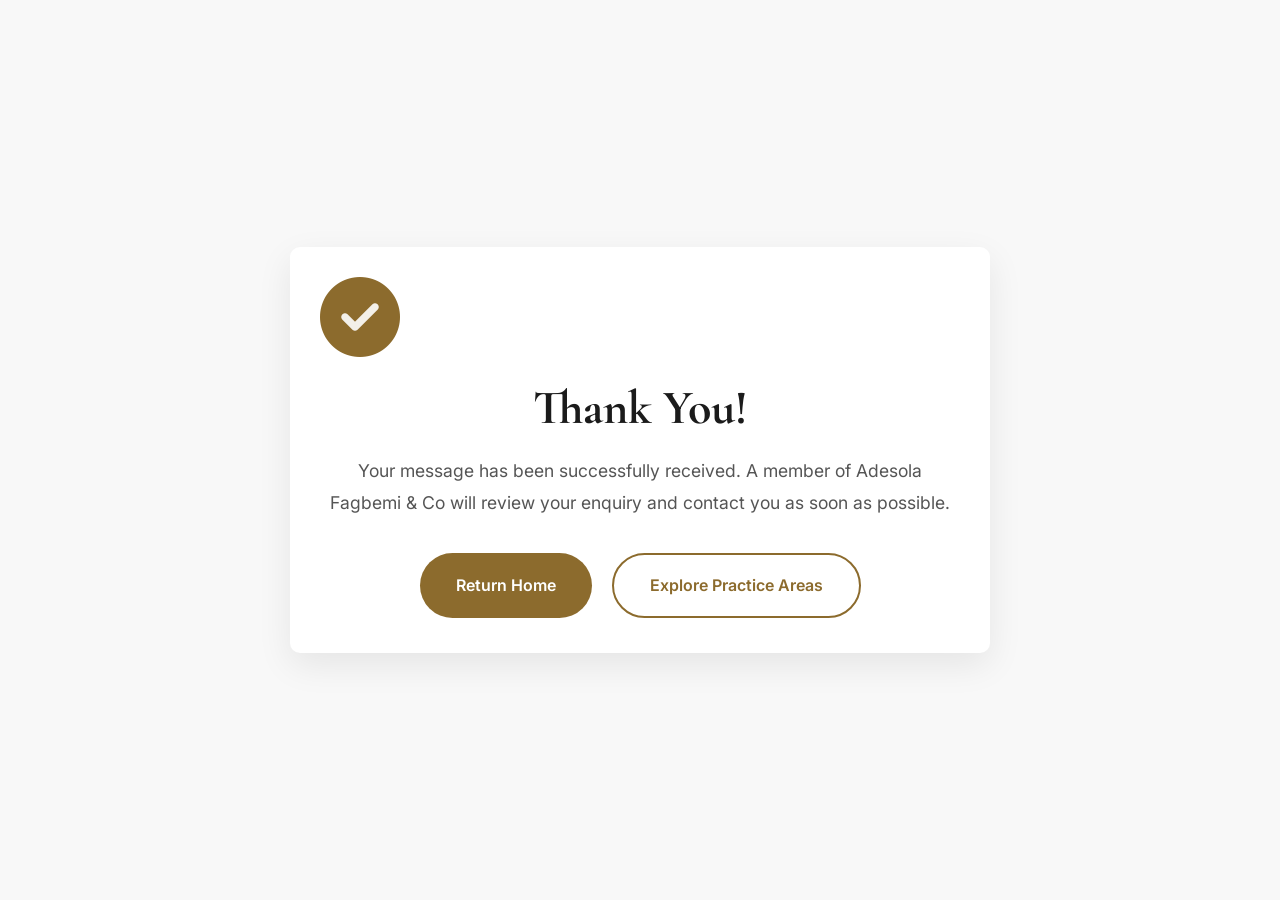
<file: thank-you.html>
<!DOCTYPE html>
<html lang="en">

<head>

    <meta charset="UTF-8">
    <meta name="viewport" content="width=device-width, initial-scale=1.0">

    <title>Thank You | Adesola Fagbemi & Co</title>

    <link rel="icon" href="favicon.png" type="image/png">

    <link rel="stylesheet"
          href="https://cdnjs.cloudflare.com/ajax/libs/font-awesome/6.7.2/css/all.min.css">

    <link rel="preconnect" href="https://fonts.googleapis.com">

    <link rel="preconnect"
          href="https://fonts.gstatic.com"
          crossorigin>

    <link href="https://fonts.googleapis.com/css2?family=Cormorant+Garamond:wght@500;600;700&family=Inter:wght@300;400;500;600;700&display=swap"
          rel="stylesheet">

    <link rel="stylesheet" href="css/style.css">

</head>

<body>

<section style="min-height:100vh; display:flex; align-items:center; justify-content:center; background:#f8f8f8;">

    <div class="container">

        <div class="card text-center" style="max-width:700px; margin:auto;">

            <i class="fa-solid fa-circle-check"
               style="font-size:5rem; color:var(--primary); margin-bottom:30px;"></i>

            <h1 style="font-size:3rem; margin-bottom:20px;">

                Thank You!

            </h1>

            <p style="font-size:1.1rem; margin-bottom:35px;">

                Your message has been successfully received.

                A member of Adesola Fagbemi &amp; Co will review your enquiry and contact you as soon as possible.

            </p>

            <div style="display:flex; gap:20px; justify-content:center; flex-wrap:wrap;">

                <a href="index.html" class="btn">

                    Return Home

                </a>

                <a href="practice-areas.html" class="btn-outline">

                    Explore Practice Areas

                </a>

            </div>

        </div>

    </div>

</section>

<script src="js/script.js"></script>

</body>

</html>
</file>
<file: css/style.css>
/*==================================================
RESET
==================================================*/

*,
*::before,
*::after{
    margin:0;
    padding:0;
    box-sizing:border-box;
}

html{
    scroll-behavior:smooth;
    font-size:16px;
}

body{
    font-family:"Inter",sans-serif;
    font-size:1rem;
    font-weight:400;
    line-height:1.8;
    color:#444;
    background:#f8f8f8;
    overflow-x:hidden;
}

img{
    display:block;
    width:100%;
    max-width:100%;
    height:auto;
}

picture{
    display:block;
}

a{
    text-decoration:none;
    color:inherit;
    transition:.35s ease;
}

ul,
ol{
    list-style:none;
}

button,
input,
textarea,
select{
    font:inherit;
    outline:none;
    border:none;
}

button{
    cursor:pointer;
    background:none;
}

textarea{
    resize:vertical;
}

iframe{
    width:100%;
    border:0;
}

section{
    padding:100px 0;
}

::selection{
    background:#8c6b2d;
    color:#fff;
}

/*==================================================
ROOT VARIABLES
==================================================*/

:root{

    --primary:#8c6b2d;
    --primary-dark:#6f541f;
    --secondary:#2f2f2f;

    --white:#ffffff;
    --light:#f8f8f8;
    --lighter:#f2f2f2;

    --text:#555555;
    --heading:#1b1b1b;

    --border:#dddddd;

    --shadow:0 12px 35px rgba(0,0,0,.08);

    --radius:10px;

    --transition:.35s ease;

    --container:1200px;

}

/*==================================================
GLOBAL LAYOUT
==================================================*/

.container{

    width:min(92%,var(--container));
    margin:auto;

}

.section-heading{

    text-align:center;
    max-width:760px;
    margin:0 auto 70px;

}

.section-tag{

    display:inline-block;

    color:var(--primary);

    text-transform:uppercase;

    letter-spacing:2px;

    font-size:.85rem;

    font-weight:700;

    margin-bottom:18px;

}

.section-heading h2{

    font-family:"Cormorant Garamond",serif;

    font-size:3rem;

    line-height:1.2;

    color:var(--heading);

    margin-bottom:20px;

}

.section-heading p{

    color:var(--text);

    font-size:1.05rem;

}

/*==================================================
TYPOGRAPHY
==================================================*/

h1,
h2,
h3,
h4,
h5,
h6{

    font-family:"Cormorant Garamond",serif;

    color:var(--heading);

    font-weight:700;

}

h1{

    font-size:4rem;
    line-height:1.1;

}

h2{

    font-size:3rem;
    line-height:1.2;

}

h3{

    font-size:1.8rem;

}

h4{

    font-size:1.35rem;

}

p{

    margin-bottom:20px;
    color:var(--text);

}

/*==================================================
BUTTONS
==================================================*/

.btn{

    display:inline-flex;

    align-items:center;

    justify-content:center;

    padding:16px 36px;

    border-radius:50px;

    background:var(--primary);

    color:#fff;

    font-weight:600;

    transition:var(--transition);

}

.btn:hover{

    background:var(--primary-dark);

    transform:translateY(-3px);

}

.btn-outline{

    display:inline-flex;

    align-items:center;

    justify-content:center;

    padding:16px 36px;

    border-radius:50px;

    border:2px solid var(--primary);

    color:var(--primary);

    font-weight:600;

    transition:var(--transition);

}

.btn-outline:hover{

    background:var(--primary);

    color:#fff;

}

/*==================================================
LOADER
==================================================*/

.loader{

    position:fixed;

    inset:0;

    background:#fff;

    display:flex;

    justify-content:center;

    align-items:center;

    z-index:99999;

    transition:.6s;

}

.loader img{

    width:90px;

    animation:pulse 1.6s infinite;

}

.loader.hidden{

    opacity:0;

    visibility:hidden;

}

@keyframes pulse{

    0%,100%{

        transform:scale(1);

    }

    50%{

        transform:scale(1.08);

    }

}

/*==================================================
SCROLL PROGRESS BAR
==================================================*/

.progress-bar{

    position:fixed;

    top:0;

    left:0;

    width:0;

    height:4px;

    background:var(--primary);

    z-index:9999;

}

/*==================================================
TOP BAR
==================================================*/

.top-bar{

    background:var(--secondary);

    color:var(--white);

    font-size:.9rem;

    padding:12px 0;

}

.top-bar-container{

    display:flex;

    justify-content:space-between;

    align-items:center;

    gap:30px;

    flex-wrap:wrap;

}

.top-left,
.top-right{

    display:flex;

    align-items:center;

    gap:25px;

}

.top-bar a,
.top-bar span{

    display:flex;

    align-items:center;

    gap:8px;

    color:var(--white);

}

.top-bar a:hover{

    color:var(--primary);

}

.top-bar i{

    color:var(--primary);

    font-size:.95rem;

}

/*==================================================
HEADER
==================================================*/

#header{

    position:sticky;

    top:0;

    width:100%;

    background:rgba(255,255,255,.97);

    backdrop-filter:blur(12px);

    box-shadow:0 4px 20px rgba(0,0,0,.06);

    z-index:1000;

    transition:var(--transition);

}

#header.scrolled{

    padding:0;

    box-shadow:0 8px 25px rgba(0,0,0,.08);

}

.nav-container{

    display:flex;

    justify-content:space-between;

    align-items:center;

    min-height:90px;

    gap:30px;

}

.logo{

    display:flex;

    align-items:center;

}

.logo img{

    width:180px;

    transition:var(--transition);

}

#header.scrolled .logo img{

    width:165px;

}

/*==================================================
NAVIGATION
==================================================*/

.navbar{

    margin-left:auto;

}

.navbar ul{

    display:flex;

    align-items:center;

    gap:35px;

}

.navbar li{

    position:relative;

}

.navbar a{

    color:var(--heading);

    font-size:1rem;

    font-weight:600;

    padding:10px 0;

    transition:var(--transition);

}

.navbar a:hover,

.navbar a.active{

    color:var(--primary);

}

.navbar a::after{

    content:"";

    position:absolute;

    left:0;

    bottom:-5px;

    width:0;

    height:2px;

    background:var(--primary);

    transition:var(--transition);

}

.navbar li:hover>a::after,

.navbar a.active::after{

    width:100%;

}

/*==================================================
DROPDOWN MENU
==================================================*/

.dropdown{

    position:relative;

}

.dropdown>a{

    display:flex;

    align-items:center;

    gap:8px;

}

.dropdown>a::before{

    content:"\f107";

    font-family:"Font Awesome 6 Free";

    font-weight:900;

    font-size:.75rem;

    order:2;

}

.dropdown-menu{

    position:absolute;

    top:130%;

    left:0;

    min-width:280px;

    background:var(--white);

    border-radius:var(--radius);

    box-shadow:var(--shadow);

    padding:18px 0;

    opacity:0;

    visibility:hidden;

    transform:translateY(15px);

    transition:var(--transition);

    z-index:999;

}

.dropdown:hover .dropdown-menu{

    opacity:1;

    visibility:visible;

    transform:translateY(0);

}

.dropdown-menu li{

    width:100%;

}

.dropdown-menu a{

    display:block;

    padding:14px 25px;

    font-weight:500;

}

.dropdown-menu a::after{

    display:none;

}

.dropdown-menu a:hover{

    background:var(--lighter);

    color:var(--primary);

    padding-left:35px;

}

/*==================================================
CONSULTATION BUTTON
==================================================*/

.consult-btn{

    display:inline-flex;

    align-items:center;

    justify-content:center;

    padding:15px 28px;

    background:var(--primary);

    color:var(--white);

    border-radius:50px;

    font-weight:600;

    white-space:nowrap;

    transition:var(--transition);

}

.consult-btn:hover{

    background:var(--primary-dark);

    transform:translateY(-3px);

}

/*==================================================
MOBILE MENU BUTTON
==================================================*/

.menu-toggle{

    display:none;

    width:48px;

    height:48px;

    border-radius:8px;

    background:var(--primary);

    color:var(--white);

    align-items:center;

    justify-content:center;

    font-size:1.2rem;

    cursor:pointer;

    transition:var(--transition);

}

.menu-toggle:hover{

    background:var(--primary-dark);

}

/*==================================================
MOBILE NAVIGATION
==================================================*/

.mobile-menu{

    position:fixed;

    top:0;

    right:-100%;

    width:320px;

    max-width:90%;

    height:100vh;

    background:var(--white);

    padding:100px 35px;

    overflow-y:auto;

    transition:.4s ease;

    z-index:9999;

    box-shadow:-8px 0 30px rgba(0,0,0,.15);

}

.mobile-menu.active{

    right:0;

}

.menu-close{

    position:absolute;

    top:25px;

    right:25px;

    width:45px;

    height:45px;

    display:flex;

    align-items:center;

    justify-content:center;

    background:transparent;

    color:var(--heading);

    font-size:1.6rem;

    cursor:pointer;

    transition:var(--transition);

}

.menu-close:hover{

    color:var(--primary);

    transform:rotate(90deg);

}

.mobile-menu ul{

    display:flex;

    flex-direction:column;

    gap:18px;

}

.mobile-menu a{

    display:block;

    font-size:1.05rem;

    font-weight:600;

    color:var(--heading);

    padding:12px 0;

    border-bottom:1px solid var(--border);

}

.mobile-menu a:hover{

    color:var(--primary);

}

.mobile-overlay{

    position:fixed;

    inset:0;

    background:rgba(0,0,0,.45);

    opacity:0;

    visibility:hidden;

    transition:.3s;

    z-index:9998;

}

.mobile-overlay.active{

    opacity:1;

    visibility:visible;

}

/*==================================================
HERO / PAGE BANNER
==================================================*/

.hero,
.page-banner{

    position:relative;

    display:flex;

    align-items:center;

    min-height:90vh;

    overflow:hidden;

    color:var(--white);

}

.page-banner{

    min-height:420px;

}

.hero::before,
.page-banner::before{

    content:"";

    position:absolute;

    inset:0;

    background:rgba(20,20,20,.60);

    z-index:1;

}

.hero video,
.hero img,
.page-banner img{

    position:absolute;

    inset:0;

    width:100%;

    height:100%;

    object-fit:cover;

}

.banner-overlay{

    position:absolute;

    inset:0;

    background:linear-gradient(
        135deg,
        rgba(0,0,0,.72),
        rgba(0,0,0,.35)
    );

    z-index:1;

}

.hero .container,
.page-banner .container{

    position:relative;

    z-index:2;

}

.hero-content{

    max-width:760px;

}

.hero-content span,
.banner-content span{

    display:inline-block;

    margin-bottom:18px;

    color:var(--primary);

    text-transform:uppercase;

    letter-spacing:3px;

    font-weight:700;

}

.hero-content h1{

    color:var(--white);

    margin-bottom:25px;

}

.banner-content h1{

    color:var(--white);

    margin-bottom:18px;

}

.hero-content p,
.banner-content p{

    color:rgba(255,255,255,.92);

    font-size:1.1rem;

    margin-bottom:35px;

    max-width:650px;

}

.hero-buttons{

    display:flex;

    gap:18px;

    flex-wrap:wrap;

}

.hero-buttons .btn-outline{

    border:2px solid var(--white);

    color:var(--white);

}

.hero-buttons .btn-outline:hover{

    background:var(--white);

    color:var(--heading);

}

/*==================================================
BREADCRUMB
==================================================*/

.breadcrumb{

    display:flex;

    align-items:center;

    gap:12px;

    flex-wrap:wrap;

    font-size:.95rem;

}

.breadcrumb a{

    color:var(--white);

    transition:var(--transition);

}

.breadcrumb a:hover{

    color:var(--primary);

}

.breadcrumb span{

    color:rgba(255,255,255,.75);

}

/*==================================================
REUSABLE GRID
==================================================*/

.two-column{

    display:grid;

    grid-template-columns:repeat(2,1fr);

    gap:70px;

    align-items:center;

}

.three-column{

    display:grid;

    grid-template-columns:repeat(3,1fr);

    gap:35px;

}

.four-column{

    display:grid;

    grid-template-columns:repeat(4,1fr);

    gap:30px;

}

/*==================================================
CARDS
==================================================*/

.card{

    background:var(--white);

    border-radius:var(--radius);

    padding:35px;

    box-shadow:var(--shadow);

    transition:var(--transition);

}

.card:hover{

    transform:translateY(-8px);

}

.card i{

    width:70px;

    height:70px;

    display:flex;

    align-items:center;

    justify-content:center;

    border-radius:50%;

    background:rgba(140,107,45,.10);

    color:var(--primary);

    font-size:1.7rem;

    margin-bottom:25px;

}

.card h3{

    margin-bottom:15px;

}

.card p{

    margin-bottom:0;

}

/*==================================================
SECTION DIVIDER
==================================================*/

.section-divider{

    width:90px;

    height:4px;

    background:var(--primary);

    margin:20px auto 35px;

    border-radius:100px;

}

/*==================================================
CALL TO ACTION
==================================================*/

.cta{

    background:linear-gradient(
        135deg,
        var(--secondary),
        #1e1e1e
    );

    color:var(--white);

    text-align:center;

}

.cta-content{

    max-width:800px;

    margin:0 auto;

}

.cta-content span{

    display:inline-block;

    color:var(--primary);

    font-size:.9rem;

    font-weight:700;

    letter-spacing:2px;

    text-transform:uppercase;

    margin-bottom:20px;

}

.cta-content h2{

    color:var(--white);

    margin-bottom:25px;

}

.cta-content p{

    color:rgba(255,255,255,.88);

    max-width:650px;

    margin:0 auto 35px;

}

.cta-buttons{

    display:flex;

    justify-content:center;

    align-items:center;

    gap:20px;

    flex-wrap:wrap;

}

/*==================================================
FOOTER
==================================================*/

.footer{

    background:#141414;

    color:#cfcfcf;

    padding:80px 0 0;

}

.footer-grid{

    display:grid;

    grid-template-columns:2fr 1fr 1fr 1.4fr;

    gap:50px;

}

.footer-logo{

    width:180px;

    margin-bottom:25px;

}

.footer-brand p{

    color:#bdbdbd;

}

.footer-social{

    display:flex;

    align-items:center;

    gap:18px;

    margin-top:30px;

}

.footer-social a{

    width:48px;

    height:48px;

    display:flex;

    align-items:center;

    justify-content:center;

    border-radius:50%;

    background:rgba(255,255,255,.08);

    color:#fff;

    font-size:1.2rem;

    transition:var(--transition);

}

.footer-social a:hover{

    background:var(--primary);

    transform:translateY(-4px);

}

.footer-column h3{

    color:var(--white);

    margin-bottom:25px;

    font-size:1.5rem;

}

.footer-column ul{

    display:flex;

    flex-direction:column;

    gap:14px;

}

.footer-column a{

    color:#bdbdbd;

    transition:var(--transition);

}

.footer-column a:hover{

    color:var(--primary);

    padding-left:8px;

}

.footer-column p{

    color:#bdbdbd;

    margin-bottom:18px;

    display:flex;

    align-items:flex-start;

    gap:12px;

}

.footer-column i{

    color:var(--primary);

    margin-top:5px;

}

.footer-bottom{

    margin-top:70px;

    border-top:1px solid rgba(255,255,255,.08);

    padding:25px 0;

}

.footer-bottom-content{

    display:flex;

    justify-content:space-between;

    align-items:center;

    gap:20px;

    flex-wrap:wrap;

}

.footer-bottom p{

    margin:0;

    color:#999;

}

.footer-bottom a{

    color:#bdbdbd;

}

.footer-bottom a:hover{

    color:var(--primary);

}

/*==================================================
WHATSAPP BUTTON
==================================================*/

.whatsapp{

    position:fixed;

    right:25px;

    bottom:95px;

    width:60px;

    height:60px;

    display:flex;

    align-items:center;

    justify-content:center;

    background:#25D366;

    color:#fff;

    border-radius:50%;

    font-size:1.7rem;

    box-shadow:0 10px 25px rgba(0,0,0,.25);

    z-index:999;

    transition:var(--transition);

}

.whatsapp:hover{

    transform:translateY(-5px) scale(1.05);

}

/*==================================================
SCROLL TO TOP
==================================================*/

#scrollTop{

    position:fixed;

    right:25px;

    bottom:25px;

    width:55px;

    height:55px;

    border-radius:50%;

    background:var(--primary);

    color:var(--white);

    display:flex;

    align-items:center;

    justify-content:center;

    font-size:1.1rem;

    opacity:0;

    visibility:hidden;

    transform:translateY(20px);

    transition:var(--transition);

    z-index:999;

}

#scrollTop.show{

    opacity:1;

    visibility:visible;

    transform:translateY(0);

}

#scrollTop:hover{

    background:var(--primary-dark);

}

/*==================================================
ANIMATIONS
==================================================*/

.fade-up{

    opacity:0;

    transform:translateY(40px);

    transition:.8s ease;

}

.fade-up.show{

    opacity:1;

    transform:translateY(0);

}

.fade-left{

    opacity:0;

    transform:translateX(-40px);

    transition:.8s ease;

}

.fade-left.show{

    opacity:1;

    transform:translateX(0);

}

.fade-right{

    opacity:0;

    transform:translateX(40px);

    transition:.8s ease;

}

.fade-right.show{

    opacity:1;

    transform:translateX(0);

}

/*==================================================
UTILITY CLASSES
==================================================*/

.text-center{

    text-align:center;

}

.mt-0{

    margin-top:0;

}

.mb-0{

    margin-bottom:0;

}

.mt-5{

    margin-top:50px;

}

.mb-5{

    margin-bottom:50px;

}

.hidden{

    display:none;

}

.rounded{

    border-radius:var(--radius);

}

.shadow{

    box-shadow:var(--shadow);

}

.bg-light{

    background:var(--light);

}

/*==================================================
LEGAL INSIGHTS
==================================================*/

.legal-insights{

    background:#f8f8f8;

}

.insights-grid{

    display:grid;

    grid-template-columns:repeat(2,1fr);

    gap:40px;

}

.video-card{

    background:#fff;

    border-radius:12px;

    overflow:hidden;

    box-shadow:var(--shadow);

    transition:.35s ease;

}

.video-card:hover{

    transform:translateY(-6px);

}

.video-wrapper{

    position:relative;

    padding-bottom:56.25%;

    height:0;

}

.video-wrapper iframe{

    position:absolute;

    top:0;

    left:0;

    width:100%;

    height:100%;

}

.video-card h3{

    padding:25px 25px 10px;

}

.video-card p{

    padding:0 25px 25px;

    margin:0;

}

/*==================================================
404 PAGE
==================================================*/

.error-page{

    min-height:100vh;

    display:flex;

    align-items:center;

    justify-content:center;

    background:linear-gradient(
        135deg,
        #f8f8f8,
        #ffffff
    );

    text-align:center;

}

.error-content{

    max-width:700px;

    margin:auto;

}

.error-content h1{

    font-size:9rem;

    color:var(--primary);

    line-height:1;

    margin-bottom:20px;

}

.error-content h2{

    margin-bottom:20px;

}

.error-content p{

    max-width:550px;

    margin:0 auto 40px;

}

.error-buttons{

    display:flex;

    justify-content:center;

    gap:20px;

    flex-wrap:wrap;

}
</file>
<file: css/home.css>
/*==================================================
HOME PAGE STYLES
==================================================*/

/*==================================================
HOME HERO
==================================================*/

.hero{
    position:relative;
    min-height:100vh;
    display:flex;
    align-items:center;
    overflow:hidden;
}

.hero-image{
    position:absolute;
    inset:0;
    width:100%;
    height:100%;
    object-fit:cover;
}

.hero-overlay{
    position:absolute;
    inset:0;
    background:linear-gradient(
        rgba(0,0,0,.72),
        rgba(0,0,0,.45)
    );
}

.hero-content{
    position:relative;
    z-index:2;
    width:100%;
}

.hero-content .container{
    max-width:1200px;
}

.hero-content span{
    display:inline-block;
    margin-bottom:18px;
    color:var(--primary);
    font-weight:700;
    letter-spacing:2px;
}

.hero-content h1{
    color:#fff;
    max-width:760px;
    margin-bottom:25px;
}

.hero-content p{
    color:rgba(255,255,255,.92);
    max-width:650px;
    margin-bottom:40px;
}

.hero-buttons{
    display:flex;
    gap:18px;
    flex-wrap:wrap;
}

/*==================================================
ABOUT THE FIRM
==================================================*/

.home-about{
    background:#fff;
}

.home-about .container{
    max-width:1200px;
}

.home-about-grid{
    display:grid;
    grid-template-columns:1fr 1fr;
    gap:70px;
    align-items:center;
}

.home-about-image{
    width:100%;
}

.home-about-image img{
    width:100%;
    display:block;
    border-radius:12px;
    box-shadow:var(--shadow);
}

.home-about-content{
    width:100%;
}

.home-about-content .section-tag{
    margin-bottom:18px;
}

.home-about-content h2{
    margin-bottom:25px;
}

.home-about-content p{
    margin-bottom:20px;
}

.home-about-content .btn{
    margin-top:10px;
}

/*==================================================
PRACTICE AREAS
==================================================*/

.practice-preview{
    background:#f7f7f7;
}

.practice-grid{
    display:grid;
    grid-template-columns:repeat(3,1fr);
    gap:35px;
}

.practice-card{
    background:#fff;
    border-radius:12px;
    overflow:hidden;
    box-shadow:var(--shadow);
    transition:var(--transition);
}

.practice-card:hover{
    transform:translateY(-8px);
}

.practice-card img{
    width:100%;
    height:240px;
    object-fit:cover;
}

.practice-content{
    padding:30px;
}

.practice-content h3{
    margin-bottom:15px;
}

.practice-content p{
    margin-bottom:25px;
}

.practice-content a{
    display:inline-flex;
    align-items:center;
    gap:10px;
    color:var(--primary);
    font-weight:600;
    transition:var(--transition);
}

.practice-content a:hover{
    gap:16px;
}

.section-button{
    text-align:center;
    margin-top:60px;
}

.btn-dark{
    display:inline-flex;
    align-items:center;
    justify-content:center;
    padding:16px 36px;
    border-radius:50px;
    background:var(--secondary);
    color:#fff;
    font-weight:600;
    transition:var(--transition);
}

.btn-dark:hover{
    background:var(--primary);
    transform:translateY(-3px);
}

/*==================================================
WHY CHOOSE US
==================================================*/

.why-choose{
    background:#fff;
}

.why-grid{
    display:grid;
    grid-template-columns:repeat(4,1fr);
    gap:30px;
}

.why-card{
    background:#fff;
    padding:35px 30px;
    text-align:center;
    border-radius:12px;
    box-shadow:var(--shadow);
    transition:var(--transition);
}

.why-card:hover{
    transform:translateY(-8px);
}

.why-icon{
    width:75px;
    height:75px;
    margin:0 auto 25px;
    border-radius:50%;
    display:flex;
    align-items:center;
    justify-content:center;
    background:rgba(140,107,45,.10);
}

.why-icon i{
    font-size:1.8rem;
    color:var(--primary);
}

.why-card h3{
    margin-bottom:15px;
}

.why-card p{
    margin-bottom:0;
}

/*==================================================
OUR COMMITMENT
==================================================*/

.commitment{
    background:#f8f8f8;
}

.commitment-grid{
    display:grid;
    grid-template-columns:repeat(4,1fr);
    gap:30px;
}

.commitment-card{
    background:#fff;
    padding:35px 30px;
    text-align:center;
    border-radius:12px;
    box-shadow:var(--shadow);
    transition:var(--transition);
}

.commitment-card:hover{
    transform:translateY(-8px);
}

.commitment-card i{
    width:75px;
    height:75px;
    margin:0 auto 25px;
    display:flex;
    align-items:center;
    justify-content:center;
    border-radius:50%;
    background:rgba(140,107,45,.10);
    color:var(--primary);
    font-size:1.8rem;
}

.commitment-card h3{
    margin-bottom:15px;
}

.commitment-card p{
    margin-bottom:0;
}

/*==================================================
PRINCIPAL PARTNER PREVIEW
==================================================*/

.principal-preview{
    background:#fff;
}

.principal-grid{
    display:grid;
    grid-template-columns:40% 60%;
    gap:70px;
    align-items:center;
}

.principal-image{
    width:100%;
}

.principal-image img{
    width:100%;
    display:block;
    border-radius:12px;
    box-shadow:var(--shadow);
}

.principal-content{
    width:100%;
}

.principal-content .section-tag{
    margin-bottom:18px;
}

.principal-content h2{
    margin-bottom:10px;
}

.principal-content h4{
    color:var(--primary);
    margin-bottom:25px;
    font-size:1.3rem;
}

.principal-content p{
    margin-bottom:20px;
}

.principal-content .btn{
    margin-top:10px;
}

/*==================================================
HOME CALL TO ACTION
==================================================*/

.cta{
    background:linear-gradient(
        135deg,
        var(--secondary),
        #1d1d1d
    );
    text-align:center;
}

.cta-content{
    max-width:760px;
    margin:0 auto;
}

.cta-content h2{
    color:#fff;
    margin-bottom:25px;
}

.cta-content p{
    color:rgba(255,255,255,.88);
    margin-bottom:35px;
}

.btn-light{
    display:inline-flex;
    align-items:center;
    justify-content:center;
    padding:16px 36px;
    border-radius:50px;
    background:#fff;
    color:var(--secondary);
    font-weight:600;
    transition:var(--transition);
}

.btn-light:hover{
    background:var(--primary);
    color:#fff;
    transform:translateY(-3px);
}

/*==================================================
CONTACT PREVIEW
==================================================*/

.contact-preview{
    background:#f8f8f8;
}

.contact-preview-grid{
    display:grid;
    grid-template-columns:repeat(3,1fr);
    gap:30px;
    margin-bottom:60px;
}

.contact-info-card{
    background:#fff;
    padding:40px 30px;
    text-align:center;
    border-radius:12px;
    box-shadow:var(--shadow);
    transition:var(--transition);
}

.contact-info-card:hover{
    transform:translateY(-8px);
}

.contact-info-card i{
    width:75px;
    height:75px;
    margin:0 auto 25px;
    display:flex;
    align-items:center;
    justify-content:center;
    border-radius:50%;
    background:rgba(140,107,45,.10);
    color:var(--primary);
    font-size:1.8rem;
}

.contact-info-card h3{
    margin-bottom:15px;
}

.contact-info-card p{
    margin-bottom:0;
}

.contact-action{
    text-align:center;
}

/*==================================================
HOME PAGE UTILITIES
==================================================*/

.practice-card,
.why-card,
.commitment-card,
.contact-info-card,
.principal-image img,
.home-about-image img{
    border-radius:12px;
}

.practice-card,
.why-card,
.commitment-card,
.contact-info-card{
    overflow:hidden;
}

.section-button,
.contact-action{
    margin-top:60px;
}
</file>
<file: css/responsive.css>
/*==================================================
RESPONSIVE DESIGN
==================================================*/

/*==========================================
Large Screens
==========================================*/

@media (max-width:1200px){

    .container{
        width:94%;
    }

    .hero-content{
        max-width:650px;
    }

    .two-column{
        gap:50px;
    }

    .home-about-grid,
    .about-grid,
    .principal-grid{
        gap:50px;
    }

    .practice-grid,
    .why-grid,
    .commitment-grid,
    .contact-preview-grid{
        gap:25px;
    }

    .footer-grid{
        grid-template-columns:repeat(2,1fr);
        gap:40px;
    }

}

/*==========================================
Laptops
==========================================*/

@media (max-width:992px){

    /* Global */

    section{
        padding:80px 0;
    }

    h1{
        font-size:3.2rem;
    }

    h2{
        font-size:2.5rem;
    }

    .section-heading{
        margin-bottom:60px;
    }

    /* Header */

    .top-bar{
        display:none;
    }

    .navbar{
        display:none;
    }

    .consult-btn{
        display:none;
    }

    .menu-toggle{
        display:flex;
    }

    .nav-container{
        min-height:80px;
    }

    /* Reusable Grids */

    .two-column{
        grid-template-columns:1fr;
        gap:60px;
    }

    .three-column{
        grid-template-columns:repeat(2,1fr);
    }

    .four-column{
        grid-template-columns:repeat(2,1fr);
    }

    /* Hero */

    .hero{
        min-height:80vh;
    }

    .hero-content{
        text-align:center;
        margin:auto;
    }

    .hero-buttons{
        justify-content:center;
    }

    /* Home */

    .home-about-grid{
        grid-template-columns:1fr;
        gap:50px;
    }

    .practice-grid{
        grid-template-columns:repeat(2,1fr);
        gap:30px;
    }

    .why-grid{
        grid-template-columns:repeat(2,1fr);
        gap:30px;
    }

    .principal-grid{
        grid-template-columns:1fr;
        gap:50px;
    }

    .principal-image{
        text-align:center;
    }

    .principal-image img{
        max-width:450px;
        margin:0 auto;
    }

    /* About */

    .about-grid{
        grid-template-columns:1fr;
        gap:50px;
    }

    .commitment-grid{
        grid-template-columns:repeat(2,1fr);
        gap:30px;
    }

    /* Contact */

    .contact-preview-grid{
        grid-template-columns:repeat(2,1fr);
        gap:30px;
    }

    /* Footer */

    .footer-grid{
        grid-template-columns:1fr 1fr;
        gap:40px;
    }

    .footer-bottom-content{
        flex-direction:column;
        text-align:center;
        gap:15px;
    }

}

/*==========================================
Tablets
==========================================*/

@media (max-width:768px){

    /* Global */

    html{
        font-size:15px;
    }

    section{
        padding:70px 0;
    }

    h1{
        font-size:2.8rem;
    }

    h2{
        font-size:2.2rem;
    }

    .section-heading{
        margin-bottom:50px;
    }

    /* Hero */

    .hero{
        min-height:75vh;
    }

    .hero-buttons{
        flex-direction:column;
        align-items:stretch;
    }

    .hero-buttons .btn,
    .hero-buttons .btn-outline{
        width:100%;
    }

    /* Buttons */

    .btn,
    .btn-outline{
        width:100%;
        justify-content:center;
    }

    /* Home */

    .home-about-grid{
        grid-template-columns:1fr;
        gap:40px;
    }

    .home-about-image{
        order:1;
    }

    .home-about-content{
        order:2;
        text-align:left;
    }

    .practice-grid{
        grid-template-columns:1fr;
    }

    .why-grid{
        grid-template-columns:1fr;
    }

    .why-card{
        text-align:center;
    }

    .why-icon{
        display:flex;
        justify-content:center;
        margin-bottom:20px;
    }

    /* About */

    .about-grid{
        grid-template-columns:1fr;
        gap:40px;
    }

    .about-image{
        order:1;
    }

    .about-content{
        order:2;
    }

    .commitment-grid{
        grid-template-columns:1fr;
    }

    .commitment-card{
        text-align:center;
    }

    .commitment-card i{
        margin:0 auto 25px;
    }

    /* Principal */

    .principal-grid{
        grid-template-columns:1fr;
        gap:40px;
    }

    .principal-content{
        text-align:center;
    }

    .principal-image img{
        max-width:420px;
        margin:0 auto;
    }

    /* Contact */

    .contact-preview-grid{
        grid-template-columns:1fr;
    }

    .contact-info-card{
        text-align:center;
    }

    .contact-info-card i{
        margin:0 auto 20px;
    }

    /* Footer */

    .footer-grid{
        grid-template-columns:1fr;
        text-align:center;
    }

    .footer-brand{
        display:flex;
        flex-direction:column;
        align-items:center;
    }

    .footer-social{
        justify-content:center;
    }

    .footer-column p{
        justify-content:center;
    }

    .footer-bottom-content{
        flex-direction:column;
        text-align:center;
    }

    /* Floating Buttons */

    .whatsapp{
        width:55px;
        height:55px;
    }

    #scrollTop{
        width:50px;
        height:50px;
    }

.insights-grid{

    grid-template-columns:1fr;

}

.error-content h1{

    font-size:6rem;

}

.error-buttons{

    flex-direction:column;

}

.error-buttons .btn,
.error-buttons .btn-outline{

    width:100%;

}

}

/*==========================================
Mobile Phones
==========================================*/

@media (max-width:576px){

    html{
        font-size:14px;
    }

    .container{
        width:92%;
    }

    section{
        padding:60px 0;
    }

    /* Hero */

    .hero{
        min-height:70vh;
    }

    .hero-content h1{
        font-size:2.3rem;
    }

    .hero-content p{
        font-size:1rem;
    }

    .page-banner{
        min-height:260px;
    }

    .page-banner h1{
        font-size:2rem;
    }

    /* Headings */

    .section-heading{
        margin-bottom:45px;
    }

    .section-heading h2{
        font-size:2rem;
    }

    /* Buttons */

    .btn,
    .btn-outline{
        width:100%;
        padding:15px 28px;
    }

    /* Cards */

    .card{
        padding:25px;
    }

    .card i{
        width:60px;
        height:60px;
        font-size:1.4rem;
    }

    .practice-card,
    .why-card,
    .commitment-card,
    .contact-info-card{
        padding:30px 25px;
    }

    /* Images */

    .logo img{
        width:150px;
    }

    .principal-image img{
        max-width:100%;
    }

    .home-about-image img,
    .about-image img,
    .practice-card img{
        width:100%;
    }

    /* Mobile Menu */

    .mobile-menu{
        width:100%;
        max-width:100%;
    }

    /* CTA */

    .cta-content h2{
        font-size:2rem;
    }

    /* Footer */

    .footer{
        padding-top:60px;
    }

    .footer-column h3{
        margin-bottom:18px;
    }

    .footer-bottom{
        margin-top:45px;
    }

}

/*==========================================
Small Phones
==========================================*/

@media (max-width:400px){

    html{
        font-size:13px;
    }

    /* Header */

    .nav-container{
        min-height:70px;
    }

    .logo img{
        width:135px;
    }

    .menu-toggle{
        width:45px;
        height:45px;
    }

    /* Hero */

    .hero-content h1{
        font-size:2rem;
    }

    .hero-content p{
        font-size:.95rem;
    }

    .page-banner h1{
        font-size:1.8rem;
    }

    /* Section Headings */

    .section-heading h2{
        font-size:1.8rem;
    }

    /* Buttons */

    .btn,
    .btn-outline{
        padding:14px 24px;
        font-size:.95rem;
    }

    /* Cards */

    .card,
    .practice-card,
    .why-card,
    .commitment-card,
    .contact-info-card{
        padding:25px 20px;
    }

    /* Floating Buttons */

    .whatsapp{
        right:15px;
        bottom:85px;
        width:50px;
        height:50px;
        font-size:1.5rem;
    }

    #scrollTop{
        right:15px;
        bottom:20px;
        width:45px;
        height:45px;
    }

    /* Footer */

    .footer-social{
        gap:12px;
    }

    .footer-social a{
        width:42px;
        height:42px;
        font-size:1rem;
    }

}
</file>
<file: css/about.css>
/*==================================================
ABOUT INTRODUCTION
==================================================*/

.about-introduction{

    background:#fff;

}

.about-grid{

    display:grid;

    grid-template-columns:1fr 1fr;

    gap:70px;

    align-items:center;

}

.about-image img{

    width:100%;

    border-radius:12px;

    box-shadow:var(--shadow);

}

.about-content{

    width:100%;

}

.about-content h2{

    margin-bottom:25px;

}

.about-content p{

    margin-bottom:20px;

}

/*==================================================
OUR COMMITMENT
==================================================*/

.our-commitment{

    background:#f8f8f8;

}

.commitment-grid{

    display:grid;

    grid-template-columns:repeat(4,1fr);

    gap:30px;

}

.commitment-card{

    background:#fff;

    padding:40px 30px;

    text-align:center;

    border-radius:12px;

    box-shadow:var(--shadow);

    transition:.35s;

}

.commitment-card:hover{

    transform:translateY(-8px);

}

.commitment-card i{

    width:75px;

    height:75px;

    display:flex;

    align-items:center;

    justify-content:center;

    margin:0 auto 25px;

    border-radius:50%;

    background:rgba(140,107,45,.12);

    color:var(--primary);

    font-size:1.8rem;

}

.commitment-card h3{

    margin-bottom:18px;

}

.commitment-card p{

    margin-bottom:0;

}

/*==================================================
WHY CHOOSE US
==================================================*/

.why-choose{

    background:#fff;

}

.why-grid{

    display:grid;

    grid-template-columns:repeat(3,1fr);

    gap:30px;

}

.why-card{

    background:#fff;

    padding:40px 30px;

    text-align:center;

    border-radius:12px;

    box-shadow:var(--shadow);

    transition:.35s;

}

.why-card:hover{

    transform:translateY(-8px);

}

.why-icon{

    width:75px;

    height:75px;

    margin:0 auto 25px;

    display:flex;

    align-items:center;

    justify-content:center;

    border-radius:50%;

    background:rgba(140,107,45,.12);

}

.why-icon i{

    color:var(--primary);

    font-size:1.8rem;

}

.why-card h3{

    margin-bottom:18px;

}

.why-card p{

    margin-bottom:0;

}

/*==================================================
CALL TO ACTION
==================================================*/

.cta{

    background:linear-gradient(
        135deg,
        var(--secondary),
        #1f1f1f
    );

    text-align:center;

    color:#fff;

}

.cta-content{

    max-width:800px;

    margin:0 auto;

}

.cta-content span{

    display:inline-block;

    color:var(--primary);

    text-transform:uppercase;

    letter-spacing:2px;

    font-size:.9rem;

    font-weight:700;

    margin-bottom:20px;

}

.cta-content h2{

    color:#fff;

    margin-bottom:25px;

}

.cta-content p{

    color:rgba(255,255,255,.90);

    max-width:650px;

    margin:0 auto 35px;

}

.cta-buttons{

    display:flex;

    justify-content:center;

    align-items:center;

    gap:20px;

    flex-wrap:wrap;

}
</file>
<file: css/contact.css>
/*==================================================
CONTACT INFORMATION
==================================================*/

.contact-section{

    background:#ffffff;

}

.contact-grid{

    display:grid;

    grid-template-columns:42% 58%;

    gap:60px;

    align-items:start;

}

.contact-information h2{

    margin-bottom:20px;

}

.contact-information>p{

    margin-bottom:35px;

}

/*==================================================
CONTACT CARDS
==================================================*/

.contact-card{

    display:flex;

    align-items:flex-start;

    gap:20px;

    padding:25px;

    background:#f8f8f8;

    border-radius:12px;

    margin-bottom:25px;

    transition:.35s ease;

}

.contact-card:hover{

    transform:translateY(-5px);

    box-shadow:var(--shadow);

}

.contact-card i{

    width:60px;

    height:60px;

    display:flex;

    justify-content:center;

    align-items:center;

    background:rgba(140,107,45,.10);

    color:var(--primary);

    border-radius:50%;

    font-size:1.4rem;

    flex-shrink:0;

}

.contact-card h3{

    margin-bottom:8px;

}

.contact-card p{

    margin-bottom:0;

}

/*==================================================
CONTACT FORM
==================================================*/

.contact-form{

    background:#ffffff;

    padding:45px;

    border-radius:12px;

    box-shadow:var(--shadow);

}

.form-group{

    margin-bottom:22px;

}

.contact-form input,

.contact-form textarea{

    width:100%;

    padding:18px 20px;

    border:1px solid var(--border);

    border-radius:10px;

    background:#ffffff;

    transition:.35s ease;

}

.contact-form input:focus,

.contact-form textarea:focus{

    border-color:var(--primary);

    box-shadow:0 0 0 3px rgba(140,107,45,.10);

}

.contact-form textarea{

    min-height:180px;

}

.contact-form button{

    width:100%;

}

/*==================================================
GOOGLE MAP
==================================================*/

.map-section{

    background:#f8f8f8;

}

.map-container{

    overflow:hidden;

    border-radius:12px;

    box-shadow:var(--shadow);

}

.map-container iframe{

    width:100%;

    height:500px;

    display:block;

}

/*==================================================
FAQ
==================================================*/

.faq{

    background:#ffffff;

}

.faq-container{

    max-width:900px;

    margin:auto;

}

.faq-item{

    margin-bottom:20px;

    border-radius:12px;

    overflow:hidden;

    box-shadow:var(--shadow);

}

.faq-question{

    width:100%;

    display:flex;

    justify-content:space-between;

    align-items:center;

    padding:24px 30px;

    background:#ffffff;

    color:var(--heading);

    font-weight:600;

    text-align:left;

    cursor:pointer;

}

.faq-question i{

    color:var(--primary);

    transition:.3s ease;

}

.faq-item.active .faq-question i{

    transform:rotate(45deg);

}

.faq-answer{

    max-height:0;

    overflow:hidden;

    transition:max-height .35s ease;

    background:#f8f8f8;

}

.faq-answer p{

    padding:25px 30px;

    margin:0;

}

/*==================================================
CONTACT CTA
==================================================*/

.contact-cta{

    background:#ffffff;

}

/*==================================================
RESPONSIVE
==================================================*/

@media (max-width:992px){

.contact-grid{

    grid-template-columns:1fr;

}

.contact-form{

    padding:35px;

}

}

@media (max-width:768px){

.contact-information{

    text-align:center;

}

.contact-card{

    flex-direction:column;

    text-align:center;

}

.contact-card i{

    margin:0 auto;

}

.map-container iframe{

    height:350px;

}

.contact-form{

    padding:30px 25px;

}

}

@media (max-width:576px){

.contact-form{

    padding:25px 20px;

}

.contact-form input,

.contact-form textarea{

    padding:16px;

}

.faq-question{

    padding:20px;

    font-size:.95rem;

}

.faq-answer p{

    padding:20px;

}

.map-container iframe{

    height:280px;

}

}
</file>
<file: css/practice.css>
/*==================================================
PRACTICE INTRO
==================================================*/

.practice-intro{

    background:#ffffff;

}

.practice-intro .section-heading{

    max-width:850px;

}

/*==================================================
PRACTICE AREAS
==================================================*/

.practice-areas{

    background:#f8f8f8;

}

.practice-item{

    display:grid;

    grid-template-columns:45% 55%;

    align-items:center;

    gap:60px;

    margin-bottom:100px;

}

.practice-item:last-child{

    margin-bottom:0;

}

.practice-item.reverse .practice-image{

    order:2;

}

.practice-item.reverse .practice-content{

    order:1;

}

/*==================================================
PRACTICE IMAGE
==================================================*/

.practice-image{

    overflow:hidden;

    border-radius:12px;

    box-shadow:var(--shadow);

}

.practice-image img{

    width:100%;

    height:450px;

    object-fit:cover;

    transition:.4s ease;

}

.practice-item:hover .practice-image img{

    transform:scale(1.06);

}

/*==================================================
PRACTICE CONTENT
==================================================*/

.practice-content{

    padding:10px 0;

}

.practice-content .section-tag{

    font-size:1rem;

    margin-bottom:15px;

}

.practice-content h2{

    margin-bottom:20px;

}

.practice-content p{

    margin-bottom:20px;

}

.practice-content ul{

    margin-top:20px;

}

.practice-content ul li{

    display:flex;

    align-items:flex-start;

    gap:12px;

    margin-bottom:15px;

    color:var(--text);

}

.practice-content ul li::before{

    content:"✓";

    color:var(--primary);

    font-weight:700;

    font-size:1rem;

    margin-top:2px;

}

/*==================================================
PRACTICE ICON
==================================================*/

.practice-icon{

    width:80px;

    height:80px;

    display:flex;

    justify-content:center;

    align-items:center;

    background:rgba(140,107,45,.10);

    border-radius:50%;

    color:var(--primary);

    font-size:2rem;

    margin-bottom:25px;

}

/*==================================================
PRACTICE CTA
==================================================*/

.practice-cta{

    background:#ffffff;

}

/*==================================================
PRACTICE RESPONSIVE
==================================================*/

@media (max-width:992px){

.practice-item{

    grid-template-columns:1fr;

    gap:40px;

}

.practice-item.reverse .practice-image,

.practice-item.reverse .practice-content{

    order:initial;

}

.practice-image img{

    height:380px;

}

}

@media (max-width:768px){

.practice-item{

    margin-bottom:70px;

}

.practice-content{

    text-align:center;

}

.practice-icon{

    margin:0 auto 25px;

}

.practice-content ul{

    text-align:left;

}

.practice-image img{

    height:300px;

}

}

@media (max-width:576px){

.practice-image img{

    height:240px;

}

.practice-content h2{

    font-size:2rem;

}

.practice-content .section-tag{

    font-size:.9rem;

}

}
</file>
<file: css/principal.css>
/*==================================================
PRINCIPAL PROFILE
==================================================*/

.principal-profile{

    background:#ffffff;

}

.principal-grid{

    display:grid;

    grid-template-columns:38% 62%;

    gap:70px;

    align-items:center;

}

.principal-image{

    overflow:hidden;

    border-radius:12px;

    box-shadow:var(--shadow);

}

.principal-image img{

    width:100%;

    display:block;

    transition:.4s ease;

}

.principal-image:hover img{

    transform:scale(1.05);

}

.principal-content h2{

    margin-bottom:12px;

}

.principal-content h4{

    color:var(--primary);

    margin-bottom:25px;

    font-size:1.2rem;

    font-weight:600;

}

.principal-content p{

    margin-bottom:20px;

}

/*==================================================
PROFESSIONAL EXPERIENCE
==================================================*/

.professional-experience{

    background:#f8f8f8;

}

.experience-content{

    max-width:900px;

    margin:auto;

    text-align:center;

}

/*==================================================
AREAS OF EXPERTISE
==================================================*/

.expertise{

    background:#ffffff;

}

.expertise-grid{

    display:grid;

    grid-template-columns:repeat(3,1fr);

    gap:30px;

}

.expertise-card{

    background:#fff;

    padding:40px 30px;

    text-align:center;

    border-radius:12px;

    box-shadow:var(--shadow);

    transition:.35s ease;

}

.expertise-card:hover{

    transform:translateY(-8px);

}

.expertise-card i{

    width:75px;

    height:75px;

    margin:0 auto 25px;

    display:flex;

    justify-content:center;

    align-items:center;

    border-radius:50%;

    background:rgba(140,107,45,.10);

    color:var(--primary);

    font-size:1.8rem;

}

.expertise-card h3{

    margin-bottom:0;

}

/*==================================================
PROFESSIONAL PHILOSOPHY
==================================================*/

.philosophy{

    background:#f8f8f8;

}

.philosophy-content{

    max-width:850px;

    margin:auto;

    text-align:center;

}

.philosophy blockquote{

    margin:35px 0;

    padding:35px;

    border-left:5px solid var(--primary);

    background:#ffffff;

    border-radius:12px;

    box-shadow:var(--shadow);

    font-family:"Cormorant Garamond",serif;

    font-size:2rem;

    font-style:italic;

    color:var(--heading);

    line-height:1.5;

}

/*==================================================
PRINCIPAL CTA
==================================================*/

.principal-cta{

    background:#ffffff;

}

/*==================================================
RESPONSIVE
==================================================*/

@media (max-width:992px){

.principal-grid{

    grid-template-columns:1fr;

    gap:50px;

}

.principal-content{

    text-align:center;

}

.expertise-grid{

    grid-template-columns:repeat(2,1fr);

}

}

@media (max-width:768px){

.expertise-grid{

    grid-template-columns:1fr;

}

.philosophy blockquote{

    font-size:1.6rem;

    padding:25px;

}

}

@media (max-width:576px){

.principal-content h2{

    font-size:2.2rem;

}

.principal-content h4{

    font-size:1.05rem;

}

.philosophy blockquote{

    font-size:1.35rem;

}

}
</file>
